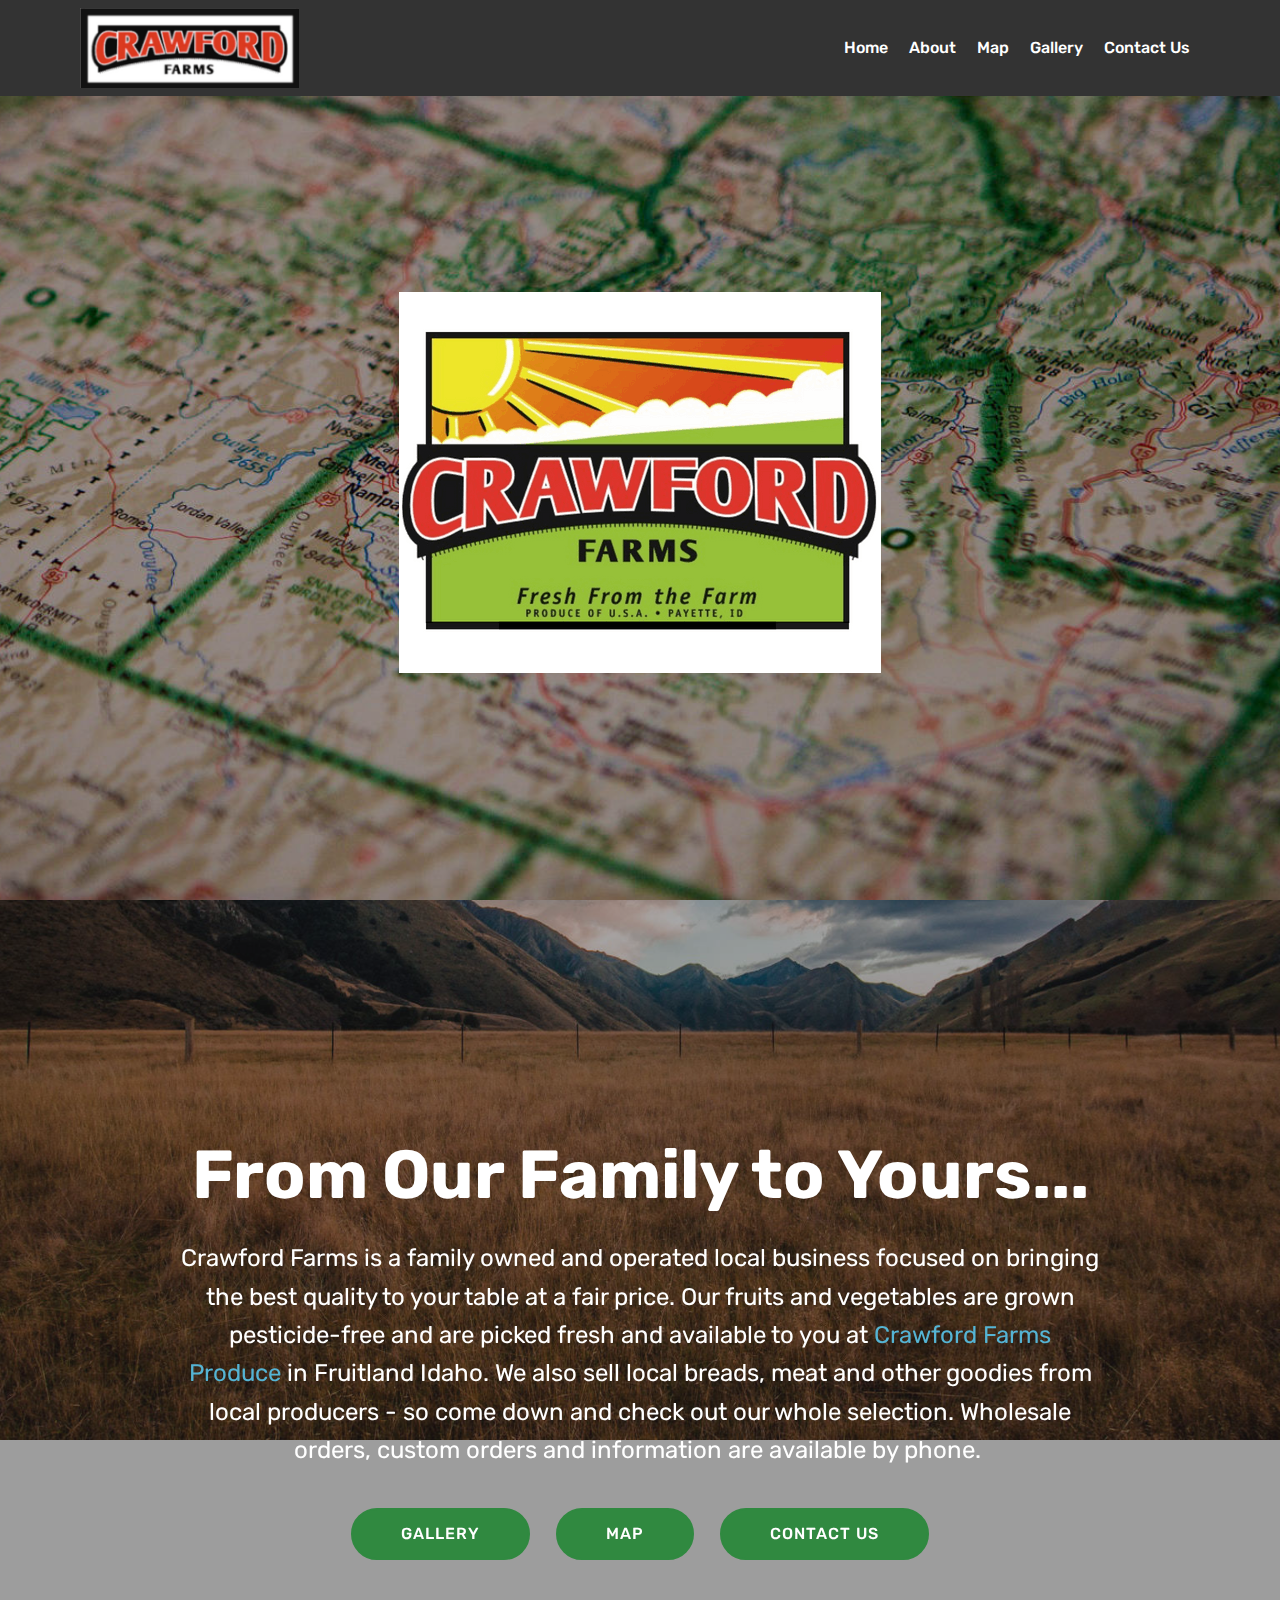
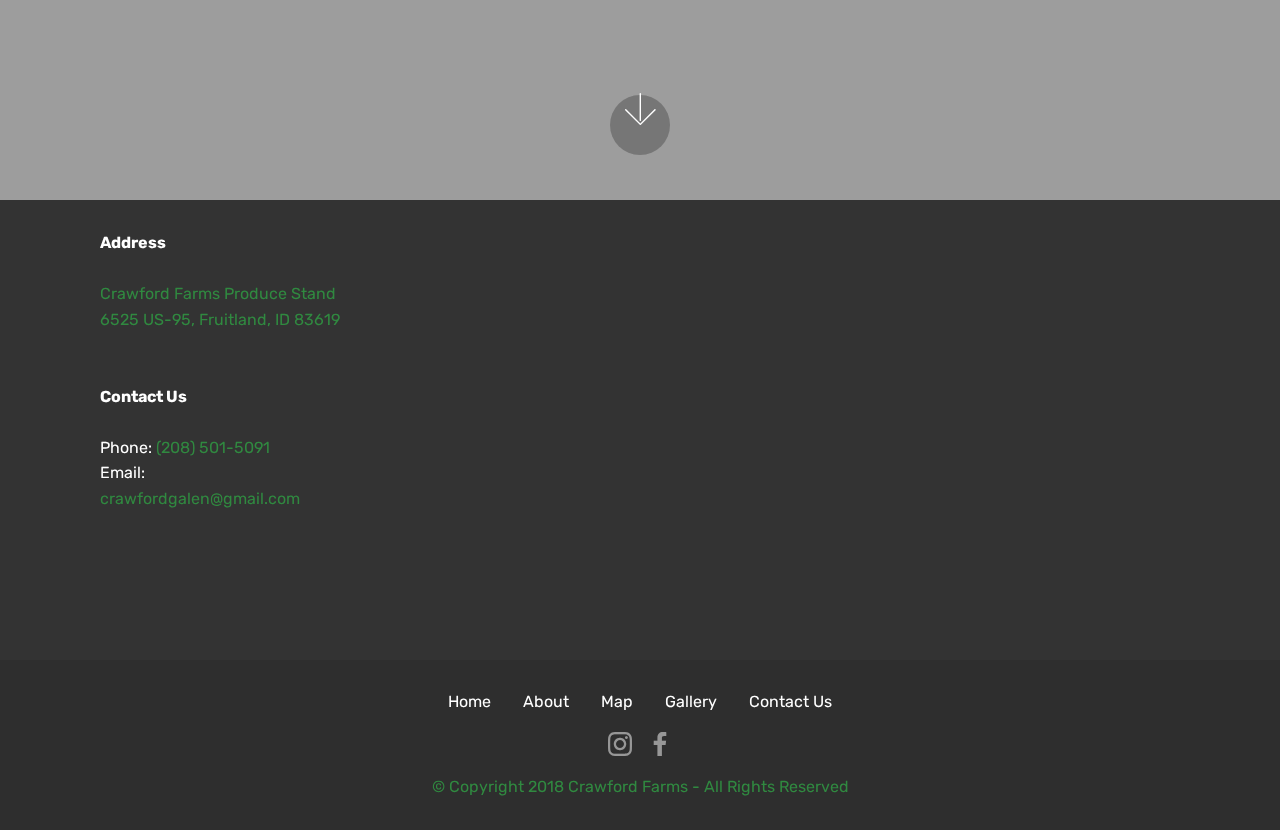
<file: index.html>
<!DOCTYPE html>
<html >
<head>
  <!-- Site made with Mobirise Website Builder v4.8.1, https://mobirise.com -->
  <meta charset="UTF-8">
  <meta http-equiv="X-UA-Compatible" content="IE=edge">
  <meta name="generator" content="Mobirise v4.8.1, mobirise.com">
  <meta name="viewport" content="width=device-width, initial-scale=1, minimum-scale=1">
  <link rel="shortcut icon" href="assets/images/crawfordlogo-462x308.png" type="image/x-icon">
  <meta name="description" content="Crawford Farms is a family owned and operated local business focused on bringing the best quality to your table at a fair price. Our fruits and vegetables are grown pesticide-free and are picked fresh and available to you at our very own fruit stand in Fruitland Idaho. Wholesale orders, customer orders and pickup are available by phone. Check out our Wholesale or Contact Us section for more details.">
  <title>Home</title>
  <link rel="stylesheet" href="assets/web/assets/mobirise-icons/mobirise-icons.css">
  <link rel="stylesheet" href="assets/tether/tether.min.css">
  <link rel="stylesheet" href="assets/soundcloud-plugin/style.css">
  <link rel="stylesheet" href="assets/bootstrap/css/bootstrap.min.css">
  <link rel="stylesheet" href="assets/bootstrap/css/bootstrap-grid.min.css">
  <link rel="stylesheet" href="assets/bootstrap/css/bootstrap-reboot.min.css">
  <link rel="stylesheet" href="assets/dropdown/css/style.css">
  <link rel="stylesheet" href="assets/socicon/css/styles.css">
  <link rel="stylesheet" href="assets/theme/css/style.css">
  <link rel="stylesheet" href="assets/mobirise/css/mbr-additional.css" type="text/css">
  
  
  
</head>
<body>

<!-- Google Analytics -->
<!-- Global site tag (gtag.js) - Google Analytics -->
<script async src="https://www.googletagmanager.com/gtag/js?id=UA-125015888-1"></script>
<script>
  window.dataLayer = window.dataLayer || [];
  function gtag(){dataLayer.push(arguments);}
  gtag('js', new Date());

  gtag('config', 'UA-125015888-1');
</script>
<!-- made by www.metatags.org -->
<meta name="description" content="Crawford Farms is a family owned and operated local business focused on bringing the best quality to your table at a fair price. Our fruits and vegetables are grown pesticide-free and are picked fresh" />
<meta name="keywords" content="Crawford, Farm, Produce, Fruitland, Idaho, Crawford Farms Produce, Crawford Farms Fruit Stand, Crawford Farms Produce Fruitland Idaho, Best fruit stands, Produce near me, organic, Fruit, Veggies, Vegetables, Fresh Fruit and Veggies, Fresh Produce, Fresh Meat, Food Near Me" />
<meta name="author" content="metatags generator">
<meta name="robots" content="index, follow">
<meta name="revisit-after" content="3 month">
<title>Crawford Farms Produce - Fruitland, ID</title>
<!-- Crawford, Farms, Produce -->

<!-- /Google Analytics -->


  <section class="menu cid-r27YGzQsdA" once="menu" id="menu2-3">

    

    <nav class="navbar navbar-expand beta-menu navbar-dropdown align-items-center navbar-fixed-top navbar-toggleable-sm">
        <button class="navbar-toggler navbar-toggler-right" type="button" data-toggle="collapse" data-target="#navbarSupportedContent" aria-controls="navbarSupportedContent" aria-expanded="false" aria-label="Toggle navigation">
            <div class="hamburger">
                <span></span>
                <span></span>
                <span></span>
                <span></span>
            </div>
        </button>
        <div class="menu-logo">
            <div class="navbar-brand">
                <span class="navbar-logo">
                    <a href="index.html">
                        <img src="assets/images/crawfordlogo-462x308.png" alt="Mobirise" title="" style="height: 5rem;">
                    </a>
                </span>
                
            </div>
        </div>
        <div class="collapse navbar-collapse" id="navbarSupportedContent">
            <ul class="navbar-nav nav-dropdown nav-right" data-app-modern-menu="true"><li class="nav-item">
                    <a class="nav-link link text-success display-4" href="index.html">Home</a>
                </li><li class="nav-item"><a class="nav-link link text-success display-4" href="index.html#header2-m">About</a></li><li class="nav-item"><a class="nav-link link text-success display-4" href="index.html#footer2-9">Map</a></li><li class="nav-item"><a class="nav-link link text-success display-4" href="Gallery.html">Gallery</a></li><li class="nav-item"><a class="nav-link link text-success display-4" href="Contact.html">Contact Us<br></a></li></ul>
            
        </div>
    </nav>
</section>

<section class="engine"><a href="https://mobiri.se/s">bootstrap theme</a></section><section class="header4 cid-r21Wdho38j mbr-fullscreen" id="header4-0">

    

    <div class="mbr-overlay" style="opacity: 0.3; background-color: rgb(0, 0, 0);">
    </div>

    <div class="container">
        <div class="row justify-content-md-center">
            <div class="media-content col-md-10">
                
                
                <div class="mbr-text align-center mbr-white pb-3">
                    
                </div>
                
            </div>
            <div class="mbr-figure pt-5">
                <a href="Gallery.html"><img src="assets/images/untitled-design-3-500x500.png" alt="Mobirise" title="" style="width: 100%;"></a>
            </div>
        </div>
    </div>
</section>

<section class="cid-r2n3yIF1UA mbr-fullscreen mbr-parallax-background" id="header2-m">

    

    <div class="mbr-overlay" style="opacity: 0.4; background-color: rgb(35, 35, 35);"></div>

    <div class="container align-center">
        <div class="row justify-content-md-center">
            <div class="mbr-white col-md-10">
                <h1 class="mbr-section-title mbr-bold pb-3 mbr-fonts-style display-1">From Our Family to Yours...</h1>
                
                <p class="mbr-text pb-3 mbr-fonts-style display-5">
                    Crawford Farms is a family owned and operated local business focused on bringing the best quality to your table at a fair price. Our fruits and vegetables are grown pesticide-free and are picked fresh and available to you at <a href="index.html#footer2-9" class="text-secondary">Crawford Farms Produce</a>&nbsp;in Fruitland Idaho. We also sell local breads, meat and other goodies from local producers - so come down and check out our whole selection. Wholesale orders, custom orders and information are available by phone.&nbsp;</p>
                <div class="mbr-section-btn"><a class="btn btn-md btn-primary display-4" href="Specials.html">GALLERY</a>
                    <a class="btn btn-md btn-primary display-4" href="home.html#footer2-9">MAP</a> <a class="btn btn-md btn-primary display-4" href="Contact.html">CONTACT US</a></div>
            </div>
        </div>
    </div>
    <div class="mbr-arrow hidden-sm-down" aria-hidden="true">
        <a href="#next">
            <i class="mbri-down mbr-iconfont"></i>
        </a>
    </div>
</section>

<section class="cid-r2hjk8mQV4" id="footer2-9">

    

    

    <div class="container">
        <div class="media-container-row content mbr-white">
            <div class="col-12 col-md-3 mbr-fonts-style display-7">
                <p class="mbr-text">
                    <strong>Address</strong>
                    <br>
                    <br><a href="https://www.google.com/maps/dir/''/crawford+farms+produce+idaho/@43.9822656,-116.9845518,12z/data=!4m8!4m7!1m0!1m5!1m1!1s0x54af9149077861b1:0x89a4232be6921cb6!2m2!1d-116.914512!2d43.982287">Crawford Farms Produce Stand</a><br><a href="https://www.google.com/maps/dir/''/crawford+farms+produce+idaho/@43.9822656,-116.9845518,12z/data=!4m8!4m7!1m0!1m5!1m1!1s0x54af9149077861b1:0x89a4232be6921cb6!2m2!1d-116.914512!2d43.982287">6525 US-95, Fruitland, ID 83619</a><br>
                    <br>
                    <br><strong>Contact Us</strong><br>
                    <br>Phone:  <a href="tel:208-201-5091">(208) 501-5091
</a><br>Email: <a href="mailto:crawfordgalen@gmail.com">crawfordgalen@gmail.com</a></p>
            </div>
            <div class="col-12 col-md-3 mbr-fonts-style display-7">
                <p class="mbr-text"></p>
            </div>
            <div class="col-12 col-md-6">
                <div class="google-map"><iframe frameborder="0" style="border:0" src="https://www.google.com/maps/embed/v1/place?key=AIzaSyA0Dx_boXQiwvdz8sJHoYeZNVTdoWONYkU&amp;q=place_id:ChIJLQOkQEWQr1QRra7ujHSjgvs" allowfullscreen=""></iframe></div>
            </div>
        </div>
        
    </div>
</section>

<section once="" class="cid-r2n11HuXIb" id="footer7-l">

    

    

    <div class="container">
        <div class="media-container-row align-center mbr-white">
            <div class="row row-links">
                <ul class="foot-menu">
                    
                    
                    
                    
                    
                <li class="foot-menu-item mbr-fonts-style display-7"><p><a href="#top" class="text-success">Home</a></p></li><li class="foot-menu-item mbr-fonts-style display-7"><a href="index.html#header2-m" class="text-success">About</a></li><li class="foot-menu-item mbr-fonts-style display-7"><a href="#bottom" class="text-success">Map</a></li><li class="foot-menu-item mbr-fonts-style display-7"><a href="Gallery.html" class="text-success">Gallery</a></li><li class="foot-menu-item mbr-fonts-style display-7"><a href="Contact.html" class="text-success">Contact Us</a></li></ul>
            </div>
            <div class="row social-row">
                <div class="social-list align-right pb-2">
                    
                    
                    
                    
                    
                    
                <div class="soc-item">
                        <a href="https://www.instagram.com/crawfordfarms.produce/" target="_blank">
                            <span class="mbr-iconfont mbr-iconfont-social socicon-instagram socicon"></span>
                        </a>
                    </div><div class="soc-item">
                        <a href="https://www.facebook.com/profile.php?id=100005382135820&fref=search" target="_blank">
                            <span class="mbr-iconfont mbr-iconfont-social socicon-facebook socicon"></span>
                        </a>
                    </div></div>
            </div>
            <div class="row row-copirayt">
                <p class="mbr-text mb-0 mbr-fonts-style mbr-white align-center display-7"><a href="index.html">
                    © Copyright 2018 Crawford Farms - All Rights Reserved
                </a></p>
            </div>
        </div>
    </div>
</section>


  <script src="assets/web/assets/jquery/jquery.min.js"></script>
  <script src="assets/popper/popper.min.js"></script>
  <script src="assets/tether/tether.min.js"></script>
  <script src="assets/bootstrap/js/bootstrap.min.js"></script>
  <script src="assets/smoothscroll/smooth-scroll.js"></script>
  <script src="assets/parallax/jarallax.min.js"></script>
  <script src="assets/dropdown/js/script.min.js"></script>
  <script src="assets/touchswipe/jquery.touch-swipe.min.js"></script>
  <script src="assets/theme/js/script.js"></script>
  
  
</body>
</html>
</file>
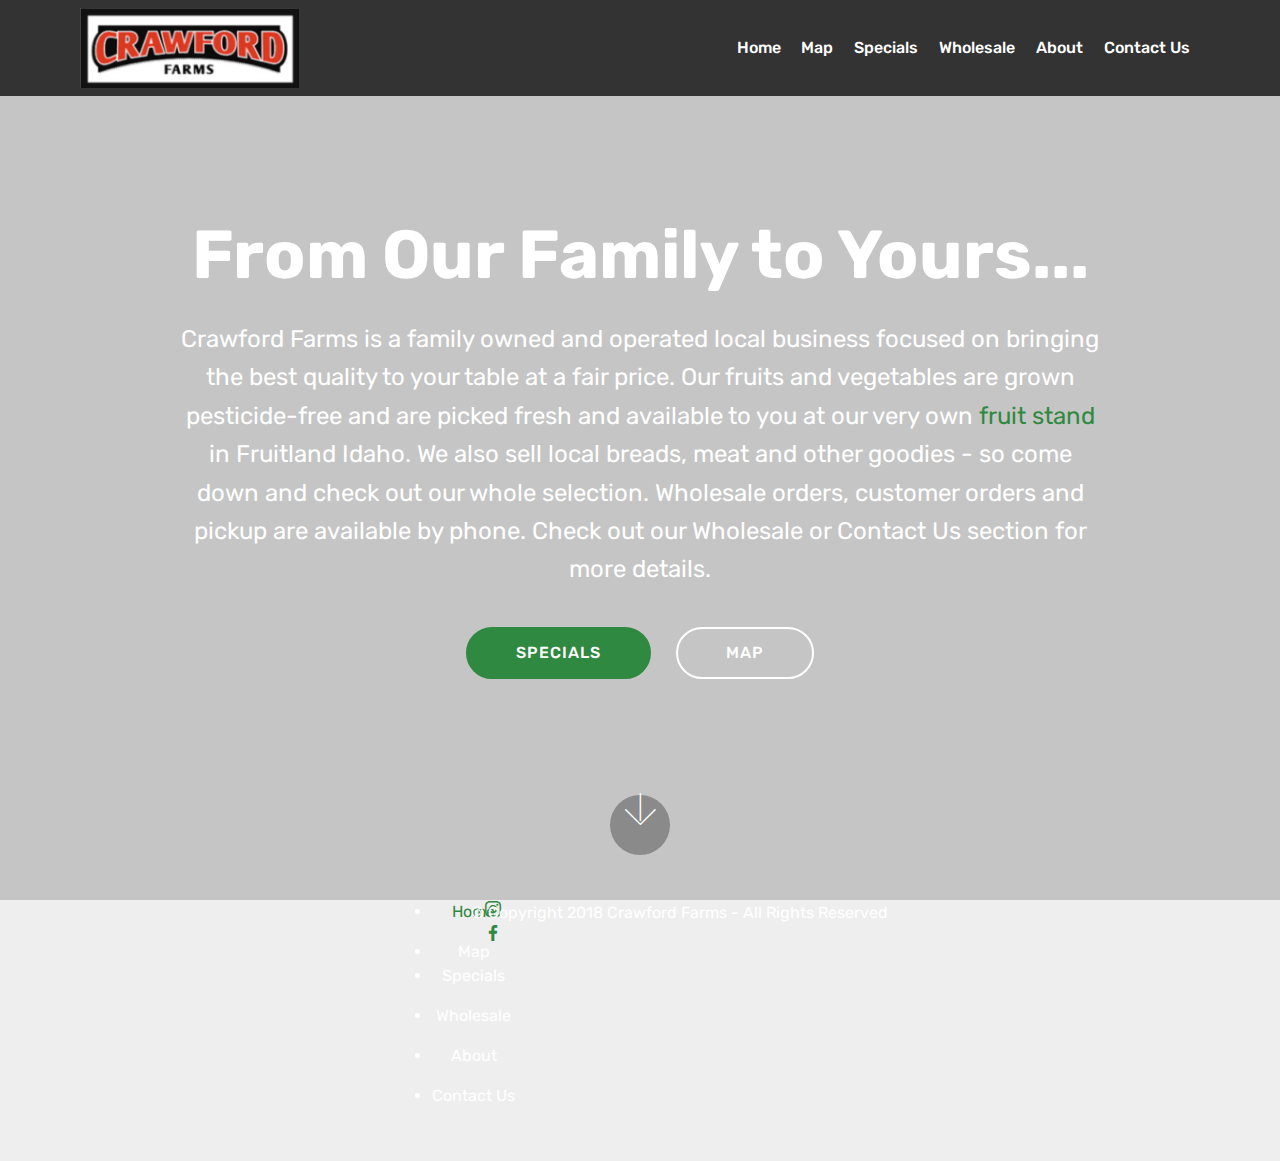
<file: About.html>
<!DOCTYPE html>
<html >
<head>
  <!-- Site made with Mobirise Website Builder v4.8.1, https://mobirise.com -->
  <meta charset="UTF-8">
  <meta http-equiv="X-UA-Compatible" content="IE=edge">
  <meta name="generator" content="Mobirise v4.8.1, mobirise.com">
  <meta name="viewport" content="width=device-width, initial-scale=1, minimum-scale=1">
  <link rel="shortcut icon" href="assets/images/crawfordlogo-462x308.png" type="image/x-icon">
  <meta name="description" content="Crawford Farms is a family owned and operated local business focused on bringing the best quality to your table at a fair price. Our fruits and vegetables are grown pesticide-free and are picked fresh and available to you at our very own fruit stand in Fruitland Idaho. Wholesale orders, customer orders and pickup are available by phone. Check out our Wholesale or Contact Us section for more details.">
  <title>About</title>
  <link rel="stylesheet" href="assets/web/assets/mobirise-icons/mobirise-icons.css">
  <link rel="stylesheet" href="assets/tether/tether.min.css">
  <link rel="stylesheet" href="assets/bootstrap/css/bootstrap.min.css">
  <link rel="stylesheet" href="assets/bootstrap/css/bootstrap-grid.min.css">
  <link rel="stylesheet" href="assets/bootstrap/css/bootstrap-reboot.min.css">
  <link rel="stylesheet" href="assets/socicon/css/styles.css">
  <link rel="stylesheet" href="assets/dropdown/css/style.css">
  <link rel="stylesheet" href="assets/theme/css/style.css">
  <link rel="stylesheet" href="assets/mobirise/css/mbr-additional.css" type="text/css">
  
  
  
</head>
<body>

<!-- Google Analytics -->
<!--Crawford Farms is a family owned and operated local business focused on bringing the best quality to your table at a fair price. Our fruits and vegetables are grown pesticide-free and are picked fresh and available to you at our very own fruit stand in Fruitland Idaho. Wholesale orders, customer orders and pickup are available by phone. Check out our Wholesale or Contact Us section for more details.-->

<!-- Global site tag (gtag.js) - Google Analytics -->
<script async src="https://www.googletagmanager.com/gtag/js?id=UA-125015888-1"></script>
<script>
  window.dataLayer = window.dataLayer || [];
  function gtag(){dataLayer.push(arguments);}
  gtag('js', new Date());

  gtag('config', 'UA-125015888-1');
</script>

<!-- /Google Analytics -->


  <section class="menu cid-r27YGzQsdA" once="menu" id="menu2-f">

    

    <nav class="navbar navbar-expand beta-menu navbar-dropdown align-items-center navbar-fixed-top navbar-toggleable-sm">
        <button class="navbar-toggler navbar-toggler-right" type="button" data-toggle="collapse" data-target="#navbarSupportedContent" aria-controls="navbarSupportedContent" aria-expanded="false" aria-label="Toggle navigation">
            <div class="hamburger">
                <span></span>
                <span></span>
                <span></span>
                <span></span>
            </div>
        </button>
        <div class="menu-logo">
            <div class="navbar-brand">
                <span class="navbar-logo">
                    <a href="index.html">
                        <img src="assets/images/crawfordlogo-462x308.png" alt="Mobirise" title="" style="height: 5rem;">
                    </a>
                </span>
                
            </div>
        </div>
        <div class="collapse navbar-collapse" id="navbarSupportedContent">
            <ul class="navbar-nav nav-dropdown nav-right" data-app-modern-menu="true"><li class="nav-item">
                    <a class="nav-link link text-success display-4" href="index.html">Home</a>
                </li><li class="nav-item"><a class="nav-link link text-success display-4" href="index.html#footer2-9">Map</a></li><li class="nav-item"><a class="nav-link link text-success display-4" href="Specials.html">Specials</a></li><li class="nav-item">
                    <a class="nav-link link text-success display-4" href="Wholesale.html">Wholesale</a>
                </li><li class="nav-item"><a class="nav-link link text-success display-4" href="About.html">About</a></li><li class="nav-item"><a class="nav-link link text-success display-4" href="Wholesale.html">Contact Us<br></a></li></ul>
            
        </div>
    </nav>
</section>

<section class="engine"><a href="https://mobiri.se/r">bootstrap templates</a></section><section class="cid-r2kaLg1Meu mbr-fullscreen mbr-parallax-background" id="header2-k">

    

    <div class="mbr-overlay" style="opacity: 0.2; background-color: rgb(35, 35, 35);"></div>

    <div class="container align-center">
        <div class="row justify-content-md-center">
            <div class="mbr-white col-md-10">
                <h1 class="mbr-section-title mbr-bold pb-3 mbr-fonts-style display-1">From Our Family to Yours...</h1>
                
                <p class="mbr-text pb-3 mbr-fonts-style display-5">
                    Crawford Farms is a family owned and operated local business focused on bringing the best quality to your table at a fair price. Our fruits and vegetables are grown pesticide-free and are picked fresh and available to you at our very own <a href="home.html#footer2-9">fruit stand</a> in Fruitland Idaho. We also sell local breads, meat and other goodies - so come down and check out our whole selection. Wholesale orders, customer orders and pickup are available by phone. Check out our Wholesale or Contact Us section for more details.
                </p>
                <div class="mbr-section-btn"><a class="btn btn-md btn-primary display-4" href="Specials.html">SPECIALS</a>
                    <a class="btn btn-md btn-white-outline display-4" href="home.html#footer2-9">MAP</a></div>
            </div>
        </div>
    </div>
    <div class="mbr-arrow hidden-sm-down" aria-hidden="true">
        <a href="#next">
            <i class="mbri-down mbr-iconfont"></i>
        </a>
    </div>
</section>

<section once="" class="cid-r2homrkNch" id="footer7-g">

    

    

    <div class="container">
        <div class="media-container-row align-center mbr-white">
            <div class="row row-links">
                <ul class="foot-menu">
                    
                    
                    
                    
                    
                <li class="foot-menu-item mbr-fonts-style display-7"><p><a href="index.html">Home</a></p></li><li class="foot-menu-item mbr-fonts-style display-7">Map</li><li class="foot-menu-item mbr-fonts-style display-7"><p>Specials<br></p></li><li class="foot-menu-item mbr-fonts-style display-7"><p>Wholesale<br></p></li><li class="foot-menu-item mbr-fonts-style display-7"><p>About<br></p></li><li class="foot-menu-item mbr-fonts-style display-7"><p>Contact Us<br></p></li></ul>
            </div>
            <div class="row social-row">
                <div class="social-list align-right pb-2">
                    
                    
                    
                    
                    
                    
                <div class="soc-item">
                        <a href="https://instagram.com/treasurevalleycbd" target="_blank">
                            <span class="mbr-iconfont mbr-iconfont-social socicon-instagram socicon"></span>
                        </a>
                    </div><div class="soc-item">
                        <a href="https://www.facebook.com/treasurevalleycbd" target="_blank">
                            <span class="mbr-iconfont mbr-iconfont-social socicon-facebook socicon"></span>
                        </a>
                    </div></div>
            </div>
            <div class="row row-copirayt">
                <p class="mbr-text mb-0 mbr-fonts-style mbr-white align-center display-7">
                    © Copyright 2018 Crawford Farms - All Rights Reserved
                </p>
            </div>
        </div>
    </div>
</section>


  <script src="assets/web/assets/jquery/jquery.min.js"></script>
  <script src="assets/popper/popper.min.js"></script>
  <script src="assets/tether/tether.min.js"></script>
  <script src="assets/bootstrap/js/bootstrap.min.js"></script>
  <script src="assets/parallax/jarallax.min.js"></script>
  <script src="assets/dropdown/js/script.min.js"></script>
  <script src="assets/touchswipe/jquery.touch-swipe.min.js"></script>
  <script src="assets/smoothscroll/smooth-scroll.js"></script>
  <script src="assets/theme/js/script.js"></script>
  
  
</body>
</html>
</file>
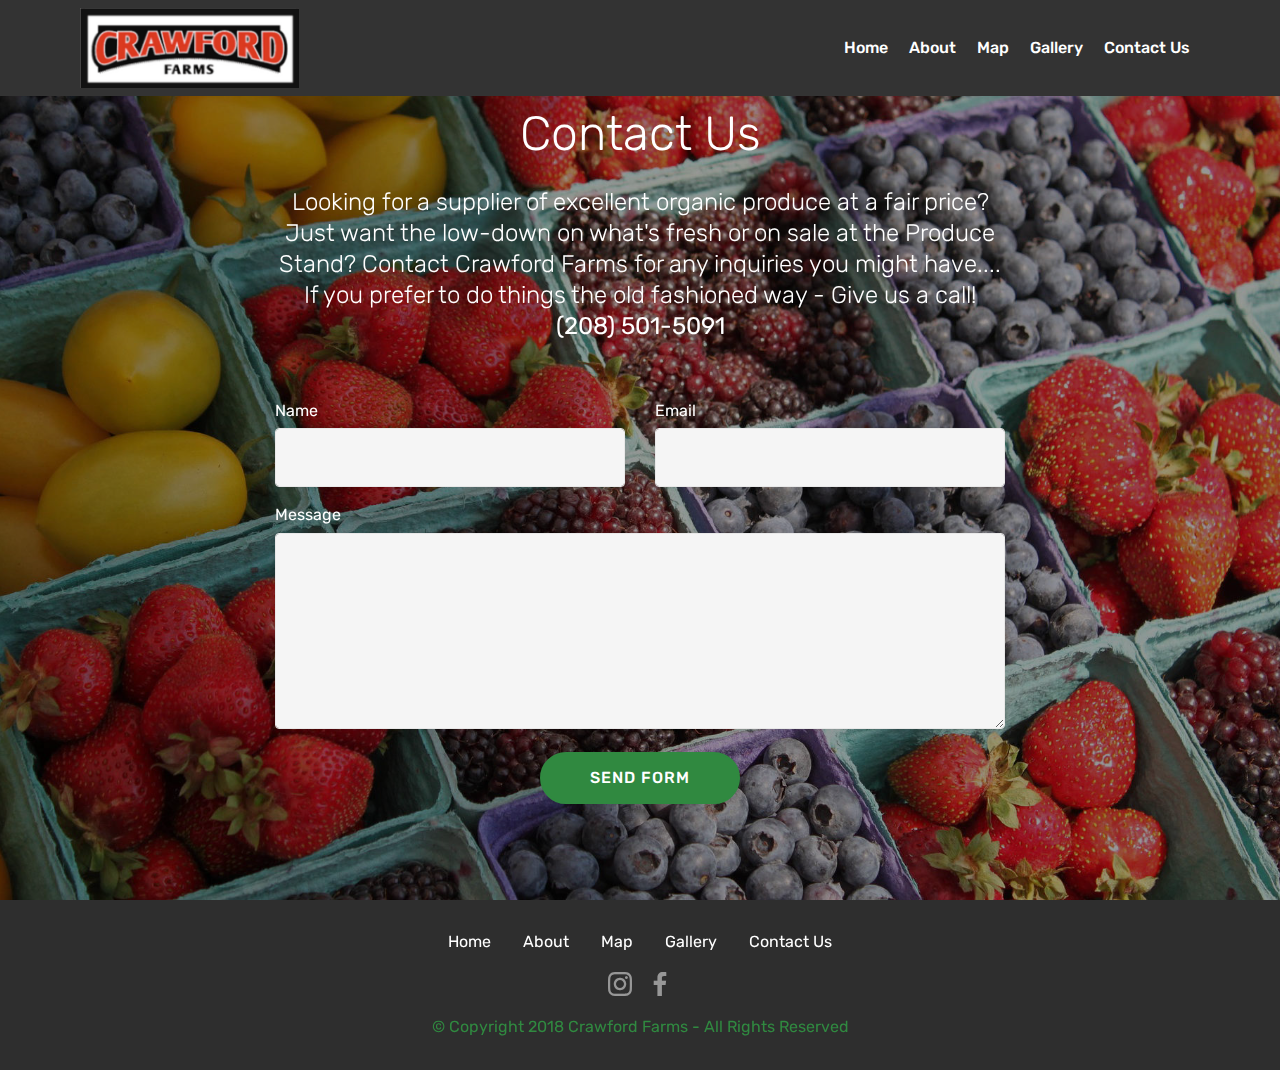
<file: Contact.html>
<!DOCTYPE html>
<html >
<head>
  <!-- Site made with Mobirise Website Builder v4.8.1, https://mobirise.com -->
  <meta charset="UTF-8">
  <meta http-equiv="X-UA-Compatible" content="IE=edge">
  <meta name="generator" content="Mobirise v4.8.1, mobirise.com">
  <meta name="viewport" content="width=device-width, initial-scale=1, minimum-scale=1">
  <link rel="shortcut icon" href="assets/images/crawfordlogo-462x308.png" type="image/x-icon">
  <meta name="description" content="Looking for a supplier of excellent organice produce at a fair price? Just want the low-down on what's fresh or on sale at the Produce Stand? Contact Crawford Farms for any inquiries you might have...">
  <title>Contact Us</title>
  <link rel="stylesheet" href="assets/web/assets/mobirise-icons/mobirise-icons.css">
  <link rel="stylesheet" href="assets/tether/tether.min.css">
  <link rel="stylesheet" href="assets/soundcloud-plugin/style.css">
  <link rel="stylesheet" href="assets/bootstrap/css/bootstrap.min.css">
  <link rel="stylesheet" href="assets/bootstrap/css/bootstrap-grid.min.css">
  <link rel="stylesheet" href="assets/bootstrap/css/bootstrap-reboot.min.css">
  <link rel="stylesheet" href="assets/dropdown/css/style.css">
  <link rel="stylesheet" href="assets/socicon/css/styles.css">
  <link rel="stylesheet" href="assets/theme/css/style.css">
  <link rel="stylesheet" href="assets/mobirise/css/mbr-additional.css" type="text/css">
  
  
  
</head>
<body>

<!-- Google Analytics -->
<!-- Global site tag (gtag.js) - Google Analytics -->
<script async src="https://www.googletagmanager.com/gtag/js?id=UA-125015888-1"></script>
<script>
  window.dataLayer = window.dataLayer || [];
  function gtag(){dataLayer.push(arguments);}
  gtag('js', new Date());

  gtag('config', 'UA-125015888-1');
</script>
<!-- made by www.metatags.org -->
<meta name="description" content="Crawford Farms is a family owned and operated local business focused on bringing the best quality to your table at a fair price. Our fruits and vegetables are grown pesticide-free and are picked fresh" />
<meta name="keywords" content="Crawford, Farm, Produce, Fruitland, Idaho, Crawford Farms Produce, Crawford Farms Fruit Stand, Crawford Farms Produce Fruitland Idaho, Best fruit stands, Produce near me, organic, Fruit, Veggies, Vegetables, Fresh Fruit and Veggies, Fresh Produce, Fresh Meat, Food Near Me" />
<meta name="author" content="metatags generator">
<meta name="robots" content="index, follow">
<meta name="revisit-after" content="3 month">
<title>Crawford Farms Produce - Fruitland, ID</title>
<!-- Crawford, Farms, Produce -->

<!-- /Google Analytics -->


  <section class="mbr-section form1 cid-r2k8BQFeTI mbr-parallax-background" id="form1-h">

    

    <div class="mbr-overlay" style="opacity: 0.4; background-color: rgb(0, 0, 0);">
    </div>
    <div class="container">
        <div class="row justify-content-center">
            <div class="title col-12 col-lg-8">
                <h2 class="mbr-section-title align-center pb-3 mbr-fonts-style display-2">
                    Contact Us</h2>
                <h3 class="mbr-section-subtitle align-center mbr-light pb-3 mbr-fonts-style display-5">Looking for a supplier of excellent organic produce at a fair price? Just want the low-down on what's fresh or on sale at the Produce Stand? Contact Crawford Farms for any inquiries you might have.... If you prefer to do things the old fashioned way - Give us a call!<br><a href="tel:208-501-5091" class="text-success">(208) 501-5091</a></h3>
            </div>
        </div>
    </div>
    <div class="container">
        <div class="row justify-content-center">
            <div class="media-container-column col-lg-8" data-form-type="formoid">
                    <div data-form-alert="" hidden="">Thanks for filling out the form!</div>
            
                    <form class="mbr-form" action="https://mobirise.com/" method="post" data-form-title="Mobirise Form"><input type="hidden" name="email" data-form-email="true" value="doLncAEAjStt9CMSnIQpObBHXlFM56tW4UPELYXKwHqNu4+NCYHWG8b31pp7TypYgessc9ekdNTC4HjCMWIuD/pUXVV6svSWaHlgoYgsQuboJ4G1NtYWYo6BPg9LiPuG" data-form-field="Email">
                        <div class="row row-sm-offset">
                            <div class="col-md-4 multi-horizontal" data-for="name">
                                <div class="form-group">
                                    <label class="form-control-label mbr-fonts-style display-7" for="name-form1-h">Name</label>
                                    <input type="text" class="form-control" name="name" data-form-field="Name" required="" id="name-form1-h">
                                </div>
                            </div>
                            <div class="col-md-4 multi-horizontal" data-for="email">
                                <div class="form-group">
                                    <label class="form-control-label mbr-fonts-style display-7" for="email-form1-h">Email</label>
                                    <input type="email" class="form-control" name="email" data-form-field="Email" required="" id="email-form1-h">
                                </div>
                            </div>
                            
                        </div>
                        <div class="form-group" data-for="message">
                            <label class="form-control-label mbr-fonts-style display-7" for="message-form1-h">Message</label>
                            <textarea type="text" class="form-control" name="message" rows="7" data-form-field="Message" id="message-form1-h"></textarea>
                        </div>
            
                        <span class="input-group-btn"><button href="" type="submit" class="btn btn-primary btn-form display-4">SEND FORM</button></span>
                    </form>
            </div>
        </div>
    </div>
</section>

<section class="engine"><a href="https://mobiri.se">Mobirise</a></section><section class="menu cid-r27YGzQsdA" once="menu" id="menu2-d">

    

    <nav class="navbar navbar-expand beta-menu navbar-dropdown align-items-center navbar-fixed-top navbar-toggleable-sm">
        <button class="navbar-toggler navbar-toggler-right" type="button" data-toggle="collapse" data-target="#navbarSupportedContent" aria-controls="navbarSupportedContent" aria-expanded="false" aria-label="Toggle navigation">
            <div class="hamburger">
                <span></span>
                <span></span>
                <span></span>
                <span></span>
            </div>
        </button>
        <div class="menu-logo">
            <div class="navbar-brand">
                <span class="navbar-logo">
                    <a href="index.html">
                        <img src="assets/images/crawfordlogo-462x308.png" alt="Mobirise" title="" style="height: 5rem;">
                    </a>
                </span>
                
            </div>
        </div>
        <div class="collapse navbar-collapse" id="navbarSupportedContent">
            <ul class="navbar-nav nav-dropdown nav-right" data-app-modern-menu="true"><li class="nav-item">
                    <a class="nav-link link text-success display-4" href="index.html">Home</a>
                </li><li class="nav-item"><a class="nav-link link text-success display-4" href="index.html#header2-m">About</a></li><li class="nav-item"><a class="nav-link link text-success display-4" href="index.html#footer2-9">Map</a></li><li class="nav-item"><a class="nav-link link text-success display-4" href="Gallery.html">Gallery</a></li><li class="nav-item"><a class="nav-link link text-success display-4" href="Contact.html">Contact Us<br></a></li></ul>
            
        </div>
    </nav>
</section>

<section once="" class="cid-r2ngc4TvC9" id="footer7-s">

    

    

    <div class="container">
        <div class="media-container-row align-center mbr-white">
            <div class="row row-links">
                <ul class="foot-menu">
                    
                    
                    
                    
                    
                <li class="foot-menu-item mbr-fonts-style display-7"><p><a href="#top" class="text-success">Home</a></p></li><li class="foot-menu-item mbr-fonts-style display-7"><a href="index.html#header2-m" class="text-success">About</a></li><li class="foot-menu-item mbr-fonts-style display-7"><a href="#bottom" class="text-success">Map</a></li><li class="foot-menu-item mbr-fonts-style display-7"><a href="Gallery.html" class="text-success">Gallery</a></li><li class="foot-menu-item mbr-fonts-style display-7"><a href="Contact.html" class="text-success">Contact Us</a></li></ul>
            </div>
            <div class="row social-row">
                <div class="social-list align-right pb-2">
                    
                    
                    
                    
                    
                    
                <div class="soc-item">
                        <a href="https://www.instagram.com/crawfordfarms.produce/" target="_blank">
                            <span class="mbr-iconfont mbr-iconfont-social socicon-instagram socicon"></span>
                        </a>
                    </div><div class="soc-item">
                        <a href="https://www.facebook.com/profile.php?id=100005382135820&fref=search" target="_blank">
                            <span class="mbr-iconfont mbr-iconfont-social socicon-facebook socicon"></span>
                        </a>
                    </div></div>
            </div>
            <div class="row row-copirayt">
                <p class="mbr-text mb-0 mbr-fonts-style mbr-white align-center display-7"><a href="index.html">
                    © Copyright 2018 Crawford Farms - All Rights Reserved
                </a></p>
            </div>
        </div>
    </div>
</section>


  <script src="assets/web/assets/jquery/jquery.min.js"></script>
  <script src="assets/popper/popper.min.js"></script>
  <script src="assets/tether/tether.min.js"></script>
  <script src="assets/bootstrap/js/bootstrap.min.js"></script>
  <script src="assets/smoothscroll/smooth-scroll.js"></script>
  <script src="assets/parallax/jarallax.min.js"></script>
  <script src="assets/dropdown/js/script.min.js"></script>
  <script src="assets/touchswipe/jquery.touch-swipe.min.js"></script>
  <script src="assets/theme/js/script.js"></script>
  <script src="assets/formoid/formoid.min.js"></script>
  
  
</body>
</html>
</file>
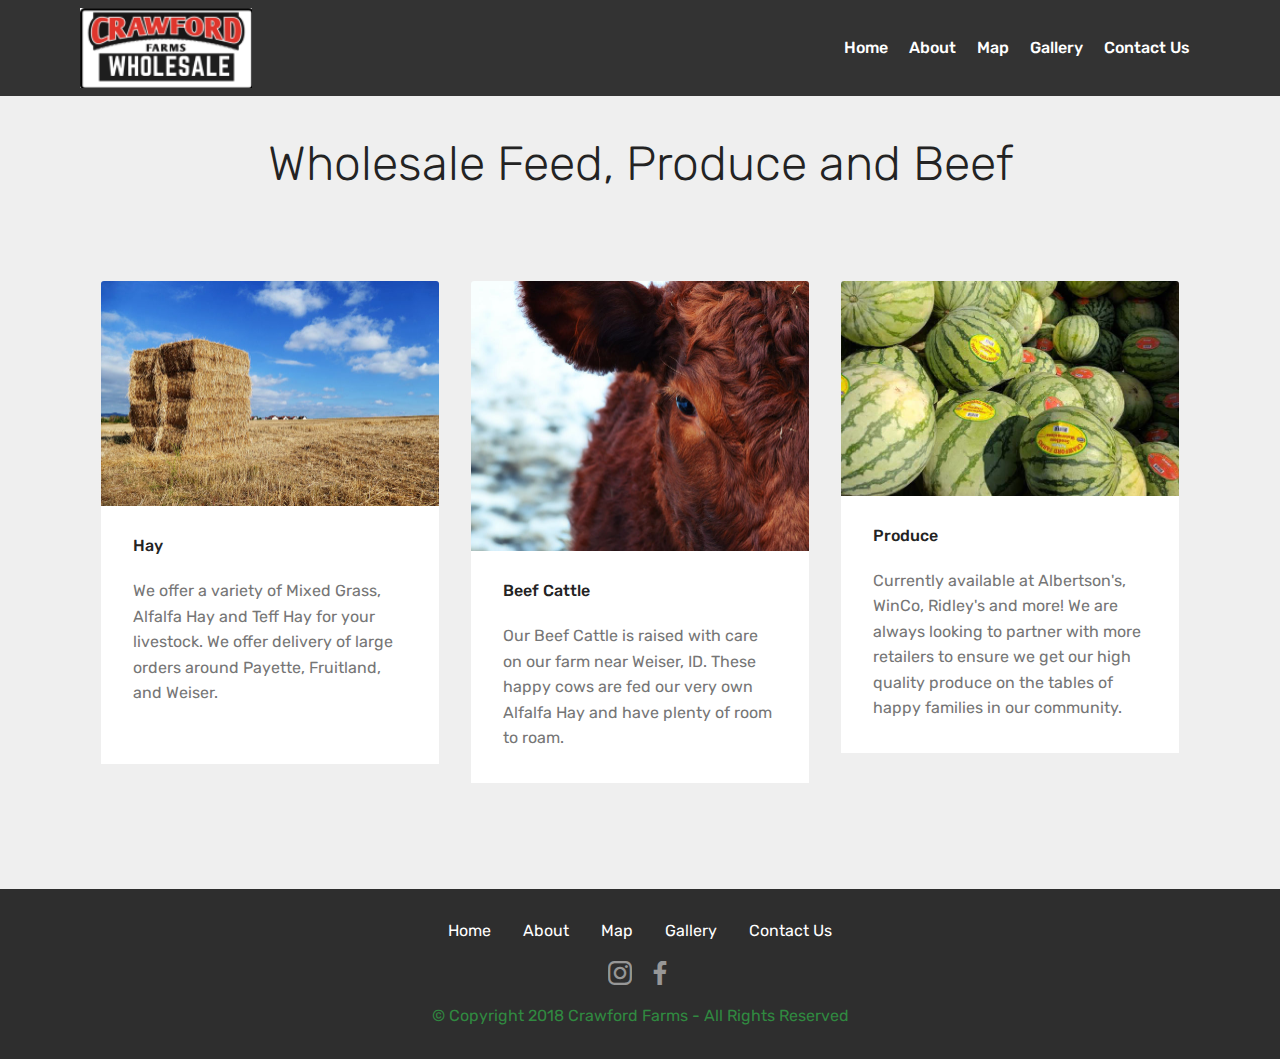
<file: crawfordholesale.html>
<!DOCTYPE html>
<html >
<head>
  <!-- Site made with Mobirise Website Builder v4.8.1, https://mobirise.com -->
  <meta charset="UTF-8">
  <meta http-equiv="X-UA-Compatible" content="IE=edge">
  <meta name="generator" content="Mobirise v4.8.1, mobirise.com">
  <meta name="viewport" content="width=device-width, initial-scale=1, minimum-scale=1">
  <link rel="shortcut icon" href="assets/images/crawfordlogo-462x308.png" type="image/x-icon">
  <meta name="description" content="Crawford Farms Wholesale - Supplier of high quality Produce, Beef and Animal Feed. ">
  <title>CrawfordWholesale</title>
  <link rel="stylesheet" href="assets/web/assets/mobirise-icons/mobirise-icons.css">
  <link rel="stylesheet" href="assets/tether/tether.min.css">
  <link rel="stylesheet" href="assets/soundcloud-plugin/style.css">
  <link rel="stylesheet" href="assets/bootstrap/css/bootstrap.min.css">
  <link rel="stylesheet" href="assets/bootstrap/css/bootstrap-grid.min.css">
  <link rel="stylesheet" href="assets/bootstrap/css/bootstrap-reboot.min.css">
  <link rel="stylesheet" href="assets/dropdown/css/style.css">
  <link rel="stylesheet" href="assets/socicon/css/styles.css">
  <link rel="stylesheet" href="assets/theme/css/style.css">
  <link rel="stylesheet" href="assets/mobirise/css/mbr-additional.css" type="text/css">
  
  
  
</head>
<body>

<!-- Google Analytics -->
<!-- Global site tag (gtag.js) - Google Analytics -->
<script async src="https://www.googletagmanager.com/gtag/js?id=UA-125015888-1"></script>
<script>
  window.dataLayer = window.dataLayer || [];
  function gtag(){dataLayer.push(arguments);}
  gtag('js', new Date());

  gtag('config', 'UA-125015888-1');
</script>
<!-- made by www.metatags.org -->
<meta name="description" content="Crawford Farms is a family owned and operated local business focused on bringing the best quality to your table at a fair price. Our fruits and vegetables are grown pesticide-free and are picked fresh" />
<meta name="keywords" content="Crawford, Farm, Produce, Fruitland, Idaho, Crawford Farms Produce, Crawford Farms Fruit Stand, Crawford Farms Produce Fruitland Idaho, Best fruit stands, Produce near me, organic, Fruit, Veggies, Vegetables, Fresh Fruit and Veggies, Fresh Produce, Fresh Meat, Food Near Me" />
<meta name="author" content="metatags generator">
<meta name="robots" content="index, follow">
<meta name="revisit-after" content="3 month">
<title>Crawford Farms Produce - Fruitland, ID</title>
<!-- Crawford, Farms, Produce -->

<!-- /Google Analytics -->


  <section class="features18 popup-btn-cards cid-r2DKPPtdVf" id="features18-x">

    

    
    <div class="container">
        <h2 class="mbr-section-title pb-3 align-center mbr-fonts-style display-2">
            Wholesale Feed, Produce and Beef</h2>
        
        <div class="media-container-row pt-5 ">
            <div class="card p-3 col-12 col-md-6 col-lg-4">
                <div class="card-wrapper ">
                    <div class="card-img">
                        <div class="mbr-overlay"></div>
                        <div class="mbr-section-btn text-center"><a href="Contact.html" class="btn btn-primary display-4">Learn More</a></div>
                        <img src="assets/images/mbr-676x451.jpg" alt="Mobirise" title="">
                    </div>
                    <div class="card-box">
                        <h4 class="card-title mbr-fonts-style display-7">Hay<br></h4>
                        <p class="mbr-text mbr-fonts-style align-left display-7">We offer a variety of Mixed Grass, Alfalfa Hay and Teff Hay for your livestock. We offer delivery of large orders around Payette, Fruitland, and Weiser.&nbsp;<br> &nbsp; &nbsp; &nbsp;&nbsp;</p>
                    </div>
                </div>
            </div>
            <div class="card p-3 col-12 col-md-6 col-lg-4">
                <div class="card-wrapper">
                    <div class="card-img">
                        <div class="mbr-overlay"></div>
                        <div class="mbr-section-btn text-center"><a href="Contact.html" class="btn btn-primary display-4">Learn More</a></div>
                        <img src="assets/images/mbr-676x541.jpg" alt="Mobirise" title="">
                    </div>
                    <div class="card-box">
                        <h4 class="card-title mbr-fonts-style display-7">Beef Cattle</h4>
                        <p class="mbr-text mbr-fonts-style display-7">
                           Our Beef Cattle is raised with care on our farm near Weiser, ID. These happy cows are fed our very own Alfalfa Hay and have plenty of room to roam.&nbsp;</p>
                    </div>
                </div>
            </div>

            <div class="card p-3 col-12 col-md-6 col-lg-4">
                <div class="card-wrapper">
                    <div class="card-img">
                        <div class="mbr-overlay"></div>
                        <div class="mbr-section-btn text-center"><a href="Contact.html" class="btn btn-primary display-4">Learn More</a></div>
                        <img src="assets/images/40252551-2251809184912582-6299951054469464064-n-1-960x720.jpg" alt="Mobirise" title="">
                    </div>
                    <div class="card-box">
                        <h4 class="card-title mbr-fonts-style display-7">Produce</h4>
                        <p class="mbr-text mbr-fonts-style display-7">
                            Currently available at Albertson's, WinCo, Ridley's and more! We are always looking to partner with more retailers to ensure we get our high quality produce on the tables of happy families in our community.&nbsp;</p>
                    </div>
                </div>
            </div>

            
        </div>
    </div>
</section>

<section class="engine"><a href="https://mobiri.se/u">bootstrap website templates</a></section><section class="menu cid-r27YGzQsdA" once="menu" id="menu2-u">

    

    <nav class="navbar navbar-expand beta-menu navbar-dropdown align-items-center navbar-fixed-top navbar-toggleable-sm">
        <button class="navbar-toggler navbar-toggler-right" type="button" data-toggle="collapse" data-target="#navbarSupportedContent" aria-controls="navbarSupportedContent" aria-expanded="false" aria-label="Toggle navigation">
            <div class="hamburger">
                <span></span>
                <span></span>
                <span></span>
                <span></span>
            </div>
        </button>
        <div class="menu-logo">
            <div class="navbar-brand">
                <span class="navbar-logo">
                    <a href="index.html">
                        <img src="assets/images/the-hardest-1-350x88.png" alt="Mobirise" title="" style="height: 5rem;">
                    </a>
                </span>
                
            </div>
        </div>
        <div class="collapse navbar-collapse" id="navbarSupportedContent">
            <ul class="navbar-nav nav-dropdown nav-right" data-app-modern-menu="true"><li class="nav-item">
                    <a class="nav-link link text-success display-4" href="index.html">Home</a>
                </li><li class="nav-item"><a class="nav-link link text-success display-4" href="index.html#header2-m">About</a></li><li class="nav-item"><a class="nav-link link text-success display-4" href="index.html#footer2-9">Map</a></li><li class="nav-item"><a class="nav-link link text-success display-4" href="Gallery.html">Gallery</a></li><li class="nav-item"><a class="nav-link link text-success display-4" href="Contact.html">Contact Us<br></a></li></ul>
            
        </div>
    </nav>
</section>

<section once="" class="cid-r2n11HuXIb" id="footer7-v">

    

    

    <div class="container">
        <div class="media-container-row align-center mbr-white">
            <div class="row row-links">
                <ul class="foot-menu">
                    
                    
                    
                    
                    
                <li class="foot-menu-item mbr-fonts-style display-7"><p><a href="#top" class="text-success">Home</a></p></li><li class="foot-menu-item mbr-fonts-style display-7"><a href="index.html#header2-m" class="text-success">About</a></li><li class="foot-menu-item mbr-fonts-style display-7"><a href="#bottom" class="text-success">Map</a></li><li class="foot-menu-item mbr-fonts-style display-7"><a href="Gallery.html" class="text-success">Gallery</a></li><li class="foot-menu-item mbr-fonts-style display-7"><a href="Contact.html" class="text-success">Contact Us</a></li></ul>
            </div>
            <div class="row social-row">
                <div class="social-list align-right pb-2">
                    
                    
                    
                    
                    
                    
                <div class="soc-item">
                        <a href="https://www.instagram.com/crawfordfarms.produce/" target="_blank">
                            <span class="mbr-iconfont mbr-iconfont-social socicon-instagram socicon"></span>
                        </a>
                    </div><div class="soc-item">
                        <a href="https://www.facebook.com/profile.php?id=100005382135820&fref=search" target="_blank">
                            <span class="mbr-iconfont mbr-iconfont-social socicon-facebook socicon"></span>
                        </a>
                    </div></div>
            </div>
            <div class="row row-copirayt">
                <p class="mbr-text mb-0 mbr-fonts-style mbr-white align-center display-7"><a href="index.html">
                    © Copyright 2018 Crawford Farms - All Rights Reserved
                </a></p>
            </div>
        </div>
    </div>
</section>


  <script src="assets/web/assets/jquery/jquery.min.js"></script>
  <script src="assets/popper/popper.min.js"></script>
  <script src="assets/tether/tether.min.js"></script>
  <script src="assets/bootstrap/js/bootstrap.min.js"></script>
  <script src="assets/smoothscroll/smooth-scroll.js"></script>
  <script src="assets/mbr-popup-btns/mbr-popup-btns.js"></script>
  <script src="assets/dropdown/js/script.min.js"></script>
  <script src="assets/touchswipe/jquery.touch-swipe.min.js"></script>
  <script src="assets/theme/js/script.js"></script>
  
  
</body>
</html>
</file>
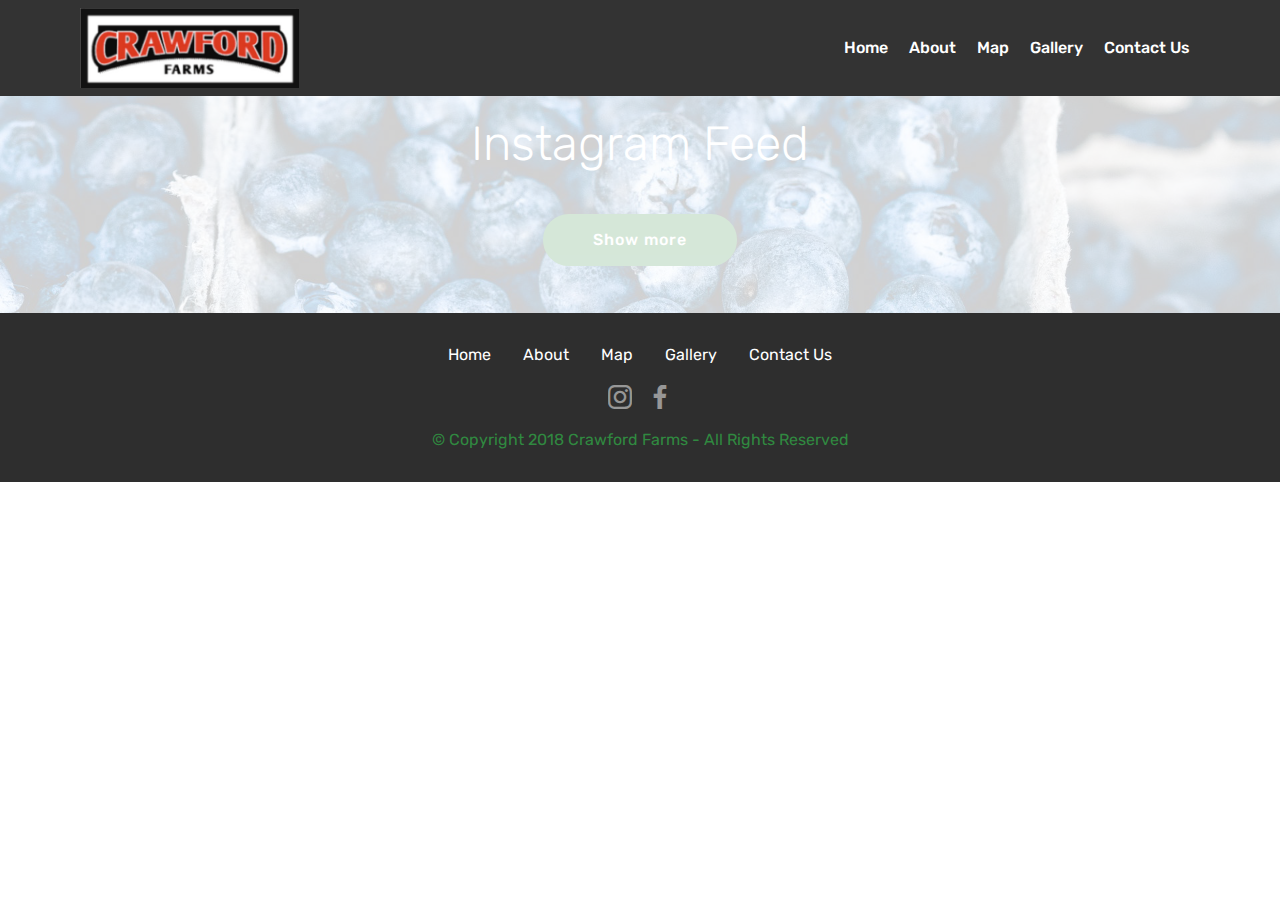
<file: Gallery.html>
<!DOCTYPE html>
<html >
<head>
  <!-- Site made with Mobirise Website Builder v4.8.1, https://mobirise.com -->
  <meta charset="UTF-8">
  <meta http-equiv="X-UA-Compatible" content="IE=edge">
  <meta name="generator" content="Mobirise v4.8.1, mobirise.com">
  <meta name="viewport" content="width=device-width, initial-scale=1, minimum-scale=1">
  <link rel="shortcut icon" href="assets/images/crawfordlogo-462x308.png" type="image/x-icon">
  <meta name="description" content="Crawford Farms Produce Stand Instagram Specials. Follow us for exclusive deals on fresh produce and local goods. Visit us in Fruitland Idaho to see our full selection of fruits, veggies, breads, meat and more!">
  <title>Gallery</title>
  <link rel="stylesheet" href="assets/web/assets/mobirise-icons/mobirise-icons.css">
  <link rel="stylesheet" href="assets/tether/tether.min.css">
  <link rel="stylesheet" href="assets/soundcloud-plugin/style.css">
  <link rel="stylesheet" href="assets/bootstrap/css/bootstrap.min.css">
  <link rel="stylesheet" href="assets/bootstrap/css/bootstrap-grid.min.css">
  <link rel="stylesheet" href="assets/bootstrap/css/bootstrap-reboot.min.css">
  <link rel="stylesheet" href="assets/dropdown/css/style.css">
  <link rel="stylesheet" href="assets/socicon/css/styles.css">
  <link rel="stylesheet" href="assets/style.css">
  <link rel="stylesheet" href="assets/slick.css">
  <link rel="stylesheet" href="assets/theme/css/style.css">
  <link rel="stylesheet" href="assets/mobirise/css/mbr-additional.css" type="text/css">
  
  
  
</head>
<body>

<!-- Google Analytics -->
<!-- Global site tag (gtag.js) - Google Analytics -->
<script async src="https://www.googletagmanager.com/gtag/js?id=UA-125015888-1"></script>
<script>
  window.dataLayer = window.dataLayer || [];
  function gtag(){dataLayer.push(arguments);}
  gtag('js', new Date());

  gtag('config', 'UA-125015888-1');
</script>
<!-- made by www.metatags.org -->
<meta name="description" content="Crawford Farms is a family owned and operated local business focused on bringing the best quality to your table at a fair price. Our fruits and vegetables are grown pesticide-free and are picked fresh" />
<meta name="keywords" content="Crawford, Farm, Produce, Fruitland, Idaho, Crawford Farms Produce, Crawford Farms Fruit Stand, Crawford Farms Produce Fruitland Idaho, Best fruit stands, Produce near me, organic, Fruit, Veggies, Vegetables, Fresh Fruit and Veggies, Fresh Produce, Fresh Meat, Food Near Me" />
<meta name="author" content="metatags generator">
<meta name="robots" content="index, follow">
<meta name="revisit-after" content="3 month">
<title>Crawford Farms Produce - Fruitland, ID</title>
<!-- Crawford, Farms, Produce -->

<!-- /Google Analytics -->


  <section class="menu cid-r27YGzQsdA" once="menu" id="menu2-a">

    

    <nav class="navbar navbar-expand beta-menu navbar-dropdown align-items-center navbar-fixed-top navbar-toggleable-sm">
        <button class="navbar-toggler navbar-toggler-right" type="button" data-toggle="collapse" data-target="#navbarSupportedContent" aria-controls="navbarSupportedContent" aria-expanded="false" aria-label="Toggle navigation">
            <div class="hamburger">
                <span></span>
                <span></span>
                <span></span>
                <span></span>
            </div>
        </button>
        <div class="menu-logo">
            <div class="navbar-brand">
                <span class="navbar-logo">
                    <a href="index.html">
                        <img src="assets/images/crawfordlogo-462x308.png" alt="Mobirise" title="" style="height: 5rem;">
                    </a>
                </span>
                
            </div>
        </div>
        <div class="collapse navbar-collapse" id="navbarSupportedContent">
            <ul class="navbar-nav nav-dropdown nav-right" data-app-modern-menu="true"><li class="nav-item">
                    <a class="nav-link link text-success display-4" href="index.html">Home</a>
                </li><li class="nav-item"><a class="nav-link link text-success display-4" href="index.html#header2-m">About</a></li><li class="nav-item"><a class="nav-link link text-success display-4" href="index.html#footer2-9">Map</a></li><li class="nav-item"><a class="nav-link link text-success display-4" href="Gallery.html">Gallery</a></li><li class="nav-item"><a class="nav-link link text-success display-4" href="Contact.html">Contact Us<br></a></li></ul>
            
        </div>
    </nav>
</section>

<section class="engine"><a href="https://mobiri.se/d">site maker</a></section><section class="mbr-instagram-feed" data-rows="5" data-per-row-slider="" data-spacing="5" data-full-width="true" data-token="8256026977.727bfe1.58a5010eab4f4399ac54cd3ff5b300d1" data-per-row-grid="2" id="instagram-feed-block-b" data-rv-view="1677" style="background-image: url(assets/images/mbr-1920x1280.jpg); padding-top: 120px; padding-bottom: 40px;">
    
    <div class="container container_toggle">
        <div class="row">
            <div class="col">
                <div class="inst">
                    <h1 class="inst__title align-center mbr-fonts-style display-2">Instagram Feed</h1>
                    <div class="inst__content"></div>
                    <div class="inst__more mbr-section-btn align-center" buttons="0"><a class="btn btn-md btn-primary display-4" href="#" data-max-id="1855499800330492040_8256026977">Show more</a></div>
                </div>
            </div>
        </div>
    </div>
</section>

<section once="" class="cid-r2nghylpv8" id="footer7-t">

    

    

    <div class="container">
        <div class="media-container-row align-center mbr-white">
            <div class="row row-links">
                <ul class="foot-menu">
                    
                    
                    
                    
                    
                <li class="foot-menu-item mbr-fonts-style display-7"><p><a href="#top" class="text-success">Home</a></p></li><li class="foot-menu-item mbr-fonts-style display-7"><a href="index.html#header2-m" class="text-success">About</a></li><li class="foot-menu-item mbr-fonts-style display-7"><a href="#bottom" class="text-success">Map</a></li><li class="foot-menu-item mbr-fonts-style display-7"><a href="Gallery.html" class="text-success">Gallery</a></li><li class="foot-menu-item mbr-fonts-style display-7"><a href="Contact.html" class="text-success">Contact Us</a></li></ul>
            </div>
            <div class="row social-row">
                <div class="social-list align-right pb-2">
                    
                    
                    
                    
                    
                    
                <div class="soc-item">
                        <a href="https://www.instagram.com/crawfordfarms.produce/" target="_blank">
                            <span class="mbr-iconfont mbr-iconfont-social socicon-instagram socicon"></span>
                        </a>
                    </div><div class="soc-item">
                        <a href="https://www.facebook.com/profile.php?id=100005382135820&fref=search" target="_blank">
                            <span class="mbr-iconfont mbr-iconfont-social socicon-facebook socicon"></span>
                        </a>
                    </div></div>
            </div>
            <div class="row row-copirayt">
                <p class="mbr-text mb-0 mbr-fonts-style mbr-white align-center display-7"><a href="index.html">
                    © Copyright 2018 Crawford Farms - All Rights Reserved
                </a></p>
            </div>
        </div>
    </div>
</section>


  <script src="assets/web/assets/jquery/jquery.min.js"></script>
  <script src="assets/popper/popper.min.js"></script>
  <script src="assets/tether/tether.min.js"></script>
  <script src="assets/bootstrap/js/bootstrap.min.js"></script>
  <script src="assets/smoothscroll/smooth-scroll.js"></script>
  <script src="assets/dropdown/js/script.min.js"></script>
  <script src="assets/touchswipe/jquery.touch-swipe.min.js"></script>
  <script src="assets/index.js"></script>
  <script src="assets/slick.min.js"></script>
  <script src="assets/theme/js/script.js"></script>
  
  
</body>
</html>
</file>
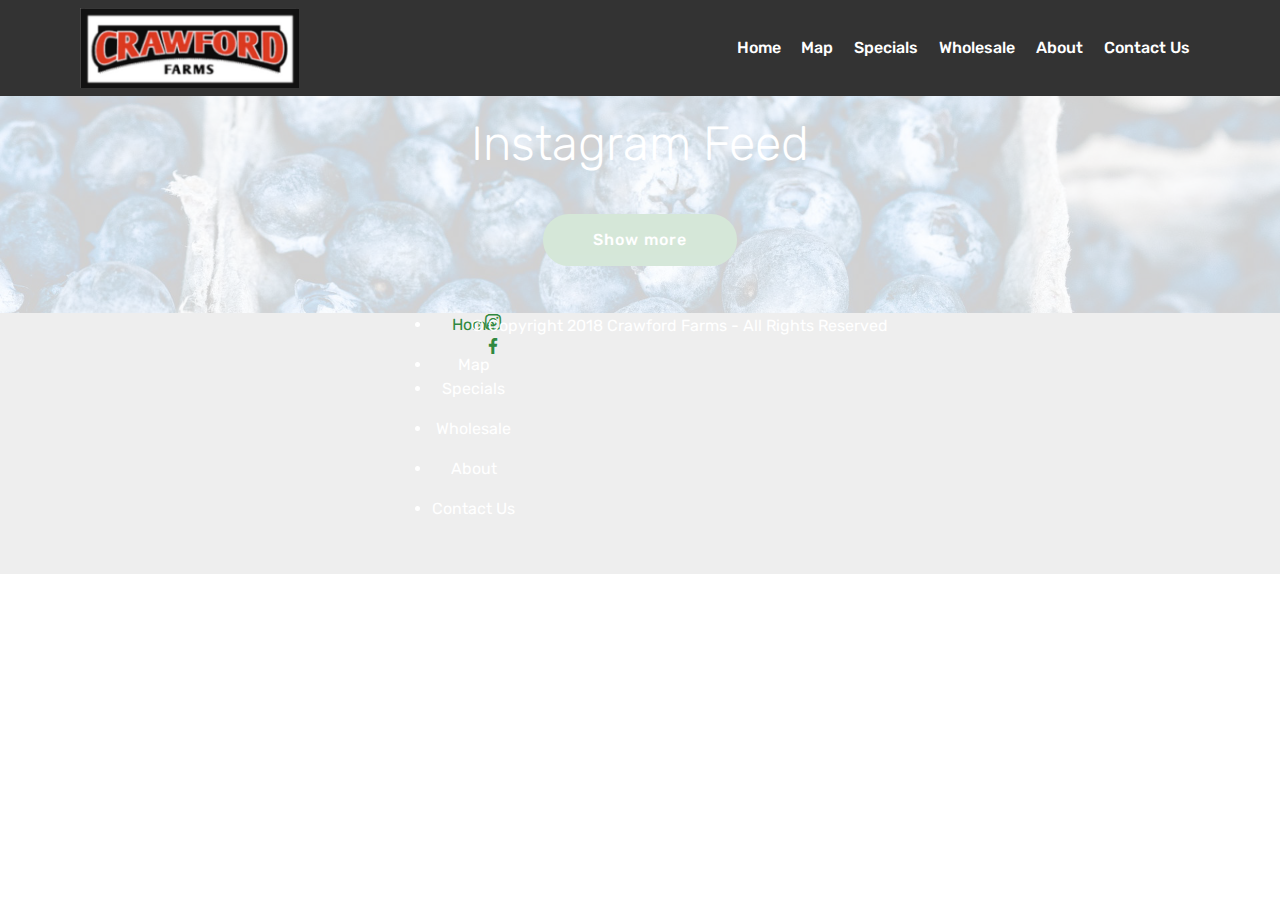
<file: Specials.html>
<!DOCTYPE html>
<html >
<head>
  <!-- Site made with Mobirise Website Builder v4.8.1, https://mobirise.com -->
  <meta charset="UTF-8">
  <meta http-equiv="X-UA-Compatible" content="IE=edge">
  <meta name="generator" content="Mobirise v4.8.1, mobirise.com">
  <meta name="viewport" content="width=device-width, initial-scale=1, minimum-scale=1">
  <link rel="shortcut icon" href="assets/images/crawfordlogo-462x308.png" type="image/x-icon">
  <meta name="description" content="Crawford Farms Produce Stand Instagram Specials. Follow us for exclusive deals on fresh produce and local goods. Visit us in Fruitland Idaho to see our full selection of fruits, veggies, breads and more!">
  <title>Specials</title>
  <link rel="stylesheet" href="assets/web/assets/mobirise-icons/mobirise-icons.css">
  <link rel="stylesheet" href="assets/tether/tether.min.css">
  <link rel="stylesheet" href="assets/bootstrap/css/bootstrap.min.css">
  <link rel="stylesheet" href="assets/bootstrap/css/bootstrap-grid.min.css">
  <link rel="stylesheet" href="assets/bootstrap/css/bootstrap-reboot.min.css">
  <link rel="stylesheet" href="assets/socicon/css/styles.css">
  <link rel="stylesheet" href="assets/dropdown/css/style.css">
  <link rel="stylesheet" href="assets/style.css">
  <link rel="stylesheet" href="assets/slick.css">
  <link rel="stylesheet" href="assets/theme/css/style.css">
  <link rel="stylesheet" href="assets/mobirise/css/mbr-additional.css" type="text/css">
  
  
  
</head>
<body>

<!-- Google Analytics -->
<!--Crawford Farms is a family owned and operated local business focused on bringing the best quality to your table at a fair price. Our fruits and vegetables are grown pesticide-free and are picked fresh and available to you at our very own fruit stand in Fruitland Idaho. Wholesale orders, customer orders and pickup are available by phone. Check out our Wholesale or Contact Us section for more details.-->

<!-- Global site tag (gtag.js) - Google Analytics -->
<script async src="https://www.googletagmanager.com/gtag/js?id=UA-125015888-1"></script>
<script>
  window.dataLayer = window.dataLayer || [];
  function gtag(){dataLayer.push(arguments);}
  gtag('js', new Date());

  gtag('config', 'UA-125015888-1');
</script>

<!-- /Google Analytics -->


  <section class="menu cid-r27YGzQsdA" once="menu" id="menu2-a">

    

    <nav class="navbar navbar-expand beta-menu navbar-dropdown align-items-center navbar-fixed-top navbar-toggleable-sm">
        <button class="navbar-toggler navbar-toggler-right" type="button" data-toggle="collapse" data-target="#navbarSupportedContent" aria-controls="navbarSupportedContent" aria-expanded="false" aria-label="Toggle navigation">
            <div class="hamburger">
                <span></span>
                <span></span>
                <span></span>
                <span></span>
            </div>
        </button>
        <div class="menu-logo">
            <div class="navbar-brand">
                <span class="navbar-logo">
                    <a href="index.html">
                        <img src="assets/images/crawfordlogo-462x308.png" alt="Mobirise" title="" style="height: 5rem;">
                    </a>
                </span>
                
            </div>
        </div>
        <div class="collapse navbar-collapse" id="navbarSupportedContent">
            <ul class="navbar-nav nav-dropdown nav-right" data-app-modern-menu="true"><li class="nav-item">
                    <a class="nav-link link text-success display-4" href="index.html">Home</a>
                </li><li class="nav-item"><a class="nav-link link text-success display-4" href="index.html#footer2-9">Map</a></li><li class="nav-item"><a class="nav-link link text-success display-4" href="Specials.html">Specials</a></li><li class="nav-item">
                    <a class="nav-link link text-success display-4" href="Wholesale.html">Wholesale</a>
                </li><li class="nav-item"><a class="nav-link link text-success display-4" href="About.html">About</a></li><li class="nav-item"><a class="nav-link link text-success display-4" href="Wholesale.html">Contact Us<br></a></li></ul>
            
        </div>
    </nav>
</section>

<section class="engine"><a href="https://mobiri.se/h">create your own web page for free</a></section><section class="mbr-instagram-feed" data-rows="5" data-per-row-slider="" data-spacing="13" data-full-width="" data-token="8256026977.727bfe1.58a5010eab4f4399ac54cd3ff5b300d1" data-per-row-grid="5" id="instagram-feed-block-b" data-rv-view="13" style="background-image: url(assets/images/mbr-1920x1280.jpg); padding-top: 120px; padding-bottom: 40px;">
    
    <div class="container container_toggle">
        <div class="row">
            <div class="col">
                <div class="inst">
                    <h1 class="inst__title align-center mbr-fonts-style display-2">Instagram Feed</h1>
                    <div class="inst__content"></div>
                    <div class="inst__more mbr-section-btn align-center" buttons="0"><a class="btn btn-md btn-primary display-4" href="#" data-max-id="1855499800330492040_8256026977">Show more</a></div>
                </div>
            </div>
        </div>
    </div>
</section>

<section once="" class="cid-r2homrkNch" id="footer7-c">

    

    

    <div class="container">
        <div class="media-container-row align-center mbr-white">
            <div class="row row-links">
                <ul class="foot-menu">
                    
                    
                    
                    
                    
                <li class="foot-menu-item mbr-fonts-style display-7"><p><a href="index.html">Home</a></p></li><li class="foot-menu-item mbr-fonts-style display-7">Map</li><li class="foot-menu-item mbr-fonts-style display-7"><p>Specials<br></p></li><li class="foot-menu-item mbr-fonts-style display-7"><p>Wholesale<br></p></li><li class="foot-menu-item mbr-fonts-style display-7"><p>About<br></p></li><li class="foot-menu-item mbr-fonts-style display-7"><p>Contact Us<br></p></li></ul>
            </div>
            <div class="row social-row">
                <div class="social-list align-right pb-2">
                    
                    
                    
                    
                    
                    
                <div class="soc-item">
                        <a href="https://instagram.com/treasurevalleycbd" target="_blank">
                            <span class="mbr-iconfont mbr-iconfont-social socicon-instagram socicon"></span>
                        </a>
                    </div><div class="soc-item">
                        <a href="https://www.facebook.com/treasurevalleycbd" target="_blank">
                            <span class="mbr-iconfont mbr-iconfont-social socicon-facebook socicon"></span>
                        </a>
                    </div></div>
            </div>
            <div class="row row-copirayt">
                <p class="mbr-text mb-0 mbr-fonts-style mbr-white align-center display-7">
                    © Copyright 2018 Crawford Farms - All Rights Reserved
                </p>
            </div>
        </div>
    </div>
</section>


  <script src="assets/web/assets/jquery/jquery.min.js"></script>
  <script src="assets/popper/popper.min.js"></script>
  <script src="assets/tether/tether.min.js"></script>
  <script src="assets/bootstrap/js/bootstrap.min.js"></script>
  <script src="assets/dropdown/js/script.min.js"></script>
  <script src="assets/touchswipe/jquery.touch-swipe.min.js"></script>
  <script src="assets/smoothscroll/smooth-scroll.js"></script>
  <script src="assets/index.js"></script>
  <script src="assets/slick.min.js"></script>
  <script src="assets/theme/js/script.js"></script>
  
  
</body>
</html>
</file>
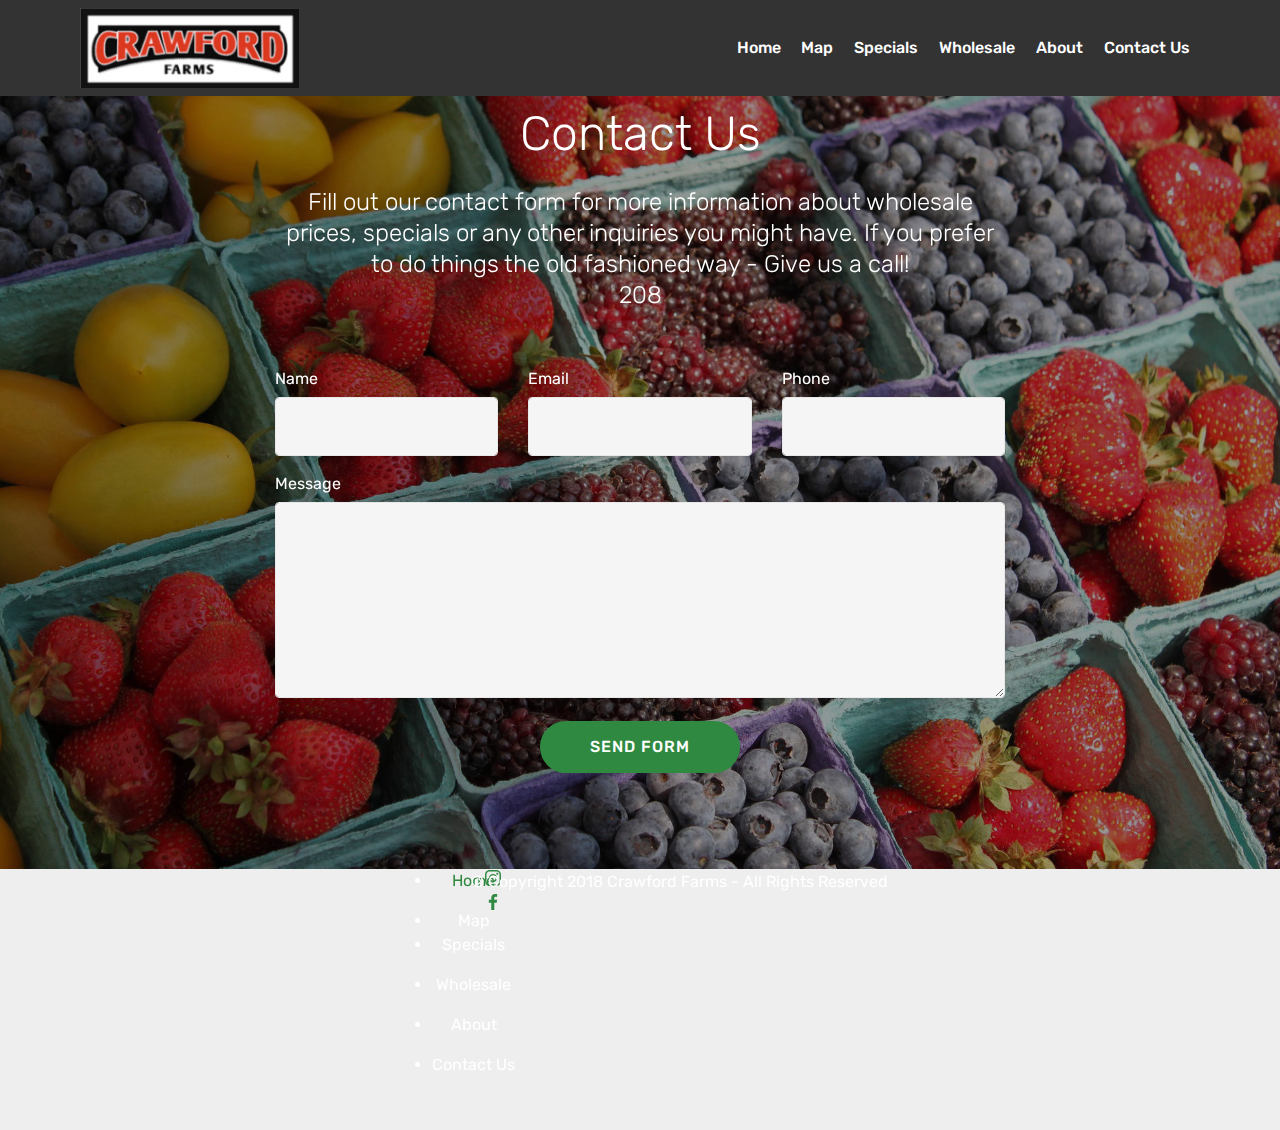
<file: Wholesale.html>
<!DOCTYPE html>
<html >
<head>
  <!-- Site made with Mobirise Website Builder v4.8.1, https://mobirise.com -->
  <meta charset="UTF-8">
  <meta http-equiv="X-UA-Compatible" content="IE=edge">
  <meta name="generator" content="Mobirise v4.8.1, mobirise.com">
  <meta name="viewport" content="width=device-width, initial-scale=1, minimum-scale=1">
  <link rel="shortcut icon" href="assets/images/crawfordlogo-462x308.png" type="image/x-icon">
  <meta name="description" content="Looking for a supplier of excellent organice produce at a fair price? Contact Crawford Farms for exclusive wholesale prices on our fresh produce. ">
  <title>Wholesale</title>
  <link rel="stylesheet" href="assets/web/assets/mobirise-icons/mobirise-icons.css">
  <link rel="stylesheet" href="assets/tether/tether.min.css">
  <link rel="stylesheet" href="assets/bootstrap/css/bootstrap.min.css">
  <link rel="stylesheet" href="assets/bootstrap/css/bootstrap-grid.min.css">
  <link rel="stylesheet" href="assets/bootstrap/css/bootstrap-reboot.min.css">
  <link rel="stylesheet" href="assets/dropdown/css/style.css">
  <link rel="stylesheet" href="assets/socicon/css/styles.css">
  <link rel="stylesheet" href="assets/theme/css/style.css">
  <link rel="stylesheet" href="assets/mobirise/css/mbr-additional.css" type="text/css">
  
  
  
</head>
<body>

<!-- Google Analytics -->
<!--Crawford Farms is a family owned and operated local business focused on bringing the best quality to your table at a fair price. Our fruits and vegetables are grown pesticide-free and are picked fresh and available to you at our very own fruit stand in Fruitland Idaho. Wholesale orders, customer orders and pickup are available by phone. Check out our Wholesale or Contact Us section for more details.-->

<!-- Global site tag (gtag.js) - Google Analytics -->
<script async src="https://www.googletagmanager.com/gtag/js?id=UA-125015888-1"></script>
<script>
  window.dataLayer = window.dataLayer || [];
  function gtag(){dataLayer.push(arguments);}
  gtag('js', new Date());

  gtag('config', 'UA-125015888-1');
</script>

<!-- /Google Analytics -->


  <section class="menu cid-r27YGzQsdA" once="menu" id="menu2-d">

    

    <nav class="navbar navbar-expand beta-menu navbar-dropdown align-items-center navbar-fixed-top navbar-toggleable-sm">
        <button class="navbar-toggler navbar-toggler-right" type="button" data-toggle="collapse" data-target="#navbarSupportedContent" aria-controls="navbarSupportedContent" aria-expanded="false" aria-label="Toggle navigation">
            <div class="hamburger">
                <span></span>
                <span></span>
                <span></span>
                <span></span>
            </div>
        </button>
        <div class="menu-logo">
            <div class="navbar-brand">
                <span class="navbar-logo">
                    <a href="index.html">
                        <img src="assets/images/crawfordlogo-462x308.png" alt="Mobirise" title="" style="height: 5rem;">
                    </a>
                </span>
                
            </div>
        </div>
        <div class="collapse navbar-collapse" id="navbarSupportedContent">
            <ul class="navbar-nav nav-dropdown nav-right" data-app-modern-menu="true"><li class="nav-item">
                    <a class="nav-link link text-success display-4" href="index.html">Home</a>
                </li><li class="nav-item"><a class="nav-link link text-success display-4" href="index.html#footer2-9">Map</a></li><li class="nav-item"><a class="nav-link link text-success display-4" href="Specials.html">Specials</a></li><li class="nav-item">
                    <a class="nav-link link text-success display-4" href="Wholesale.html">Wholesale</a>
                </li><li class="nav-item"><a class="nav-link link text-success display-4" href="About.html">About</a></li><li class="nav-item"><a class="nav-link link text-success display-4" href="Wholesale.html">Contact Us<br></a></li></ul>
            
        </div>
    </nav>
</section>

<section class="engine"><a href="https://mobiri.se/s">bootstrap themes</a></section><section class="mbr-section form1 cid-r2k8BQFeTI mbr-parallax-background" id="form1-h">

    

    <div class="mbr-overlay" style="opacity: 0.4; background-color: rgb(0, 0, 0);">
    </div>
    <div class="container">
        <div class="row justify-content-center">
            <div class="title col-12 col-lg-8">
                <h2 class="mbr-section-title align-center pb-3 mbr-fonts-style display-2">
                    Contact Us</h2>
                <h3 class="mbr-section-subtitle align-center mbr-light pb-3 mbr-fonts-style display-5">Fill out our contact form for more information about wholesale prices, specials or any other inquiries you might have. If you prefer to do things the old fashioned way - Give us a call!<br>208</h3>
            </div>
        </div>
    </div>
    <div class="container">
        <div class="row justify-content-center">
            <div class="media-container-column col-lg-8" data-form-type="formoid">
                    <div data-form-alert="" hidden="">
                        Thanks for filling out the form!
                    </div>
            
                    <form class="mbr-form" action="https://mobirise.com/" method="post" data-form-title="Mobirise Form"><input type="hidden" name="email" data-form-email="true" value="NbbA/F3ggtQ3WnQxksjiRF6z7e/REWl0AQbdRq78M5WAR3n+y9VW2dJFLv61bXCD8ygsmrYSXTk/HR07xbo/VRSi8r2846eAXANiW9hKWL5qGagqAVhkkRCFkyEYdNET" data-form-field="Email">
                        <div class="row row-sm-offset">
                            <div class="col-md-4 multi-horizontal" data-for="name">
                                <div class="form-group">
                                    <label class="form-control-label mbr-fonts-style display-7" for="name-form1-h">Name</label>
                                    <input type="text" class="form-control" name="name" data-form-field="Name" required="" id="name-form1-h">
                                </div>
                            </div>
                            <div class="col-md-4 multi-horizontal" data-for="email">
                                <div class="form-group">
                                    <label class="form-control-label mbr-fonts-style display-7" for="email-form1-h">Email</label>
                                    <input type="email" class="form-control" name="email" data-form-field="Email" required="" id="email-form1-h">
                                </div>
                            </div>
                            <div class="col-md-4 multi-horizontal" data-for="phone">
                                <div class="form-group">
                                    <label class="form-control-label mbr-fonts-style display-7" for="phone-form1-h">Phone</label>
                                    <input type="tel" class="form-control" name="phone" data-form-field="Phone" id="phone-form1-h">
                                </div>
                            </div>
                        </div>
                        <div class="form-group" data-for="message">
                            <label class="form-control-label mbr-fonts-style display-7" for="message-form1-h">Message</label>
                            <textarea type="text" class="form-control" name="message" rows="7" data-form-field="Message" id="message-form1-h"></textarea>
                        </div>
            
                        <span class="input-group-btn">
                            <button href="" type="submit" class="btn btn-primary btn-form display-4">SEND FORM</button>
                        </span>
                    </form>
            </div>
        </div>
    </div>
</section>

<section once="" class="cid-r2homrkNch" id="footer7-e">

    

    

    <div class="container">
        <div class="media-container-row align-center mbr-white">
            <div class="row row-links">
                <ul class="foot-menu">
                    
                    
                    
                    
                    
                <li class="foot-menu-item mbr-fonts-style display-7"><p><a href="index.html">Home</a></p></li><li class="foot-menu-item mbr-fonts-style display-7">Map</li><li class="foot-menu-item mbr-fonts-style display-7"><p>Specials<br></p></li><li class="foot-menu-item mbr-fonts-style display-7"><p>Wholesale<br></p></li><li class="foot-menu-item mbr-fonts-style display-7"><p>About<br></p></li><li class="foot-menu-item mbr-fonts-style display-7"><p>Contact Us<br></p></li></ul>
            </div>
            <div class="row social-row">
                <div class="social-list align-right pb-2">
                    
                    
                    
                    
                    
                    
                <div class="soc-item">
                        <a href="https://instagram.com/treasurevalleycbd" target="_blank">
                            <span class="mbr-iconfont mbr-iconfont-social socicon-instagram socicon"></span>
                        </a>
                    </div><div class="soc-item">
                        <a href="https://www.facebook.com/treasurevalleycbd" target="_blank">
                            <span class="mbr-iconfont mbr-iconfont-social socicon-facebook socicon"></span>
                        </a>
                    </div></div>
            </div>
            <div class="row row-copirayt">
                <p class="mbr-text mb-0 mbr-fonts-style mbr-white align-center display-7">
                    © Copyright 2018 Crawford Farms - All Rights Reserved
                </p>
            </div>
        </div>
    </div>
</section>


  <script src="assets/web/assets/jquery/jquery.min.js"></script>
  <script src="assets/popper/popper.min.js"></script>
  <script src="assets/tether/tether.min.js"></script>
  <script src="assets/bootstrap/js/bootstrap.min.js"></script>
  <script src="assets/smoothscroll/smooth-scroll.js"></script>
  <script src="assets/parallax/jarallax.min.js"></script>
  <script src="assets/dropdown/js/script.min.js"></script>
  <script src="assets/touchswipe/jquery.touch-swipe.min.js"></script>
  <script src="assets/theme/js/script.js"></script>
  <script src="assets/formoid/formoid.min.js"></script>
  
  
</body>
</html>
</file>
<file: assets/web/assets/mobirise-icons/mobirise-icons.css>
@font-face {
  font-family: 'MobiriseIcons';
  src:  url('mobirise-icons.eot?spat4u');
  src:  url('mobirise-icons.eot?spat4u#iefix') format('embedded-opentype'),
    url('mobirise-icons.ttf?spat4u') format('truetype'),
    url('mobirise-icons.woff?spat4u') format('woff'),
    url('mobirise-icons.svg?spat4u#MobiriseIcons') format('svg');
  font-weight: normal;
  font-style: normal;
}

[class^="mbri-"], [class*=" mbri-"] {
  /* use !important to prevent issues with browser extensions that change fonts */
  font-family: MobiriseIcons !important;
  speak: none;
  font-style: normal;
  font-weight: normal;
  font-variant: normal;
  text-transform: none;
  line-height: 1;

  /* Better Font Rendering =========== */
  -webkit-font-smoothing: antialiased;
  -moz-osx-font-smoothing: grayscale;
}

.mbri-add-submenu:before {
  content: "\e900";
}
.mbri-alert:before {
  content: "\e901";
}
.mbri-align-center:before {
  content: "\e902";
}
.mbri-align-justify:before {
  content: "\e903";
}
.mbri-align-left:before {
  content: "\e904";
}
.mbri-align-right:before {
  content: "\e905";
}
.mbri-android:before {
  content: "\e906";
}
.mbri-apple:before {
  content: "\e907";
}
.mbri-arrow-down:before {
  content: "\e908";
}
.mbri-arrow-next:before {
  content: "\e909";
}
.mbri-arrow-prev:before {
  content: "\e90a";
}
.mbri-arrow-up:before {
  content: "\e90b";
}
.mbri-bold:before {
  content: "\e90c";
}
.mbri-bookmark:before {
  content: "\e90d";
}
.mbri-bootstrap:before {
  content: "\e90e";
}
.mbri-briefcase:before {
  content: "\e90f";
}
.mbri-browse:before {
  content: "\e910";
}
.mbri-bulleted-list:before {
  content: "\e911";
}
.mbri-calendar:before {
  content: "\e912";
}
.mbri-camera:before {
  content: "\e913";
}
.mbri-cart-add:before {
  content: "\e914";
}
.mbri-cart-full:before {
  content: "\e915";
}
.mbri-cash:before {
  content: "\e916";
}
.mbri-change-style:before {
  content: "\e917";
}
.mbri-chat:before {
  content: "\e918";
}
.mbri-clock:before {
  content: "\e919";
}
.mbri-close:before {
  content: "\e91a";
}
.mbri-cloud:before {
  content: "\e91b";
}
.mbri-code:before {
  content: "\e91c";
}
.mbri-contact-form:before {
  content: "\e91d";
}
.mbri-credit-card:before {
  content: "\e91e";
}
.mbri-cursor-click:before {
  content: "\e91f";
}
.mbri-cust-feedback:before {
  content: "\e920";
}
.mbri-database:before {
  content: "\e921";
}
.mbri-delivery:before {
  content: "\e922";
}
.mbri-desktop:before {
  content: "\e923";
}
.mbri-devices:before {
  content: "\e924";
}
.mbri-down:before {
  content: "\e925";
}
.mbri-download:before {
  content: "\e989";
}
.mbri-drag-n-drop:before {
  content: "\e927";
}
.mbri-drag-n-drop2:before {
  content: "\e928";
}
.mbri-edit:before {
  content: "\e929";
}
.mbri-edit2:before {
  content: "\e92a";
}
.mbri-error:before {
  content: "\e92b";
}
.mbri-extension:before {
  content: "\e92c";
}
.mbri-features:before {
  content: "\e92d";
}
.mbri-file:before {
  content: "\e92e";
}
.mbri-flag:before {
  content: "\e92f";
}
.mbri-folder:before {
  content: "\e930";
}
.mbri-gift:before {
  content: "\e931";
}
.mbri-github:before {
  content: "\e932";
}
.mbri-globe:before {
  content: "\e933";
}
.mbri-globe-2:before {
  content: "\e934";
}
.mbri-growing-chart:before {
  content: "\e935";
}
.mbri-hearth:before {
  content: "\e936";
}
.mbri-help:before {
  content: "\e937";
}
.mbri-home:before {
  content: "\e938";
}
.mbri-hot-cup:before {
  content: "\e939";
}
.mbri-idea:before {
  content: "\e93a";
}
.mbri-image-gallery:before {
  content: "\e93b";
}
.mbri-image-slider:before {
  content: "\e93c";
}
.mbri-info:before {
  content: "\e93d";
}
.mbri-italic:before {
  content: "\e93e";
}
.mbri-key:before {
  content: "\e93f";
}
.mbri-laptop:before {
  content: "\e940";
}
.mbri-layers:before {
  content: "\e941";
}
.mbri-left-right:before {
  content: "\e942";
}
.mbri-left:before {
  content: "\e943";
}
.mbri-letter:before {
  content: "\e944";
}
.mbri-like:before {
  content: "\e945";
}
.mbri-link:before {
  content: "\e946";
}
.mbri-lock:before {
  content: "\e947";
}
.mbri-login:before {
  content: "\e948";
}
.mbri-logout:before {
  content: "\e949";
}
.mbri-magic-stick:before {
  content: "\e94a";
}
.mbri-map-pin:before {
  content: "\e94b";
}
.mbri-menu:before {
  content: "\e94c";
}
.mbri-mobile:before {
  content: "\e94d";
}
.mbri-mobile2:before {
  content: "\e94e";
}
.mbri-mobirise:before {
  content: "\e94f";
}
.mbri-more-horizontal:before {
  content: "\e950";
}
.mbri-more-vertical:before {
  content: "\e951";
}
.mbri-music:before {
  content: "\e952";
}
.mbri-new-file:before {
  content: "\e953";
}
.mbri-numbered-list:before {
  content: "\e954";
}
.mbri-opened-folder:before {
  content: "\e955";
}
.mbri-pages:before {
  content: "\e956";
}
.mbri-paper-plane:before {
  content: "\e957";
}
.mbri-paperclip:before {
  content: "\e958";
}
.mbri-photo:before {
  content: "\e959";
}
.mbri-photos:before {
  content: "\e95a";
}
.mbri-pin:before {
  content: "\e95b";
}
.mbri-play:before {
  content: "\e95c";
}
.mbri-plus:before {
  content: "\e95d";
}
.mbri-preview:before {
  content: "\e95e";
}
.mbri-print:before {
  content: "\e95f";
}
.mbri-protect:before {
  content: "\e960";
}
.mbri-question:before {
  content: "\e961";
}
.mbri-quote-left:before {
  content: "\e962";
}
.mbri-quote-right:before {
  content: "\e963";
}
.mbri-refresh:before {
  content: "\e964";
}
.mbri-responsive:before {
  content: "\e965";
}
.mbri-right:before {
  content: "\e966";
}
.mbri-rocket:before {
  content: "\e967";
}
.mbri-sad-face:before {
  content: "\e968";
}
.mbri-sale:before {
  content: "\e969";
}
.mbri-save:before {
  content: "\e96a";
}
.mbri-search:before {
  content: "\e96b";
}
.mbri-setting:before {
  content: "\e96c";
}
.mbri-setting2:before {
  content: "\e96d";
}
.mbri-setting3:before {
  content: "\e96e";
}
.mbri-share:before {
  content: "\e96f";
}
.mbri-shopping-bag:before {
  content: "\e970";
}
.mbri-shopping-basket:before {
  content: "\e971";
}
.mbri-shopping-cart:before {
  content: "\e972";
}
.mbri-sites:before {
  content: "\e973";
}
.mbri-smile-face:before {
  content: "\e974";
}
.mbri-speed:before {
  content: "\e975";
}
.mbri-star:before {
  content: "\e976";
}
.mbri-success:before {
  content: "\e977";
}
.mbri-sun:before {
  content: "\e978";
}
.mbri-sun2:before {
  content: "\e979";
}
.mbri-tablet:before {
  content: "\e97a";
}
.mbri-tablet-vertical:before {
  content: "\e97b";
}
.mbri-target:before {
  content: "\e97c";
}
.mbri-timer:before {
  content: "\e97d";
}
.mbri-to-ftp:before {
  content: "\e97e";
}
.mbri-to-local-drive:before {
  content: "\e97f";
}
.mbri-touch-swipe:before {
  content: "\e980";
}
.mbri-touch:before {
  content: "\e981";
}
.mbri-trash:before {
  content: "\e982";
}
.mbri-underline:before {
  content: "\e983";
}
.mbri-unlink:before {
  content: "\e984";
}
.mbri-unlock:before {
  content: "\e985";
}
.mbri-up-down:before {
  content: "\e986";
}
.mbri-up:before {
  content: "\e987";
}
.mbri-update:before {
  content: "\e988";
}
.mbri-upload:before {
 content: "\e926"; 
}
.mbri-user:before {
  content: "\e98a";
}
.mbri-user2:before {
  content: "\e98b";
}
.mbri-users:before {
  content: "\e98c";
}
.mbri-video:before {
  content: "\e98d";
}
.mbri-video-play:before {
  content: "\e98e";
}
.mbri-watch:before {
  content: "\e98f";
}
.mbri-website-theme:before {
  content: "\e990";
}
.mbri-wifi:before {
  content: "\e991";
}
.mbri-windows:before {
  content: "\e992";
}
.mbri-zoom-out:before {
  content: "\e993";
}
.mbri-redo:before {
  content: "\e994";
}
.mbri-undo:before {
  content: "\e995";
}
</file>
<file: assets/soundcloud-plugin/style.css>
.addons-container {
  position: relative;
  margin-left: auto;
  margin-right: auto;
  padding-right: 15px;
  padding-left: 15px; }
  @media (min-width: 576px) {
    .addons-container {
      padding-right: 15px;
      padding-left: 15px; } }
  @media (min-width: 768px) {
    .addons-container {
      padding-right: 15px;
      padding-left: 15px; } }
  @media (min-width: 992px) {
    .addons-container {
      padding-right: 15px;
      padding-left: 15px; } }
  @media (min-width: 1200px) {
    .addons-container {
      padding-right: 15px;
      padding-left: 15px; } }
  @media (min-width: 576px) {
    .addons-container {
      width: 540px;
      max-width: 100%; } }
  @media (min-width: 768px) {
    .addons-container {
      width: 720px;
      max-width: 100%; } }
  @media (min-width: 992px) {
    .addons-container {
      width: 960px;
      max-width: 100%; } }
  @media (min-width: 1200px) {
    .addons-container {
      width: 1140px;
      max-width: 100%; } }

.addons-container-inner{
    position: relative;
    width: 100%;
    min-height: 1px;
    padding-right: 15px;
    padding-left: 15px;
}
@media (min-width: 567px) {
    .addons-container-inner{
        -ms-flex: 0 0 66.666667%;
        flex: 0 0 66.666667%;
        max-width: 66.666667%;
    }
}
.addons-row{
    display: flex;
    justify-content:center;
}
</file>
<file: assets/dropdown/css/style.css>
.navbar-dropdown {
  left: 0;
  padding: 0;
  position: absolute;
  right: 0;
  top: 0;
  transition: all 0.45s ease;
  z-index: 1030;
  background: #282828; }
  .navbar-dropdown .navbar-logo {
    margin-right: 0.8rem;
    transition: margin 0.3s ease-in-out;
    vertical-align: middle; }
    .navbar-dropdown .navbar-logo img {
      height: 3.125rem;
      transition: all 0.3s ease-in-out; }
    .navbar-dropdown .navbar-logo.mbr-iconfont {
      font-size: 3.125rem;
      line-height: 3.125rem; }
  .navbar-dropdown .navbar-caption {
    font-weight: 700;
    white-space: normal;
    vertical-align: -4px;
    line-height: 3.125rem !important; }
    .navbar-dropdown .navbar-caption, .navbar-dropdown .navbar-caption:hover {
      color: inherit;
      text-decoration: none; }
  .navbar-dropdown .mbr-iconfont + .navbar-caption {
    vertical-align: -1px; }
  .navbar-dropdown.navbar-fixed-top {
    position: fixed; }
  .navbar-dropdown .navbar-brand span {
    vertical-align: -4px; }
  .navbar-dropdown.bg-color.transparent {
    background: none; }
  .navbar-dropdown.navbar-short .navbar-brand {
    padding: 0.625rem 0; }
    .navbar-dropdown.navbar-short .navbar-brand span {
      vertical-align: -1px; }
  .navbar-dropdown.navbar-short .navbar-caption {
    line-height: 2.375rem !important;
    vertical-align: -2px; }
  .navbar-dropdown.navbar-short .navbar-logo {
    margin-right: 0.5rem; }
    .navbar-dropdown.navbar-short .navbar-logo img {
      height: 2.375rem; }
    .navbar-dropdown.navbar-short .navbar-logo.mbr-iconfont {
      font-size: 2.375rem;
      line-height: 2.375rem; }
  .navbar-dropdown.navbar-short .mbr-table-cell {
    height: 3.625rem; }
  .navbar-dropdown .navbar-close {
    left: 0.6875rem;
    position: fixed;
    top: 0.75rem;
    z-index: 1000; }
  .navbar-dropdown .hamburger-icon {
    content: "";
    display: inline-block;
    vertical-align: middle;
    width: 16px;
    -webkit-box-shadow: 0 -6px 0 1px #282828,0 0 0 1px #282828,0 6px 0 1px #282828;
    -moz-box-shadow: 0 -6px 0 1px #282828,0 0 0 1px #282828,0 6px 0 1px #282828;
    box-shadow: 0 -6px 0 1px #282828,0 0 0 1px #282828,0 6px 0 1px #282828; }

.dropdown-menu .dropdown-toggle[data-toggle="dropdown-submenu"]::after {
  border-bottom: 0.35em solid transparent;
  border-left: 0.35em solid;
  border-right: 0;
  border-top: 0.35em solid transparent;
  margin-left: 0.3rem; }

.dropdown-menu .dropdown-item:focus {
  outline: 0; }

.nav-dropdown {
  font-size: 0.75rem;
  font-weight: 500;
  height: auto !important; }
  .nav-dropdown .nav-btn {
    padding-left: 1rem; }
  .nav-dropdown .link {
    margin: .667em 1.667em;
    font-weight: 500;
    padding: 0;
    transition: color .2s ease-in-out; }
    .nav-dropdown .link.dropdown-toggle {
      margin-right: 2.583em; }
      .nav-dropdown .link.dropdown-toggle::after {
        margin-left: .25rem;
        border-top: 0.35em solid;
        border-right: 0.35em solid transparent;
        border-left: 0.35em solid transparent;
        border-bottom: 0; }
      .nav-dropdown .link.dropdown-toggle[aria-expanded="true"] {
        margin: 0;
        padding: 0.667em 3.263em  0.667em 1.667em; }
  .nav-dropdown .link::after,
  .nav-dropdown .dropdown-item::after {
    color: inherit; }
  .nav-dropdown .btn {
    font-size: 0.75rem;
    font-weight: 700;
    letter-spacing: 0;
    margin-bottom: 0;
    padding-left: 1.25rem;
    padding-right: 1.25rem; }
  .nav-dropdown .dropdown-menu {
    border-radius: 0;
    border: 0;
    left: 0;
    margin: 0;
    padding-bottom: 1.25rem;
    padding-top: 1.25rem;
    position: relative; }
  .nav-dropdown .dropdown-submenu {
    margin-left: 0.125rem;
    top: 0; }
  .nav-dropdown .dropdown-item {
    font-weight: 500;
    line-height: 2;
    padding: 0.3846em 4.615em 0.3846em 1.5385em;
    position: relative;
    transition: color .2s ease-in-out, background-color .2s ease-in-out; }
    .nav-dropdown .dropdown-item::after {
      margin-top: -0.3077em;
      position: absolute;
      right: 1.1538em;
      top: 50%; }
    .nav-dropdown .dropdown-item:focus, .nav-dropdown .dropdown-item:hover {
      background: none; }

@media (max-width: 767px) {
  .nav-dropdown.navbar-toggleable-sm {
    bottom: 0;
    display: none;
    left: 0;
    overflow-x: hidden;
    position: fixed;
    top: 0;
    transform: translateX(-100%);
    -ms-transform: translateX(-100%);
    -webkit-transform: translateX(-100%);
    width: 18.75rem;
    z-index: 999; } }
.nav-dropdown.navbar-toggleable-xl {
  bottom: 0;
  display: none;
  left: 0;
  overflow-x: hidden;
  position: fixed;
  top: 0;
  transform: translateX(-100%);
  -ms-transform: translateX(-100%);
  -webkit-transform: translateX(-100%);
  width: 18.75rem;
  z-index: 999; }

.nav-dropdown-sm {
  display: block !important;
  overflow-x: hidden;
  overflow: auto;
  padding-top: 3.875rem; }
  .nav-dropdown-sm::after {
    content: "";
    display: block;
    height: 3rem;
    width: 100%; }
  .nav-dropdown-sm.collapse.in ~ .navbar-close {
    display: block !important; }
  .nav-dropdown-sm.collapsing, .nav-dropdown-sm.collapse.in {
    transform: translateX(0);
    -ms-transform: translateX(0);
    -webkit-transform: translateX(0);
    transition: all 0.25s ease-out;
    -webkit-transition: all 0.25s ease-out;
    background: #282828; }
  .nav-dropdown-sm.collapsing[aria-expanded="false"] {
    transform: translateX(-100%);
    -ms-transform: translateX(-100%);
    -webkit-transform: translateX(-100%); }
  .nav-dropdown-sm .nav-item {
    display: block;
    margin-left: 0 !important;
    padding-left: 0; }
  .nav-dropdown-sm .link,
  .nav-dropdown-sm .dropdown-item {
    border-top: 1px dotted rgba(255, 255, 255, 0.1);
    font-size: 0.8125rem;
    line-height: 1.6;
    margin: 0 !important;
    padding: 0.875rem 2.4rem 0.875rem 1.5625rem !important;
    position: relative;
    white-space: normal; }
    .nav-dropdown-sm .link:focus, .nav-dropdown-sm .link:hover,
    .nav-dropdown-sm .dropdown-item:focus,
    .nav-dropdown-sm .dropdown-item:hover {
      background: rgba(0, 0, 0, 0.2) !important;
      color: #c0a375; }
  .nav-dropdown-sm .nav-btn {
    position: relative;
    padding: 1.5625rem 1.5625rem 0 1.5625rem; }
    .nav-dropdown-sm .nav-btn::before {
      border-top: 1px dotted rgba(255, 255, 255, 0.1);
      content: "";
      left: 0;
      position: absolute;
      top: 0;
      width: 100%; }
    .nav-dropdown-sm .nav-btn + .nav-btn {
      padding-top: 0.625rem; }
      .nav-dropdown-sm .nav-btn + .nav-btn::before {
        display: none; }
  .nav-dropdown-sm .btn {
    padding: 0.625rem 0; }
  .nav-dropdown-sm .dropdown-toggle[data-toggle="dropdown-submenu"]::after {
    margin-left: .25rem;
    border-top: 0.35em solid;
    border-right: 0.35em solid transparent;
    border-left: 0.35em solid transparent;
    border-bottom: 0; }
  .nav-dropdown-sm .dropdown-toggle[data-toggle="dropdown-submenu"][aria-expanded="true"]::after {
    border-top: 0;
    border-right: 0.35em solid transparent;
    border-left: 0.35em solid transparent;
    border-bottom: 0.35em solid; }
  .nav-dropdown-sm .dropdown-menu {
    margin: 0;
    padding: 0;
    position: relative;
    top: 0;
    left: 0;
    width: 100%;
    border: 0;
    float: none;
    border-radius: 0;
    background: none; }
  .nav-dropdown-sm .dropdown-submenu {
    left: 100%;
    margin-left: 0.125rem;
    margin-top: -1.25rem;
    top: 0; }

.navbar-toggleable-sm .nav-dropdown .dropdown-menu {
  position: absolute; }

.navbar-toggleable-sm .nav-dropdown .dropdown-submenu {
  left: 100%;
  margin-left: 0.125rem;
  margin-top: -1.25rem;
  top: 0; }

.navbar-toggleable-sm.opened .nav-dropdown .dropdown-menu {
  position: relative; }

.navbar-toggleable-sm.opened .nav-dropdown .dropdown-submenu {
  left: 0;
  margin-left: 00rem;
  margin-top: 0rem;
  top: 0; }

.is-builder .nav-dropdown.collapsing {
  transition: none !important; }

/*# sourceMappingURL=style.css.map */
</file>
<file: assets/socicon/css/styles.css>
@charset "UTF-8";

@font-face {
  font-family: "socicon";
  src:url("../fonts/socicon.eot");
  src:url("../fonts/socicon.eot?#iefix") format("embedded-opentype"),
    url("../fonts/socicon.woff") format("woff"),
    url("../fonts/socicon.ttf") format("truetype"),
    url("../fonts/socicon.svg#socicon") format("svg");
  font-weight: normal;
  font-style: normal;

}

[data-icon]:before {
  font-family: "socicon" !important;
  content: attr(data-icon);
  font-style: normal !important;
  font-weight: normal !important;
  font-variant: normal !important;
  text-transform: none !important;
  speak: none;
  line-height: 1;
  -webkit-font-smoothing: antialiased;
  -moz-osx-font-smoothing: grayscale;
}

[class^="socicon-"]:before,
[class*=" socicon-"]:before {
  font-family: "socicon" !important;
  font-style: normal !important;
  font-weight: normal !important;
  font-variant: normal !important;
  text-transform: none !important;
  speak: none;
  line-height: 1;
  -webkit-font-smoothing: antialiased;
  -moz-osx-font-smoothing: grayscale;
}

.socicon-modelmayhem:before {
  content: "\e000";
}
.socicon-mixcloud:before {
  content: "\e001";
}
.socicon-drupal:before {
  content: "\e002";
}
.socicon-swarm:before {
  content: "\e003";
}
.socicon-istock:before {
  content: "\e004";
}
.socicon-yammer:before {
  content: "\e005";
}
.socicon-ello:before {
  content: "\e006";
}
.socicon-stackoverflow:before {
  content: "\e007";
}
.socicon-persona:before {
  content: "\e008";
}
.socicon-triplej:before {
  content: "\e009";
}
.socicon-houzz:before {
  content: "\e00a";
}
.socicon-rss:before {
  content: "\e00b";
}
.socicon-paypal:before {
  content: "\e00c";
}
.socicon-odnoklassniki:before {
  content: "\e00d";
}
.socicon-airbnb:before {
  content: "\e00e";
}
.socicon-periscope:before {
  content: "\e00f";
}
.socicon-outlook:before {
  content: "\e010";
}
.socicon-coderwall:before {
  content: "\e011";
}
.socicon-tripadvisor:before {
  content: "\e012";
}
.socicon-appnet:before {
  content: "\e013";
}
.socicon-goodreads:before {
  content: "\e014";
}
.socicon-tripit:before {
  content: "\e015";
}
.socicon-lanyrd:before {
  content: "\e016";
}
.socicon-slideshare:before {
  content: "\e017";
}
.socicon-buffer:before {
  content: "\e018";
}
.socicon-disqus:before {
  content: "\e019";
}
.socicon-vkontakte:before {
  content: "\e01a";
}
.socicon-whatsapp:before {
  content: "\e01b";
}
.socicon-patreon:before {
  content: "\e01c";
}
.socicon-storehouse:before {
  content: "\e01d";
}
.socicon-pocket:before {
  content: "\e01e";
}
.socicon-mail:before {
  content: "\e01f";
}
.socicon-blogger:before {
  content: "\e020";
}
.socicon-technorati:before {
  content: "\e021";
}
.socicon-reddit:before {
  content: "\e022";
}
.socicon-dribbble:before {
  content: "\e023";
}
.socicon-stumbleupon:before {
  content: "\e024";
}
.socicon-digg:before {
  content: "\e025";
}
.socicon-envato:before {
  content: "\e026";
}
.socicon-behance:before {
  content: "\e027";
}
.socicon-delicious:before {
  content: "\e028";
}
.socicon-deviantart:before {
  content: "\e029";
}
.socicon-forrst:before {
  content: "\e02a";
}
.socicon-play:before {
  content: "\e02b";
}
.socicon-zerply:before {
  content: "\e02c";
}
.socicon-wikipedia:before {
  content: "\e02d";
}
.socicon-apple:before {
  content: "\e02e";
}
.socicon-flattr:before {
  content: "\e02f";
}
.socicon-github:before {
  content: "\e030";
}
.socicon-renren:before {
  content: "\e031";
}
.socicon-friendfeed:before {
  content: "\e032";
}
.socicon-newsvine:before {
  content: "\e033";
}
.socicon-identica:before {
  content: "\e034";
}
.socicon-bebo:before {
  content: "\e035";
}
.socicon-zynga:before {
  content: "\e036";
}
.socicon-steam:before {
  content: "\e037";
}
.socicon-xbox:before {
  content: "\e038";
}
.socicon-windows:before {
  content: "\e039";
}
.socicon-qq:before {
  content: "\e03a";
}
.socicon-douban:before {
  content: "\e03b";
}
.socicon-meetup:before {
  content: "\e03c";
}
.socicon-playstation:before {
  content: "\e03d";
}
.socicon-android:before {
  content: "\e03e";
}
.socicon-snapchat:before {
  content: "\e03f";
}
.socicon-twitter:before {
  content: "\e040";
}
.socicon-facebook:before {
  content: "\e041";
}
.socicon-googleplus:before {
  content: "\e042";
}
.socicon-pinterest:before {
  content: "\e043";
}
.socicon-foursquare:before {
  content: "\e044";
}
.socicon-yahoo:before {
  content: "\e045";
}
.socicon-skype:before {
  content: "\e046";
}
.socicon-yelp:before {
  content: "\e047";
}
.socicon-feedburner:before {
  content: "\e048";
}
.socicon-linkedin:before {
  content: "\e049";
}
.socicon-viadeo:before {
  content: "\e04a";
}
.socicon-xing:before {
  content: "\e04b";
}
.socicon-myspace:before {
  content: "\e04c";
}
.socicon-soundcloud:before {
  content: "\e04d";
}
.socicon-spotify:before {
  content: "\e04e";
}
.socicon-grooveshark:before {
  content: "\e04f";
}
.socicon-lastfm:before {
  content: "\e050";
}
.socicon-youtube:before {
  content: "\e051";
}
.socicon-vimeo:before {
  content: "\e052";
}
.socicon-dailymotion:before {
  content: "\e053";
}
.socicon-vine:before {
  content: "\e054";
}
.socicon-flickr:before {
  content: "\e055";
}
.socicon-500px:before {
  content: "\e056";
}
.socicon-wordpress:before {
  content: "\e058";
}
.socicon-tumblr:before {
  content: "\e059";
}
.socicon-twitch:before {
  content: "\e05a";
}
.socicon-8tracks:before {
  content: "\e05b";
}
.socicon-amazon:before {
  content: "\e05c";
}
.socicon-icq:before {
  content: "\e05d";
}
.socicon-smugmug:before {
  content: "\e05e";
}
.socicon-ravelry:before {
  content: "\e05f";
}
.socicon-weibo:before {
  content: "\e060";
}
.socicon-baidu:before {
  content: "\e061";
}
.socicon-angellist:before {
  content: "\e062";
}
.socicon-ebay:before {
  content: "\e063";
}
.socicon-imdb:before {
  content: "\e064";
}
.socicon-stayfriends:before {
  content: "\e065";
}
.socicon-residentadvisor:before {
  content: "\e066";
}
.socicon-google:before {
  content: "\e067";
}
.socicon-yandex:before {
  content: "\e068";
}
.socicon-sharethis:before {
  content: "\e069";
}
.socicon-bandcamp:before {
  content: "\e06a";
}
.socicon-itunes:before {
  content: "\e06b";
}
.socicon-deezer:before {
  content: "\e06c";
}
.socicon-telegram:before {
  content: "\e06e";
}
.socicon-openid:before {
  content: "\e06f";
}
.socicon-amplement:before {
  content: "\e070";
}
.socicon-viber:before {
  content: "\e071";
}
.socicon-zomato:before {
  content: "\e072";
}
.socicon-draugiem:before {
  content: "\e074";
}
.socicon-endomodo:before {
  content: "\e075";
}
.socicon-filmweb:before {
  content: "\e076";
}
.socicon-stackexchange:before {
  content: "\e077";
}
.socicon-wykop:before {
  content: "\e078";
}
.socicon-teamspeak:before {
  content: "\e079";
}
.socicon-teamviewer:before {
  content: "\e07a";
}
.socicon-ventrilo:before {
  content: "\e07b";
}
.socicon-younow:before {
  content: "\e07c";
}
.socicon-raidcall:before {
  content: "\e07d";
}
.socicon-mumble:before {
  content: "\e07e";
}
.socicon-medium:before {
  content: "\e06d";
}
.socicon-bebee:before {
  content: "\e07f";
}
.socicon-hitbox:before {
  content: "\e080";
}
.socicon-reverbnation:before {
  content: "\e081";
}
.socicon-formulr:before {
  content: "\e082";
}
.socicon-instagram:before {
  content: "\e057";
}
.socicon-battlenet:before {
  content: "\e083";
}
.socicon-chrome:before {
  content: "\e084";
}
.socicon-discord:before {
  content: "\e086";
}
.socicon-issuu:before {
  content: "\e087";
}
.socicon-macos:before {
  content: "\e088";
}
.socicon-firefox:before {
  content: "\e089";
}
.socicon-opera:before {
  content: "\e08d";
}
.socicon-keybase:before {
  content: "\e090";
}
.socicon-alliance:before {
  content: "\e091";
}
.socicon-livejournal:before {
  content: "\e092";
}
.socicon-googlephotos:before {
  content: "\e093";
}
.socicon-horde:before {
  content: "\e094";
}
.socicon-etsy:before {
  content: "\e095";
}
.socicon-zapier:before {
  content: "\e096";
}
.socicon-google-scholar:before {
  content: "\e097";
}
.socicon-researchgate:before {
  content: "\e098";
}
.socicon-wechat:before {
  content: "\e099";
}
.socicon-strava:before {
  content: "\e09a";
}
.socicon-line:before {
  content: "\e09b";
}
.socicon-lyft:before {
  content: "\e09c";
}
.socicon-uber:before {
  content: "\e09d";
}
.socicon-songkick:before {
  content: "\e09e";
}
.socicon-viewbug:before {
  content: "\e09f";
}
.socicon-googlegroups:before {
  content: "\e0a0";
}
.socicon-quora:before {
  content: "\e073";
}
.socicon-diablo:before {
  content: "\e085";
}
.socicon-blizzard:before {
  content: "\e0a1";
}
.socicon-hearthstone:before {
  content: "\e08b";
}
.socicon-heroes:before {
  content: "\e08a";
}
.socicon-overwatch:before {
  content: "\e08c";
}
.socicon-warcraft:before {
  content: "\e08e";
}
.socicon-starcraft:before {
  content: "\e08f";
}
.socicon-beam:before {
  content: "\e0a2";
}
.socicon-curse:before {
  content: "\e0a3";
}
.socicon-player:before {
  content: "\e0a4";
}
.socicon-streamjar:before {
  content: "\e0a5";
}
.socicon-nintendo:before {
  content: "\e0a6";
}
.socicon-hellocoton:before {
  content: "\e0a7";
}
</file>
<file: assets/theme/css/style.css>
/*!
 * Mobirise v4 theme (https://mobirise.com/)
 * Copyright 2017 Mobirise
 */
section {
  background-color: #eeeeee; }

section,
.container,
.container-fluid {
  position: relative;
  word-wrap: break-word; }

a.mbr-iconfont:hover {
  text-decoration: none; }

.article .lead p, .article .lead ul, .article .lead ol, .article .lead pre, .article .lead blockquote {
  margin-bottom: 0; }

a {
  font-style: normal;
  font-weight: 400;
  cursor: pointer; }
  a, a:hover {
    text-decoration: none; }

figure {
  margin-bottom: 0; }

body {
  color: #232323; }

h1, h2, h3, h4, h5, h6,
.h1, .h2, .h3, .h4, .h5, .h6,
.display-1, .display-2, .display-3, .display-4 {
  line-height: 1;
  word-break: break-word;
  word-wrap: break-word; }

b, strong {
  font-weight: bold; }

blockquote {
  padding: 10px 0 10px 20px;
  position: relative;
  border-left: 2px solid;
  border-color: #ff3366; }

input:-webkit-autofill, input:-webkit-autofill:hover, input:-webkit-autofill:focus, input:-webkit-autofill:active {
  transition-delay: 9999s;
  transition-property: background-color, color; }

textarea[type="hidden"] {
  display: none; }

body {
  position: relative; }

section {
  background-position: 50% 50%;
  background-repeat: no-repeat;
  background-size: cover; }
  section .mbr-background-video,
  section .mbr-background-video-preview {
    position: absolute;
    bottom: 0;
    left: 0;
    right: 0;
    top: 0; }

.hidden {
  visibility: hidden; }

.mbr-z-index20 {
  z-index: 20; }

/*! Base colors */
.mbr-white {
  color: #ffffff; }

.mbr-black {
  color: #000000; }

.mbr-bg-white {
  background-color: #ffffff; }

.mbr-bg-black {
  background-color: #000000; }

/*! Text-aligns */
.align-left {
  text-align: left; }

.align-center {
  text-align: center; }

.align-right {
  text-align: right; }

@media (max-width: 767px) {
  .align-left, .align-center, .align-right, .mbr-section-btn, .mbr-section-title {
    text-align: center; } }
/*! Font-weight  */
.mbr-light {
  font-weight: 300; }

.mbr-regular {
  font-weight: 400; }

.mbr-semibold {
  font-weight: 500; }

.mbr-bold {
  font-weight: 700; }

/*! Media  */
.media-size-item {
  -webkit-flex: 1 1 auto;
  -moz-flex: 1 1 auto;
  -ms-flex: 1 1 auto;
  -o-flex: 1 1 auto;
  flex: 1 1 auto; }

.media-content {
  -webkit-flex-basis: 100%;
  flex-basis: 100%; }

.media-container-row {
  display: -ms-flexbox;
  display: -webkit-flex;
  display: flex;
  -webkit-flex-direction: row;
  -ms-flex-direction: row;
  flex-direction: row;
  -webkit-flex-wrap: wrap;
  -ms-flex-wrap: wrap;
  flex-wrap: wrap;
  -webkit-justify-content: center;
  -ms-flex-pack: center;
  justify-content: center;
  -webkit-align-content: center;
  -ms-flex-line-pack: center;
  align-content: center;
  -webkit-align-items: start;
  -ms-flex-align: start;
  align-items: start; }
  .media-container-row .media-size-item {
    width: 400px; }

.media-container-column {
  display: -ms-flexbox;
  display: -webkit-flex;
  display: flex;
  -webkit-flex-direction: column;
  -ms-flex-direction: column;
  flex-direction: column;
  -webkit-flex-wrap: wrap;
  -ms-flex-wrap: wrap;
  flex-wrap: wrap;
  -webkit-justify-content: center;
  -ms-flex-pack: center;
  justify-content: center;
  -webkit-align-content: center;
  -ms-flex-line-pack: center;
  align-content: center;
  -webkit-align-items: stretch;
  -ms-flex-align: stretch;
  align-items: stretch; }
  .media-container-column > * {
    width: 100%; }

@media (min-width: 992px) {
  .media-container-row {
    -webkit-flex-wrap: nowrap;
    -ms-flex-wrap: nowrap;
    flex-wrap: nowrap; } }
figure {
  overflow: hidden; }

figure[mbr-media-size] {
  transition: width 0.1s; }

.mbr-figure img, .mbr-figure iframe {
  display: block;
  width: 100%; }

.card {
  background-color: transparent;
  border: none; }

.card-img {
  text-align: center;
  flex-shrink: 0; }

.media {
  max-width: 100%;
  margin: 0 auto; }

.mbr-figure {
  -ms-flex-item-align: center;
  -ms-grid-row-align: center;
  -webkit-align-self: center;
  align-self: center; }

.media-container > div {
  max-width: 100%; }

.mbr-figure img, .card-img img {
  width: 100%; }

@media (max-width: 991px) {
  .media-size-item {
    width: auto !important; }

  .media {
    width: auto; }

  .mbr-figure {
    width: 100% !important; } }
/*! Buttons */
.mbr-section-btn {
  margin-left: -.25rem;
  margin-right: -.25rem;
  font-size: 0; }

nav .mbr-section-btn {
  margin-left: 0rem;
  margin-right: 0rem; }

/*! Btn icon margin */
.btn .mbr-iconfont, .btn.btn-sm .mbr-iconfont {
  cursor: pointer;
  margin-right: 0.5rem; }

.btn.btn-md .mbr-iconfont, .btn.btn-md .mbr-iconfont {
  margin-right: 0.8rem; }

.mbr-regular {
  font-weight: 400; }

.mbr-semibold {
  font-weight: 500; }

.mbr-bold {
  font-weight: 700; }

[type="submit"] {
  -webkit-appearance: none; }

/*! Full-screen */
.mbr-fullscreen .mbr-overlay {
  min-height: 100vh; }

.mbr-fullscreen {
  display: flex;
  display: -webkit-flex;
  display: -moz-flex;
  display: -ms-flex;
  display: -o-flex;
  align-items: center;
  -webkit-align-items: center;
  min-height: 100vh;
  padding-top: 3rem;
  padding-bottom: 3rem; }

/*! Map */
.map {
  height: 25rem;
  position: relative; }
  .map iframe {
    width: 100%;
    height: 100%; }

/* Form */
.form-asterisk {
  font-family: initial;
  position: absolute;
  top: -2px;
  font-weight: normal; }

/*! Scroll to top arrow */
.mbr-arrow-up {
  bottom: 25px;
  right: 90px;
  position: fixed;
  text-align: right;
  z-index: 5000;
  color: #ffffff;
  font-size: 32px;
  transform: rotate(180deg);
  -webkit-transform: rotate(180deg); }

.mbr-arrow-up a {
  background: rgba(0, 0, 0, 0.2);
  border-radius: 3px;
  color: #fff;
  display: inline-block;
  height: 60px;
  width: 60px;
  outline-style: none !important;
  position: relative;
  text-decoration: none;
  transition: all .3s ease-in-out;
  cursor: pointer;
  text-align: center; }
  .mbr-arrow-up a:hover {
    background-color: rgba(0, 0, 0, 0.4); }
  .mbr-arrow-up a i {
    line-height: 60px; }

.mbr-arrow-up-icon {
  display: block;
  color: #fff; }

.mbr-arrow-up-icon::before {
  content: "\203a";
  display: inline-block;
  font-family: serif;
  font-size: 32px;
  line-height: 1;
  font-style: normal;
  position: relative;
  top: 6px;
  left: -4px;
  -webkit-transform: rotate(-90deg);
  transform: rotate(-90deg); }

/*! Arrow Down */
.mbr-arrow {
  position: absolute;
  bottom: 45px;
  left: 50%;
  width: 60px;
  height: 60px;
  cursor: pointer;
  background-color: rgba(80, 80, 80, 0.5);
  border-radius: 50%;
  -webkit-transform: translateX(-50%);
  transform: translateX(-50%); }
  .mbr-arrow > a {
    display: inline-block;
    text-decoration: none;
    outline-style: none;
    -webkit-animation: arrowdown 1.7s ease-in-out infinite;
    animation: arrowdown 1.7s ease-in-out infinite; }
    .mbr-arrow > a > i {
      position: absolute;
      top: -2px;
      left: 15px;
      font-size: 2rem; }

@keyframes arrowdown {
  0% {
    transform: translateY(0px);
    -webkit-transform: translateY(0px); }
  50% {
    transform: translateY(-5px);
    -webkit-transform: translateY(-5px); }
  100% {
    transform: translateY(0px);
    -webkit-transform: translateY(0px); } }
@-webkit-keyframes arrowdown {
  0% {
    transform: translateY(0px);
    -webkit-transform: translateY(0px); }
  50% {
    transform: translateY(-5px);
    -webkit-transform: translateY(-5px); }
  100% {
    transform: translateY(0px);
    -webkit-transform: translateY(0px); } }
@media (max-width: 500px) {
  .mbr-arrow-up {
    left: 50%;
    right: auto;
    transform: translateX(-50%) rotate(180deg);
    -webkit-transform: translateX(-50%) rotate(180deg); } }
/*Gradients animation*/
@keyframes gradient-animation {
  from {
    background-position: 0% 100%;
    animation-timing-function: ease-in-out; }
  to {
    background-position: 100% 0%;
    animation-timing-function: ease-in-out; } }
@-webkit-keyframes gradient-animation {
  from {
    background-position: 0% 100%;
    animation-timing-function: ease-in-out; }
  to {
    background-position: 100% 0%;
    animation-timing-function: ease-in-out; } }
.bg-gradient {
  background-size: 200% 200%;
  animation: gradient-animation 5s infinite alternate;
  -webkit-animation: gradient-animation 5s infinite alternate; }

.menu .navbar-brand {
  display: -webkit-flex; }
  .menu .navbar-brand span {
    display: flex;
    display: -webkit-flex; }
  .menu .navbar-brand .navbar-caption-wrap {
    display: -webkit-flex; }
  .menu .navbar-brand .navbar-logo img {
    display: -webkit-flex; }
@media (min-width: 768px) and (max-width: 991px) {
  .menu .navbar-toggleable-sm .navbar-nav {
    display: -webkit-box;
    display: -webkit-flex;
    display: -ms-flexbox; } }
@media (min-width: 992px) {
  .menu .navbar-nav.nav-dropdown {
    display: -webkit-flex; }
  .menu .navbar-toggleable-sm .navbar-collapse {
    display: -webkit-flex !important; } }

/*# sourceMappingURL=style.css.map */
.engine {
	position: absolute;
	text-indent: -2400px;
	text-align: center;
	padding: 0;
	top: 0;
	left: -2400px;
}
</file>
<file: assets/mobirise/css/mbr-additional.css>
@import url(https://fonts.googleapis.com/css?family=Rubik:300,300i,400,400i,500,500i,700,700i,900,900i);





body {
  font-style: normal;
  line-height: 1.5;
}
.mbr-section-title {
  font-style: normal;
  line-height: 1.2;
}
.mbr-section-subtitle {
  line-height: 1.3;
}
.mbr-text {
  font-style: normal;
  line-height: 1.6;
}
.display-1 {
  font-family: 'Rubik', sans-serif;
  font-size: 4.25rem;
}
.display-1 > .mbr-iconfont {
  font-size: 6.8rem;
}
.display-2 {
  font-family: 'Rubik', sans-serif;
  font-size: 3rem;
}
.display-2 > .mbr-iconfont {
  font-size: 4.8rem;
}
.display-4 {
  font-family: 'Rubik', sans-serif;
  font-size: 1rem;
}
.display-4 > .mbr-iconfont {
  font-size: 1.6rem;
}
.display-5 {
  font-family: 'Rubik', sans-serif;
  font-size: 1.5rem;
}
.display-5 > .mbr-iconfont {
  font-size: 2.4rem;
}
.display-7 {
  font-family: 'Rubik', sans-serif;
  font-size: 1rem;
}
.display-7 > .mbr-iconfont {
  font-size: 1.6rem;
}
/* ---- Fluid typography for mobile devices ---- */
/* 1.4 - font scale ratio ( bootstrap == 1.42857 ) */
/* 100vw - current viewport width */
/* (48 - 20)  48 == 48rem == 768px, 20 == 20rem == 320px(minimal supported viewport) */
/* 0.65 - min scale variable, may vary */
@media (max-width: 768px) {
  .display-1 {
    font-size: 3.4rem;
    font-size: calc( 2.1374999999999997rem + (4.25 - 2.1374999999999997) * ((100vw - 20rem) / (48 - 20)));
    line-height: calc( 1.4 * (2.1374999999999997rem + (4.25 - 2.1374999999999997) * ((100vw - 20rem) / (48 - 20))));
  }
  .display-2 {
    font-size: 2.4rem;
    font-size: calc( 1.7rem + (3 - 1.7) * ((100vw - 20rem) / (48 - 20)));
    line-height: calc( 1.4 * (1.7rem + (3 - 1.7) * ((100vw - 20rem) / (48 - 20))));
  }
  .display-4 {
    font-size: 0.8rem;
    font-size: calc( 1rem + (1 - 1) * ((100vw - 20rem) / (48 - 20)));
    line-height: calc( 1.4 * (1rem + (1 - 1) * ((100vw - 20rem) / (48 - 20))));
  }
  .display-5 {
    font-size: 1.2rem;
    font-size: calc( 1.175rem + (1.5 - 1.175) * ((100vw - 20rem) / (48 - 20)));
    line-height: calc( 1.4 * (1.175rem + (1.5 - 1.175) * ((100vw - 20rem) / (48 - 20))));
  }
}
/* Buttons */
.btn {
  font-weight: 500;
  border-width: 2px;
  font-style: normal;
  letter-spacing: 1px;
  margin: .4rem .8rem;
  white-space: normal;
  -webkit-transition: all 0.3s ease-in-out;
  -moz-transition: all 0.3s ease-in-out;
  transition: all 0.3s ease-in-out;
  padding: 1rem 3rem;
  border-radius: 3px;
  display: inline-flex;
  align-items: center;
  justify-content: center;
  word-break: break-word;
}
.btn-sm {
  font-weight: 500;
  letter-spacing: 1px;
  -webkit-transition: all 0.3s ease-in-out;
  -moz-transition: all 0.3s ease-in-out;
  transition: all 0.3s ease-in-out;
  padding: 0.6rem 1.5rem;
  border-radius: 3px;
}
.btn-md {
  font-weight: 500;
  letter-spacing: 1px;
  margin: .4rem .8rem !important;
  -webkit-transition: all 0.3s ease-in-out;
  -moz-transition: all 0.3s ease-in-out;
  transition: all 0.3s ease-in-out;
  padding: 1rem 3rem;
  border-radius: 3px;
}
.btn-lg {
  font-weight: 500;
  letter-spacing: 1px;
  margin: .4rem .8rem !important;
  -webkit-transition: all 0.3s ease-in-out;
  -moz-transition: all 0.3s ease-in-out;
  transition: all 0.3s ease-in-out;
  padding: 1.2rem 3.2rem;
  border-radius: 3px;
}
.bg-primary {
  background-color: #308940 !important;
}
.bg-success {
  background-color: #ffffff !important;
}
.bg-info {
  background-color: #e62e27 !important;
}
.bg-warning {
  background-color: #879a9f !important;
}
.bg-danger {
  background-color: #b1a374 !important;
}
.btn-primary,
.btn-primary:active {
  background-color: #308940 !important;
  border-color: #308940 !important;
  color: #ffffff !important;
}
.btn-primary:hover,
.btn-primary:focus,
.btn-primary.focus,
.btn-primary.active {
  color: #ffffff !important;
  background-color: #1c5026 !important;
  border-color: #1c5026 !important;
}
.btn-primary.disabled,
.btn-primary:disabled {
  color: #ffffff !important;
  background-color: #1c5026 !important;
  border-color: #1c5026 !important;
}
.btn-secondary,
.btn-secondary:active {
  background-color: #55b4d4 !important;
  border-color: #55b4d4 !important;
  color: #ffffff !important;
}
.btn-secondary:hover,
.btn-secondary:focus,
.btn-secondary.focus,
.btn-secondary.active {
  color: #ffffff !important;
  background-color: #2d8fb0 !important;
  border-color: #2d8fb0 !important;
}
.btn-secondary.disabled,
.btn-secondary:disabled {
  color: #ffffff !important;
  background-color: #2d8fb0 !important;
  border-color: #2d8fb0 !important;
}
.btn-info,
.btn-info:active {
  background-color: #e62e27 !important;
  border-color: #e62e27 !important;
  color: #ffffff !important;
}
.btn-info:hover,
.btn-info:focus,
.btn-info.focus,
.btn-info.active {
  color: #ffffff !important;
  background-color: #ad1a14 !important;
  border-color: #ad1a14 !important;
}
.btn-info.disabled,
.btn-info:disabled {
  color: #ffffff !important;
  background-color: #ad1a14 !important;
  border-color: #ad1a14 !important;
}
.btn-success,
.btn-success:active {
  background-color: #ffffff !important;
  border-color: #ffffff !important;
  color: #808080 !important;
}
.btn-success:hover,
.btn-success:focus,
.btn-success.focus,
.btn-success.active {
  color: #808080 !important;
  background-color: #d9d9d9 !important;
  border-color: #d9d9d9 !important;
}
.btn-success.disabled,
.btn-success:disabled {
  color: #808080 !important;
  background-color: #d9d9d9 !important;
  border-color: #d9d9d9 !important;
}
.btn-warning,
.btn-warning:active {
  background-color: #879a9f !important;
  border-color: #879a9f !important;
  color: #ffffff !important;
}
.btn-warning:hover,
.btn-warning:focus,
.btn-warning.focus,
.btn-warning.active {
  color: #ffffff !important;
  background-color: #617479 !important;
  border-color: #617479 !important;
}
.btn-warning.disabled,
.btn-warning:disabled {
  color: #ffffff !important;
  background-color: #617479 !important;
  border-color: #617479 !important;
}
.btn-danger,
.btn-danger:active {
  background-color: #b1a374 !important;
  border-color: #b1a374 !important;
  color: #ffffff !important;
}
.btn-danger:hover,
.btn-danger:focus,
.btn-danger.focus,
.btn-danger.active {
  color: #ffffff !important;
  background-color: #8b7d4e !important;
  border-color: #8b7d4e !important;
}
.btn-danger.disabled,
.btn-danger:disabled {
  color: #ffffff !important;
  background-color: #8b7d4e !important;
  border-color: #8b7d4e !important;
}
.btn-white {
  color: #333333 !important;
}
.btn-white,
.btn-white:active {
  background-color: #ffffff !important;
  border-color: #ffffff !important;
  color: #808080 !important;
}
.btn-white:hover,
.btn-white:focus,
.btn-white.focus,
.btn-white.active {
  color: #808080 !important;
  background-color: #d9d9d9 !important;
  border-color: #d9d9d9 !important;
}
.btn-white.disabled,
.btn-white:disabled {
  color: #808080 !important;
  background-color: #d9d9d9 !important;
  border-color: #d9d9d9 !important;
}
.btn-black,
.btn-black:active {
  background-color: #333333 !important;
  border-color: #333333 !important;
  color: #ffffff !important;
}
.btn-black:hover,
.btn-black:focus,
.btn-black.focus,
.btn-black.active {
  color: #ffffff !important;
  background-color: #0d0d0d !important;
  border-color: #0d0d0d !important;
}
.btn-black.disabled,
.btn-black:disabled {
  color: #ffffff !important;
  background-color: #0d0d0d !important;
  border-color: #0d0d0d !important;
}
.btn-primary-outline,
.btn-primary-outline:active {
  background: none;
  border-color: #163d1d;
  color: #163d1d;
}
.btn-primary-outline:hover,
.btn-primary-outline:focus,
.btn-primary-outline.focus,
.btn-primary-outline.active {
  color: #ffffff;
  background-color: #308940;
  border-color: #308940;
}
.btn-primary-outline.disabled,
.btn-primary-outline:disabled {
  color: #ffffff !important;
  background-color: #308940 !important;
  border-color: #308940 !important;
}
.btn-secondary-outline,
.btn-secondary-outline:active {
  background: none;
  border-color: #277e9c;
  color: #277e9c;
}
.btn-secondary-outline:hover,
.btn-secondary-outline:focus,
.btn-secondary-outline.focus,
.btn-secondary-outline.active {
  color: #ffffff;
  background-color: #55b4d4;
  border-color: #55b4d4;
}
.btn-secondary-outline.disabled,
.btn-secondary-outline:disabled {
  color: #ffffff !important;
  background-color: #55b4d4 !important;
  border-color: #55b4d4 !important;
}
.btn-info-outline,
.btn-info-outline:active {
  background: none;
  border-color: #961611;
  color: #961611;
}
.btn-info-outline:hover,
.btn-info-outline:focus,
.btn-info-outline.focus,
.btn-info-outline.active {
  color: #ffffff;
  background-color: #e62e27;
  border-color: #e62e27;
}
.btn-info-outline.disabled,
.btn-info-outline:disabled {
  color: #ffffff !important;
  background-color: #e62e27 !important;
  border-color: #e62e27 !important;
}
.btn-success-outline,
.btn-success-outline:active {
  background: none;
  border-color: #cccccc;
  color: #cccccc;
}
.btn-success-outline:hover,
.btn-success-outline:focus,
.btn-success-outline.focus,
.btn-success-outline.active {
  color: #808080;
  background-color: #ffffff;
  border-color: #ffffff;
}
.btn-success-outline.disabled,
.btn-success-outline:disabled {
  color: #808080 !important;
  background-color: #ffffff !important;
  border-color: #ffffff !important;
}
.btn-warning-outline,
.btn-warning-outline:active {
  background: none;
  border-color: #55666b;
  color: #55666b;
}
.btn-warning-outline:hover,
.btn-warning-outline:focus,
.btn-warning-outline.focus,
.btn-warning-outline.active {
  color: #ffffff;
  background-color: #879a9f;
  border-color: #879a9f;
}
.btn-warning-outline.disabled,
.btn-warning-outline:disabled {
  color: #ffffff !important;
  background-color: #879a9f !important;
  border-color: #879a9f !important;
}
.btn-danger-outline,
.btn-danger-outline:active {
  background: none;
  border-color: #7a6e45;
  color: #7a6e45;
}
.btn-danger-outline:hover,
.btn-danger-outline:focus,
.btn-danger-outline.focus,
.btn-danger-outline.active {
  color: #ffffff;
  background-color: #b1a374;
  border-color: #b1a374;
}
.btn-danger-outline.disabled,
.btn-danger-outline:disabled {
  color: #ffffff !important;
  background-color: #b1a374 !important;
  border-color: #b1a374 !important;
}
.btn-black-outline,
.btn-black-outline:active {
  background: none;
  border-color: #000000;
  color: #000000;
}
.btn-black-outline:hover,
.btn-black-outline:focus,
.btn-black-outline.focus,
.btn-black-outline.active {
  color: #ffffff;
  background-color: #333333;
  border-color: #333333;
}
.btn-black-outline.disabled,
.btn-black-outline:disabled {
  color: #ffffff !important;
  background-color: #333333 !important;
  border-color: #333333 !important;
}
.btn-white-outline,
.btn-white-outline:active,
.btn-white-outline.active {
  background: none;
  border-color: #ffffff;
  color: #ffffff;
}
.btn-white-outline:hover,
.btn-white-outline:focus,
.btn-white-outline.focus {
  color: #333333;
  background-color: #ffffff;
  border-color: #ffffff;
}
.text-primary {
  color: #308940 !important;
}
.text-secondary {
  color: #55b4d4 !important;
}
.text-success {
  color: #ffffff !important;
}
.text-info {
  color: #e62e27 !important;
}
.text-warning {
  color: #879a9f !important;
}
.text-danger {
  color: #b1a374 !important;
}
.text-white {
  color: #ffffff !important;
}
.text-black {
  color: #000000 !important;
}
a.text-primary:hover,
a.text-primary:focus {
  color: #163d1d !important;
}
a.text-secondary:hover,
a.text-secondary:focus {
  color: #277e9c !important;
}
a.text-success:hover,
a.text-success:focus {
  color: #cccccc !important;
}
a.text-info:hover,
a.text-info:focus {
  color: #961611 !important;
}
a.text-warning:hover,
a.text-warning:focus {
  color: #55666b !important;
}
a.text-danger:hover,
a.text-danger:focus {
  color: #7a6e45 !important;
}
a.text-white:hover,
a.text-white:focus {
  color: #b3b3b3 !important;
}
a.text-black:hover,
a.text-black:focus {
  color: #4d4d4d !important;
}
.alert-success {
  background-color: #70c770;
}
.alert-info {
  background-color: #e62e27;
}
.alert-warning {
  background-color: #879a9f;
}
.alert-danger {
  background-color: #b1a374;
}
.mbr-section-btn a.btn:not(.btn-form) {
  border-radius: 100px;
}
.mbr-section-btn a.btn:not(.btn-form):hover,
.mbr-section-btn a.btn:not(.btn-form):focus {
  box-shadow: none !important;
}
.mbr-section-btn a.btn:not(.btn-form):hover,
.mbr-section-btn a.btn:not(.btn-form):focus {
  box-shadow: 0 10px 40px 0 rgba(0, 0, 0, 0.2) !important;
  -webkit-box-shadow: 0 10px 40px 0 rgba(0, 0, 0, 0.2) !important;
}
.mbr-gallery-filter li a {
  border-radius: 100px !important;
}
.mbr-gallery-filter li.active .btn {
  background-color: #308940;
  border-color: #308940;
  color: #ffffff;
}
.mbr-gallery-filter li.active .btn:focus {
  box-shadow: none;
}
.nav-tabs .nav-link {
  border-radius: 100px !important;
}
.btn-form {
  border-radius: 0;
}
.btn-form:hover {
  cursor: pointer;
}
a,
a:hover {
  color: #308940;
}
.mbr-plan-header.bg-primary .mbr-plan-subtitle,
.mbr-plan-header.bg-primary .mbr-plan-price-desc {
  color: #6dcc7e;
}
.mbr-plan-header.bg-success .mbr-plan-subtitle,
.mbr-plan-header.bg-success .mbr-plan-price-desc {
  color: #ffffff;
}
.mbr-plan-header.bg-info .mbr-plan-subtitle,
.mbr-plan-header.bg-info .mbr-plan-price-desc {
  color: #fbdfde;
}
.mbr-plan-header.bg-warning .mbr-plan-subtitle,
.mbr-plan-header.bg-warning .mbr-plan-price-desc {
  color: #ced6d8;
}
.mbr-plan-header.bg-danger .mbr-plan-subtitle,
.mbr-plan-header.bg-danger .mbr-plan-price-desc {
  color: #dfd9c6;
}
/* Scroll to top button*/
.scrollToTop_wraper {
  display: none;
}
#scrollToTop a i:before {
  content: '';
  position: absolute;
  height: 40%;
  top: 25%;
  background: #fff;
  width: 2px;
  left: calc(50% - 1px);
}
#scrollToTop a i:after {
  content: '';
  position: absolute;
  display: block;
  border-top: 2px solid #fff;
  border-right: 2px solid #fff;
  width: 40%;
  height: 40%;
  left: 30%;
  bottom: 30%;
  transform: rotate(135deg);
}
/* Others*/
.note-check a[data-value=Rubik] {
  font-style: normal;
}
.mbr-arrow a {
  color: #ffffff;
}
@media (max-width: 767px) {
  .mbr-arrow {
    display: none;
  }
}
.form-control-label {
  position: relative;
  cursor: pointer;
  margin-bottom: .357em;
  padding: 0;
}
.alert {
  color: #ffffff;
  border-radius: 0;
  border: 0;
  font-size: .875rem;
  line-height: 1.5;
  margin-bottom: 1.875rem;
  padding: 1.25rem;
  position: relative;
}
.alert.alert-form::after {
  background-color: inherit;
  bottom: -7px;
  content: "";
  display: block;
  height: 14px;
  left: 50%;
  margin-left: -7px;
  position: absolute;
  transform: rotate(45deg);
  width: 14px;
}
.form-control {
  background-color: #f5f5f5;
  box-shadow: none;
  color: #565656;
  font-family: 'Rubik', sans-serif;
  font-size: 1rem;
  line-height: 1.43;
  min-height: 3.5em;
  padding: 1.07em .5em;
}
.form-control > .mbr-iconfont {
  font-size: 1.6rem;
}
.form-control,
.form-control:focus {
  border: 1px solid #e8e8e8;
}
.form-active .form-control:invalid {
  border-color: red;
}
.mbr-overlay {
  background-color: #000;
  bottom: 0;
  left: 0;
  opacity: .5;
  position: absolute;
  right: 0;
  top: 0;
  z-index: 0;
}
blockquote {
  font-style: italic;
  padding: 10px 0 10px 20px;
  font-size: 1.09rem;
  position: relative;
  border-color: #308940;
  border-width: 3px;
}
ul,
ol,
pre,
blockquote {
  margin-bottom: 2.3125rem;
}
pre {
  background: #f4f4f4;
  padding: 10px 24px;
  white-space: pre-wrap;
}
.inactive {
  -webkit-user-select: none;
  -moz-user-select: none;
  -ms-user-select: none;
  user-select: none;
  pointer-events: none;
  -webkit-user-drag: none;
  user-drag: none;
}
.mbr-section__comments .row {
  justify-content: center;
}
/* Forms */
.mbr-form .btn {
  margin: .4rem 0;
}
.mbr-form .input-group-btn a.btn {
  border-radius: 100px !important;
}
.mbr-form .input-group-btn a.btn:hover {
  box-shadow: 0 10px 40px 0 rgba(0, 0, 0, 0.2);
}
.mbr-form .input-group-btn button[type="submit"] {
  border-radius: 100px !important;
  padding: 1rem 3rem;
}
.mbr-form .input-group-btn button[type="submit"]:hover {
  box-shadow: 0 10px 40px 0 rgba(0, 0, 0, 0.2);
}
.form2 .form-control {
  border-top-left-radius: 100px;
  border-bottom-left-radius: 100px;
}
.form2 .input-group-btn a.btn {
  border-top-left-radius: 0 !important;
  border-bottom-left-radius: 0 !important;
}
.form2 .input-group-btn button[type="submit"] {
  border-top-left-radius: 0 !important;
  border-bottom-left-radius: 0 !important;
}
.form3 input[type="email"] {
  border-radius: 100px !important;
}
@media (max-width: 349px) {
  .form2 input[type="email"] {
    border-radius: 100px !important;
  }
  .form2 .input-group-btn a.btn {
    border-radius: 100px !important;
  }
  .form2 .input-group-btn button[type="submit"] {
    border-radius: 100px !important;
  }
}
@media (max-width: 767px) {
  .btn {
    font-size: .75rem !important;
  }
  .btn .mbr-iconfont {
    font-size: 1rem !important;
  }
}
/* Social block */
.btn-social {
  font-size: 20px;
  border-radius: 50%;
  padding: 0;
  width: 44px;
  height: 44px;
  line-height: 44px;
  text-align: center;
  position: relative;
  border: 2px solid #c0a375;
  border-color: #308940;
  color: #232323;
  cursor: pointer;
}
.btn-social i {
  top: 0;
  line-height: 44px;
  width: 44px;
}
.btn-social:hover {
  color: #fff;
  background: #308940;
}
.btn-social + .btn {
  margin-left: .1rem;
}
/* Footer */
.mbr-footer-content li::before,
.mbr-footer .mbr-contacts li::before {
  background: #308940;
}
.mbr-footer-content li a:hover,
.mbr-footer .mbr-contacts li a:hover {
  color: #308940;
}
.footer3 input[type="email"],
.footer4 input[type="email"] {
  border-radius: 100px !important;
}
.footer3 .input-group-btn a.btn,
.footer4 .input-group-btn a.btn {
  border-radius: 100px !important;
}
.footer3 .input-group-btn button[type="submit"],
.footer4 .input-group-btn button[type="submit"] {
  border-radius: 100px !important;
}
/* Headers*/
.header13 .form-inline input[type="email"],
.header14 .form-inline input[type="email"] {
  border-radius: 100px;
}
.header13 .form-inline input[type="text"],
.header14 .form-inline input[type="text"] {
  border-radius: 100px;
}
.header13 .form-inline input[type="tel"],
.header14 .form-inline input[type="tel"] {
  border-radius: 100px;
}
.header13 .form-inline a.btn,
.header14 .form-inline a.btn {
  border-radius: 100px;
}
.header13 .form-inline button,
.header14 .form-inline button {
  border-radius: 100px !important;
}
.offset-1 {
  margin-left: 8.33333%;
}
.offset-2 {
  margin-left: 16.66667%;
}
.offset-3 {
  margin-left: 25%;
}
.offset-4 {
  margin-left: 33.33333%;
}
.offset-5 {
  margin-left: 41.66667%;
}
.offset-6 {
  margin-left: 50%;
}
.offset-7 {
  margin-left: 58.33333%;
}
.offset-8 {
  margin-left: 66.66667%;
}
.offset-9 {
  margin-left: 75%;
}
.offset-10 {
  margin-left: 83.33333%;
}
.offset-11 {
  margin-left: 91.66667%;
}
@media (min-width: 576px) {
  .offset-sm-0 {
    margin-left: 0%;
  }
  .offset-sm-1 {
    margin-left: 8.33333%;
  }
  .offset-sm-2 {
    margin-left: 16.66667%;
  }
  .offset-sm-3 {
    margin-left: 25%;
  }
  .offset-sm-4 {
    margin-left: 33.33333%;
  }
  .offset-sm-5 {
    margin-left: 41.66667%;
  }
  .offset-sm-6 {
    margin-left: 50%;
  }
  .offset-sm-7 {
    margin-left: 58.33333%;
  }
  .offset-sm-8 {
    margin-left: 66.66667%;
  }
  .offset-sm-9 {
    margin-left: 75%;
  }
  .offset-sm-10 {
    margin-left: 83.33333%;
  }
  .offset-sm-11 {
    margin-left: 91.66667%;
  }
}
@media (min-width: 768px) {
  .offset-md-0 {
    margin-left: 0%;
  }
  .offset-md-1 {
    margin-left: 8.33333%;
  }
  .offset-md-2 {
    margin-left: 16.66667%;
  }
  .offset-md-3 {
    margin-left: 25%;
  }
  .offset-md-4 {
    margin-left: 33.33333%;
  }
  .offset-md-5 {
    margin-left: 41.66667%;
  }
  .offset-md-6 {
    margin-left: 50%;
  }
  .offset-md-7 {
    margin-left: 58.33333%;
  }
  .offset-md-8 {
    margin-left: 66.66667%;
  }
  .offset-md-9 {
    margin-left: 75%;
  }
  .offset-md-10 {
    margin-left: 83.33333%;
  }
  .offset-md-11 {
    margin-left: 91.66667%;
  }
}
@media (min-width: 992px) {
  .offset-lg-0 {
    margin-left: 0%;
  }
  .offset-lg-1 {
    margin-left: 8.33333%;
  }
  .offset-lg-2 {
    margin-left: 16.66667%;
  }
  .offset-lg-3 {
    margin-left: 25%;
  }
  .offset-lg-4 {
    margin-left: 33.33333%;
  }
  .offset-lg-5 {
    margin-left: 41.66667%;
  }
  .offset-lg-6 {
    margin-left: 50%;
  }
  .offset-lg-7 {
    margin-left: 58.33333%;
  }
  .offset-lg-8 {
    margin-left: 66.66667%;
  }
  .offset-lg-9 {
    margin-left: 75%;
  }
  .offset-lg-10 {
    margin-left: 83.33333%;
  }
  .offset-lg-11 {
    margin-left: 91.66667%;
  }
}
@media (min-width: 1200px) {
  .offset-xl-0 {
    margin-left: 0%;
  }
  .offset-xl-1 {
    margin-left: 8.33333%;
  }
  .offset-xl-2 {
    margin-left: 16.66667%;
  }
  .offset-xl-3 {
    margin-left: 25%;
  }
  .offset-xl-4 {
    margin-left: 33.33333%;
  }
  .offset-xl-5 {
    margin-left: 41.66667%;
  }
  .offset-xl-6 {
    margin-left: 50%;
  }
  .offset-xl-7 {
    margin-left: 58.33333%;
  }
  .offset-xl-8 {
    margin-left: 66.66667%;
  }
  .offset-xl-9 {
    margin-left: 75%;
  }
  .offset-xl-10 {
    margin-left: 83.33333%;
  }
  .offset-xl-11 {
    margin-left: 91.66667%;
  }
}
.navbar-toggler {
  -webkit-align-self: flex-start;
  -ms-flex-item-align: start;
  align-self: flex-start;
  padding: 0.25rem 0.75rem;
  font-size: 1.25rem;
  line-height: 1;
  background: transparent;
  border: 1px solid transparent;
  -webkit-border-radius: 0.25rem;
  border-radius: 0.25rem;
}
.navbar-toggler:focus,
.navbar-toggler:hover {
  text-decoration: none;
}
.navbar-toggler-icon {
  display: inline-block;
  width: 1.5em;
  height: 1.5em;
  vertical-align: middle;
  content: "";
  background: no-repeat center center;
  -webkit-background-size: 100% 100%;
  -o-background-size: 100% 100%;
  background-size: 100% 100%;
}
.navbar-toggler-left {
  position: absolute;
  left: 1rem;
}
.navbar-toggler-right {
  position: absolute;
  right: 1rem;
}
@media (max-width: 575px) {
  .navbar-toggleable .navbar-nav .dropdown-menu {
    position: static;
    float: none;
  }
  .navbar-toggleable > .container {
    padding-right: 0;
    padding-left: 0;
  }
}
@media (min-width: 576px) {
  .navbar-toggleable {
    -webkit-box-orient: horizontal;
    -webkit-box-direction: normal;
    -webkit-flex-direction: row;
    -ms-flex-direction: row;
    flex-direction: row;
    -webkit-flex-wrap: nowrap;
    -ms-flex-wrap: nowrap;
    flex-wrap: nowrap;
    -webkit-box-align: center;
    -webkit-align-items: center;
    -ms-flex-align: center;
    align-items: center;
  }
  .navbar-toggleable .navbar-nav {
    -webkit-box-orient: horizontal;
    -webkit-box-direction: normal;
    -webkit-flex-direction: row;
    -ms-flex-direction: row;
    flex-direction: row;
  }
  .navbar-toggleable .navbar-nav .nav-link {
    padding-right: .5rem;
    padding-left: .5rem;
  }
  .navbar-toggleable > .container {
    display: -webkit-box;
    display: -webkit-flex;
    display: -ms-flexbox;
    display: flex;
    -webkit-flex-wrap: nowrap;
    -ms-flex-wrap: nowrap;
    flex-wrap: nowrap;
    -webkit-box-align: center;
    -webkit-align-items: center;
    -ms-flex-align: center;
    align-items: center;
  }
  .navbar-toggleable .navbar-collapse {
    display: -webkit-box !important;
    display: -webkit-flex !important;
    display: -ms-flexbox !important;
    display: flex !important;
    width: 100%;
  }
  .navbar-toggleable .navbar-toggler {
    display: none;
  }
}
@media (max-width: 767px) {
  .navbar-toggleable-sm .navbar-nav .dropdown-menu {
    position: static;
    float: none;
  }
  .navbar-toggleable-sm > .container {
    padding-right: 0;
    padding-left: 0;
  }
}
@media (min-width: 768px) {
  .navbar-toggleable-sm {
    -webkit-box-orient: horizontal;
    -webkit-box-direction: normal;
    -webkit-flex-direction: row;
    -ms-flex-direction: row;
    flex-direction: row;
    -webkit-flex-wrap: nowrap;
    -ms-flex-wrap: nowrap;
    flex-wrap: nowrap;
    -webkit-box-align: center;
    -webkit-align-items: center;
    -ms-flex-align: center;
    align-items: center;
  }
  .navbar-toggleable-sm .navbar-nav {
    -webkit-box-orient: horizontal;
    -webkit-box-direction: normal;
    -webkit-flex-direction: row;
    -ms-flex-direction: row;
    flex-direction: row;
  }
  .navbar-toggleable-sm .navbar-nav .nav-link {
    padding-right: .5rem;
    padding-left: .5rem;
  }
  .navbar-toggleable-sm > .container {
    display: -webkit-box;
    display: -webkit-flex;
    display: -ms-flexbox;
    display: flex;
    -webkit-flex-wrap: nowrap;
    -ms-flex-wrap: nowrap;
    flex-wrap: nowrap;
    -webkit-box-align: center;
    -webkit-align-items: center;
    -ms-flex-align: center;
    align-items: center;
  }
  .navbar-toggleable-sm .navbar-collapse {
    display: -webkit-box !important;
    display: -webkit-flex !important;
    display: -ms-flexbox !important;
    display: flex !important;
    width: 100%;
  }
  .navbar-toggleable-sm .navbar-toggler {
    display: none;
  }
}
@media (max-width: 991px) {
  .navbar-toggleable-md .navbar-nav .dropdown-menu {
    position: static;
    float: none;
  }
  .navbar-toggleable-md > .container {
    padding-right: 0;
    padding-left: 0;
  }
}
@media (min-width: 992px) {
  .navbar-toggleable-md {
    -webkit-box-orient: horizontal;
    -webkit-box-direction: normal;
    -webkit-flex-direction: row;
    -ms-flex-direction: row;
    flex-direction: row;
    -webkit-flex-wrap: nowrap;
    -ms-flex-wrap: nowrap;
    flex-wrap: nowrap;
    -webkit-box-align: center;
    -webkit-align-items: center;
    -ms-flex-align: center;
    align-items: center;
  }
  .navbar-toggleable-md .navbar-nav {
    -webkit-box-orient: horizontal;
    -webkit-box-direction: normal;
    -webkit-flex-direction: row;
    -ms-flex-direction: row;
    flex-direction: row;
  }
  .navbar-toggleable-md .navbar-nav .nav-link {
    padding-right: .5rem;
    padding-left: .5rem;
  }
  .navbar-toggleable-md > .container {
    display: -webkit-box;
    display: -webkit-flex;
    display: -ms-flexbox;
    display: flex;
    -webkit-flex-wrap: nowrap;
    -ms-flex-wrap: nowrap;
    flex-wrap: nowrap;
    -webkit-box-align: center;
    -webkit-align-items: center;
    -ms-flex-align: center;
    align-items: center;
  }
  .navbar-toggleable-md .navbar-collapse {
    display: -webkit-box !important;
    display: -webkit-flex !important;
    display: -ms-flexbox !important;
    display: flex !important;
    width: 100%;
  }
  .navbar-toggleable-md .navbar-toggler {
    display: none;
  }
}
@media (max-width: 1199px) {
  .navbar-toggleable-lg .navbar-nav .dropdown-menu {
    position: static;
    float: none;
  }
  .navbar-toggleable-lg > .container {
    padding-right: 0;
    padding-left: 0;
  }
}
@media (min-width: 1200px) {
  .navbar-toggleable-lg {
    -webkit-box-orient: horizontal;
    -webkit-box-direction: normal;
    -webkit-flex-direction: row;
    -ms-flex-direction: row;
    flex-direction: row;
    -webkit-flex-wrap: nowrap;
    -ms-flex-wrap: nowrap;
    flex-wrap: nowrap;
    -webkit-box-align: center;
    -webkit-align-items: center;
    -ms-flex-align: center;
    align-items: center;
  }
  .navbar-toggleable-lg .navbar-nav {
    -webkit-box-orient: horizontal;
    -webkit-box-direction: normal;
    -webkit-flex-direction: row;
    -ms-flex-direction: row;
    flex-direction: row;
  }
  .navbar-toggleable-lg .navbar-nav .nav-link {
    padding-right: .5rem;
    padding-left: .5rem;
  }
  .navbar-toggleable-lg > .container {
    display: -webkit-box;
    display: -webkit-flex;
    display: -ms-flexbox;
    display: flex;
    -webkit-flex-wrap: nowrap;
    -ms-flex-wrap: nowrap;
    flex-wrap: nowrap;
    -webkit-box-align: center;
    -webkit-align-items: center;
    -ms-flex-align: center;
    align-items: center;
  }
  .navbar-toggleable-lg .navbar-collapse {
    display: -webkit-box !important;
    display: -webkit-flex !important;
    display: -ms-flexbox !important;
    display: flex !important;
    width: 100%;
  }
  .navbar-toggleable-lg .navbar-toggler {
    display: none;
  }
}
.navbar-toggleable-xl {
  -webkit-box-orient: horizontal;
  -webkit-box-direction: normal;
  -webkit-flex-direction: row;
  -ms-flex-direction: row;
  flex-direction: row;
  -webkit-flex-wrap: nowrap;
  -ms-flex-wrap: nowrap;
  flex-wrap: nowrap;
  -webkit-box-align: center;
  -webkit-align-items: center;
  -ms-flex-align: center;
  align-items: center;
}
.navbar-toggleable-xl .navbar-nav .dropdown-menu {
  position: static;
  float: none;
}
.navbar-toggleable-xl > .container {
  padding-right: 0;
  padding-left: 0;
}
.navbar-toggleable-xl .navbar-nav {
  -webkit-box-orient: horizontal;
  -webkit-box-direction: normal;
  -webkit-flex-direction: row;
  -ms-flex-direction: row;
  flex-direction: row;
}
.navbar-toggleable-xl .navbar-nav .nav-link {
  padding-right: .5rem;
  padding-left: .5rem;
}
.navbar-toggleable-xl > .container {
  display: -webkit-box;
  display: -webkit-flex;
  display: -ms-flexbox;
  display: flex;
  -webkit-flex-wrap: nowrap;
  -ms-flex-wrap: nowrap;
  flex-wrap: nowrap;
  -webkit-box-align: center;
  -webkit-align-items: center;
  -ms-flex-align: center;
  align-items: center;
}
.navbar-toggleable-xl .navbar-collapse {
  display: -webkit-box !important;
  display: -webkit-flex !important;
  display: -ms-flexbox !important;
  display: flex !important;
  width: 100%;
}
.navbar-toggleable-xl .navbar-toggler {
  display: none;
}
.card-img {
  width: auto;
}
.menu .navbar.collapsed:not(.beta-menu) {
  flex-direction: column;
}
.carousel-item.active,
.carousel-item-next,
.carousel-item-prev {
  display: -webkit-box;
  display: -webkit-flex;
  display: -ms-flexbox;
  display: flex;
}
.note-air-layout .dropup .dropdown-menu,
.note-air-layout .navbar-fixed-bottom .dropdown .dropdown-menu {
  bottom: initial !important;
}
html,
body {
  height: auto;
  min-height: 100vh;
}
.dropup .dropdown-toggle::after {
  display: none;
}
.cid-r21Wdho38j {
  background-image: url("../../../assets/images/mbr-4-1920x1280.jpg");
}
.cid-r21Wdho38j .mbr-figure {
  margin: 0 auto;
  width: 100%;
  display: flex;
  justify-content: center;
}
.cid-r21Wdho38j .mbr-figure img {
  height: 100%;
  margin: 0 auto;
}
@media (max-width: 991px) {
  .cid-r21Wdho38j .mbr-figure img {
    width: 100% !important;
  }
}
.cid-r21Wdho38j H1 {
  color: #e4d295;
}
.cid-r21Wdho38j .mbr-text,
.cid-r21Wdho38j .mbr-section-btn {
  color: #ffffff;
}
.cid-r2n3yIF1UA {
  background-image: url("../../../assets/images/mbr-1-1920x1080.jpg");
}
.cid-r27YGzQsdA .navbar {
  background: #333333;
  transition: none;
  min-height: 77px;
  padding: .5rem 0;
}
.cid-r27YGzQsdA .navbar-dropdown.bg-color.transparent.opened {
  background: #333333;
}
.cid-r27YGzQsdA a {
  font-style: normal;
}
.cid-r27YGzQsdA .nav-item span {
  padding-right: 0.4em;
  line-height: 0.5em;
  vertical-align: text-bottom;
  position: relative;
  text-decoration: none;
}
.cid-r27YGzQsdA .nav-item a {
  display: flex;
  align-items: center;
  justify-content: center;
  padding: 0.7rem 0 !important;
  margin: 0rem .65rem !important;
}
.cid-r27YGzQsdA .nav-item:focus,
.cid-r27YGzQsdA .nav-link:focus {
  outline: none;
}
.cid-r27YGzQsdA .btn {
  padding: 0.4rem 1.5rem;
  display: inline-flex;
  align-items: center;
}
.cid-r27YGzQsdA .btn .mbr-iconfont {
  font-size: 1.6rem;
}
.cid-r27YGzQsdA .menu-logo {
  margin-right: auto;
}
.cid-r27YGzQsdA .menu-logo .navbar-brand {
  display: flex;
  margin-left: 5rem;
  padding: 0;
  transition: padding .2s;
  min-height: 3.8rem;
  align-items: center;
}
.cid-r27YGzQsdA .menu-logo .navbar-brand .navbar-caption-wrap {
  display: flex;
  -webkit-align-items: center;
  align-items: center;
  word-break: break-word;
  min-width: 7rem;
  margin: .3rem 0;
}
.cid-r27YGzQsdA .menu-logo .navbar-brand .navbar-caption-wrap .navbar-caption {
  line-height: 1.2rem !important;
  padding-right: 2rem;
}
.cid-r27YGzQsdA .menu-logo .navbar-brand .navbar-logo {
  font-size: 4rem;
  transition: font-size 0.25s;
}
.cid-r27YGzQsdA .menu-logo .navbar-brand .navbar-logo img {
  display: flex;
}
.cid-r27YGzQsdA .menu-logo .navbar-brand .navbar-logo .mbr-iconfont {
  transition: font-size 0.25s;
}
.cid-r27YGzQsdA .navbar-toggleable-sm .navbar-collapse {
  justify-content: flex-end;
  -webkit-justify-content: flex-end;
  padding-right: 5rem;
  width: auto;
}
.cid-r27YGzQsdA .navbar-toggleable-sm .navbar-collapse .navbar-nav {
  flex-wrap: wrap;
  -webkit-flex-wrap: wrap;
  padding-left: 0;
}
.cid-r27YGzQsdA .navbar-toggleable-sm .navbar-collapse .navbar-nav .nav-item {
  -webkit-align-self: center;
  align-self: center;
}
.cid-r27YGzQsdA .navbar-toggleable-sm .navbar-collapse .navbar-buttons {
  padding-left: 0;
  padding-bottom: 0;
}
.cid-r27YGzQsdA .dropdown .dropdown-menu {
  background: #333333;
  display: none;
  position: absolute;
  min-width: 5rem;
  padding-top: 1.4rem;
  padding-bottom: 1.4rem;
  text-align: left;
}
.cid-r27YGzQsdA .dropdown .dropdown-menu .dropdown-item {
  width: auto;
  padding: 0.235em 1.5385em 0.235em 1.5385em !important;
}
.cid-r27YGzQsdA .dropdown .dropdown-menu .dropdown-item::after {
  right: 0.5rem;
}
.cid-r27YGzQsdA .dropdown .dropdown-menu .dropdown-submenu {
  margin: 0;
}
.cid-r27YGzQsdA .dropdown.open > .dropdown-menu {
  display: block;
}
.cid-r27YGzQsdA .navbar-toggleable-sm.opened:after {
  position: absolute;
  width: 100vw;
  height: 100vh;
  content: '';
  background-color: rgba(0, 0, 0, 0.1);
  left: 0;
  bottom: 0;
  transform: translateY(100%);
  -webkit-transform: translateY(100%);
  z-index: 1000;
}
.cid-r27YGzQsdA .navbar.navbar-short {
  min-height: 60px;
  transition: all .2s;
}
.cid-r27YGzQsdA .navbar.navbar-short .navbar-toggler-right {
  top: 20px;
}
.cid-r27YGzQsdA .navbar.navbar-short .navbar-logo a {
  font-size: 2.5rem !important;
  line-height: 2.5rem;
  transition: font-size 0.25s;
}
.cid-r27YGzQsdA .navbar.navbar-short .navbar-logo a .mbr-iconfont {
  font-size: 2.5rem !important;
}
.cid-r27YGzQsdA .navbar.navbar-short .navbar-logo a img {
  height: 3rem !important;
}
.cid-r27YGzQsdA .navbar.navbar-short .navbar-brand {
  min-height: 3rem;
}
.cid-r27YGzQsdA button.navbar-toggler {
  width: 31px;
  height: 18px;
  cursor: pointer;
  transition: all .2s;
  top: 1.5rem;
  right: 1rem;
}
.cid-r27YGzQsdA button.navbar-toggler:focus {
  outline: none;
}
.cid-r27YGzQsdA button.navbar-toggler .hamburger span {
  position: absolute;
  right: 0;
  width: 30px;
  height: 2px;
  border-right: 5px;
  background-color: #cccccc;
}
.cid-r27YGzQsdA button.navbar-toggler .hamburger span:nth-child(1) {
  top: 0;
  transition: all .2s;
}
.cid-r27YGzQsdA button.navbar-toggler .hamburger span:nth-child(2) {
  top: 8px;
  transition: all .15s;
}
.cid-r27YGzQsdA button.navbar-toggler .hamburger span:nth-child(3) {
  top: 8px;
  transition: all .15s;
}
.cid-r27YGzQsdA button.navbar-toggler .hamburger span:nth-child(4) {
  top: 16px;
  transition: all .2s;
}
.cid-r27YGzQsdA nav.opened .hamburger span:nth-child(1) {
  top: 8px;
  width: 0;
  opacity: 0;
  right: 50%;
  transition: all .2s;
}
.cid-r27YGzQsdA nav.opened .hamburger span:nth-child(2) {
  -webkit-transform: rotate(45deg);
  transform: rotate(45deg);
  transition: all .25s;
}
.cid-r27YGzQsdA nav.opened .hamburger span:nth-child(3) {
  -webkit-transform: rotate(-45deg);
  transform: rotate(-45deg);
  transition: all .25s;
}
.cid-r27YGzQsdA nav.opened .hamburger span:nth-child(4) {
  top: 8px;
  width: 0;
  opacity: 0;
  right: 50%;
  transition: all .2s;
}
.cid-r27YGzQsdA .collapsed.navbar-expand {
  flex-direction: column;
}
.cid-r27YGzQsdA .collapsed .btn {
  display: flex;
}
.cid-r27YGzQsdA .collapsed .navbar-collapse {
  display: none !important;
  padding-right: 0 !important;
}
.cid-r27YGzQsdA .collapsed .navbar-collapse.collapsing,
.cid-r27YGzQsdA .collapsed .navbar-collapse.show {
  display: block !important;
}
.cid-r27YGzQsdA .collapsed .navbar-collapse.collapsing .navbar-nav,
.cid-r27YGzQsdA .collapsed .navbar-collapse.show .navbar-nav {
  display: block;
  text-align: center;
}
.cid-r27YGzQsdA .collapsed .navbar-collapse.collapsing .navbar-nav .nav-item,
.cid-r27YGzQsdA .collapsed .navbar-collapse.show .navbar-nav .nav-item {
  clear: both;
}
.cid-r27YGzQsdA .collapsed .navbar-collapse.collapsing .navbar-nav .nav-item:last-child,
.cid-r27YGzQsdA .collapsed .navbar-collapse.show .navbar-nav .nav-item:last-child {
  margin-bottom: 1rem;
}
.cid-r27YGzQsdA .collapsed .navbar-collapse.collapsing .navbar-buttons,
.cid-r27YGzQsdA .collapsed .navbar-collapse.show .navbar-buttons {
  text-align: center;
}
.cid-r27YGzQsdA .collapsed .navbar-collapse.collapsing .navbar-buttons:last-child,
.cid-r27YGzQsdA .collapsed .navbar-collapse.show .navbar-buttons:last-child {
  margin-bottom: 1rem;
}
.cid-r27YGzQsdA .collapsed button.navbar-toggler {
  display: block;
}
.cid-r27YGzQsdA .collapsed .navbar-brand {
  margin-left: 1rem !important;
}
.cid-r27YGzQsdA .collapsed .navbar-toggleable-sm {
  flex-direction: column;
  -webkit-flex-direction: column;
}
.cid-r27YGzQsdA .collapsed .dropdown .dropdown-menu {
  width: 100%;
  text-align: center;
  position: relative;
  opacity: 0;
  display: block;
  height: 0;
  visibility: hidden;
  padding: 0;
  transition-duration: .5s;
  transition-property: opacity,padding,height;
}
.cid-r27YGzQsdA .collapsed .dropdown.open > .dropdown-menu {
  position: relative;
  opacity: 1;
  height: auto;
  padding: 1.4rem 0;
  visibility: visible;
}
.cid-r27YGzQsdA .collapsed .dropdown .dropdown-submenu {
  left: 0;
  text-align: center;
  width: 100%;
}
.cid-r27YGzQsdA .collapsed .dropdown .dropdown-toggle[data-toggle="dropdown-submenu"]::after {
  margin-top: 0;
  position: inherit;
  right: 0;
  top: 50%;
  display: inline-block;
  width: 0;
  height: 0;
  margin-left: .3em;
  vertical-align: middle;
  content: "";
  border-top: .30em solid;
  border-right: .30em solid transparent;
  border-left: .30em solid transparent;
}
@media (max-width: 991px) {
  .cid-r27YGzQsdA.navbar-expand {
    flex-direction: column;
  }
  .cid-r27YGzQsdA img {
    height: 3.8rem !important;
  }
  .cid-r27YGzQsdA .btn {
    display: flex;
  }
  .cid-r27YGzQsdA button.navbar-toggler {
    display: block;
  }
  .cid-r27YGzQsdA .navbar-brand {
    margin-left: 1rem !important;
  }
  .cid-r27YGzQsdA .navbar-toggleable-sm {
    flex-direction: column;
    -webkit-flex-direction: column;
  }
  .cid-r27YGzQsdA .navbar-collapse {
    display: none !important;
    padding-right: 0 !important;
  }
  .cid-r27YGzQsdA .navbar-collapse.collapsing,
  .cid-r27YGzQsdA .navbar-collapse.show {
    display: block !important;
  }
  .cid-r27YGzQsdA .navbar-collapse.collapsing .navbar-nav,
  .cid-r27YGzQsdA .navbar-collapse.show .navbar-nav {
    display: block;
    text-align: center;
  }
  .cid-r27YGzQsdA .navbar-collapse.collapsing .navbar-nav .nav-item,
  .cid-r27YGzQsdA .navbar-collapse.show .navbar-nav .nav-item {
    clear: both;
  }
  .cid-r27YGzQsdA .navbar-collapse.collapsing .navbar-nav .nav-item:last-child,
  .cid-r27YGzQsdA .navbar-collapse.show .navbar-nav .nav-item:last-child {
    margin-bottom: 1rem;
  }
  .cid-r27YGzQsdA .navbar-collapse.collapsing .navbar-buttons,
  .cid-r27YGzQsdA .navbar-collapse.show .navbar-buttons {
    text-align: center;
  }
  .cid-r27YGzQsdA .navbar-collapse.collapsing .navbar-buttons:last-child,
  .cid-r27YGzQsdA .navbar-collapse.show .navbar-buttons:last-child {
    margin-bottom: 1rem;
  }
  .cid-r27YGzQsdA .dropdown .dropdown-menu {
    width: 100%;
    text-align: center;
    position: relative;
    opacity: 0;
    display: block;
    height: 0;
    visibility: hidden;
    padding: 0;
    transition-duration: .5s;
    transition-property: opacity,padding,height;
  }
  .cid-r27YGzQsdA .dropdown.open > .dropdown-menu {
    position: relative;
    opacity: 1;
    height: auto;
    padding: 1.4rem 0;
    visibility: visible;
  }
  .cid-r27YGzQsdA .dropdown .dropdown-submenu {
    left: 0;
    text-align: center;
    width: 100%;
  }
  .cid-r27YGzQsdA .dropdown .dropdown-toggle[data-toggle="dropdown-submenu"]::after {
    margin-top: 0;
    position: inherit;
    right: 0;
    top: 50%;
    display: inline-block;
    width: 0;
    height: 0;
    margin-left: .3em;
    vertical-align: middle;
    content: "";
    border-top: .30em solid;
    border-right: .30em solid transparent;
    border-left: .30em solid transparent;
  }
}
@media (min-width: 767px) {
  .cid-r27YGzQsdA .menu-logo {
    flex-shrink: 0;
  }
}
.cid-r27YGzQsdA .navbar-collapse {
  flex-basis: auto;
}
.cid-r27YGzQsdA .nav-link:hover,
.cid-r27YGzQsdA .dropdown-item:hover {
  color: #767676 !important;
}
.cid-r2hjk8mQV4 {
  padding-top: 30px;
  padding-bottom: 30px;
  background-color: #333333;
}
@media (max-width: 767px) {
  .cid-r2hjk8mQV4 .content {
    text-align: center;
  }
  .cid-r2hjk8mQV4 .content > div:not(:last-child) {
    margin-bottom: 2rem;
  }
}
.cid-r2hjk8mQV4 .map {
  height: 18.75rem;
}
@media (max-width: 767px) {
  .cid-r2hjk8mQV4 .footer-lower .copyright {
    margin-bottom: 1rem;
    text-align: center;
  }
}
.cid-r2hjk8mQV4 .footer-lower hr {
  margin: 1rem 0;
  border-color: #fff;
  opacity: .05;
}
.cid-r2hjk8mQV4 .footer-lower .social-list {
  padding-left: 0;
  margin-bottom: 0;
  list-style: none;
  display: flex;
  flex-wrap: wrap;
  justify-content: flex-end;
  -webkit-justify-content: flex-end;
}
.cid-r2hjk8mQV4 .footer-lower .social-list .mbr-iconfont-social {
  font-size: 1.3rem;
  color: #fff;
}
.cid-r2hjk8mQV4 .footer-lower .social-list .soc-item {
  margin: 0 .5rem;
}
.cid-r2hjk8mQV4 .footer-lower .social-list a {
  margin: 0;
  opacity: .5;
  -webkit-transition: .2s linear;
  transition: .2s linear;
}
.cid-r2hjk8mQV4 .footer-lower .social-list a:hover {
  opacity: 1;
}
@media (max-width: 767px) {
  .cid-r2hjk8mQV4 .footer-lower .social-list {
    justify-content: center;
    -webkit-justify-content: center;
  }
}
.cid-r2hjk8mQV4 .google-map {
  height: 25rem;
  position: relative;
}
.cid-r2hjk8mQV4 .google-map iframe {
  height: 100%;
  width: 100%;
}
.cid-r2hjk8mQV4 .google-map [data-state-details] {
  color: #6b6763;
  font-family: Montserrat;
  height: 1.5em;
  margin-top: -0.75em;
  padding-left: 1.25rem;
  padding-right: 1.25rem;
  position: absolute;
  text-align: center;
  top: 50%;
  width: 100%;
}
.cid-r2hjk8mQV4 .google-map[data-state] {
  background: #e9e5dc;
}
.cid-r2hjk8mQV4 .google-map[data-state="loading"] [data-state-details] {
  display: none;
}
.cid-r2n11HuXIb {
  padding-top: 30px;
  padding-bottom: 30px;
  background-color: #2e2e2e;
}
.cid-r2n11HuXIb .row-links {
  width: 100%;
  justify-content: center;
}
.cid-r2n11HuXIb .social-row {
  width: 100%;
  justify-content: center;
}
.cid-r2n11HuXIb .media-container-row {
  flex-direction: column;
  justify-content: center;
  align-items: center;
}
.cid-r2n11HuXIb .media-container-row .foot-menu {
  list-style: none;
  display: flex;
  justify-content: center;
  flex-wrap: wrap;
  padding: 0;
  margin-bottom: 0;
}
.cid-r2n11HuXIb .media-container-row .foot-menu li {
  padding: 0 1rem 1rem 1rem;
}
.cid-r2n11HuXIb .media-container-row .foot-menu li p {
  margin: 0;
}
.cid-r2n11HuXIb .media-container-row .social-list {
  padding-left: 0;
  margin-bottom: 0;
  list-style: none;
  display: flex;
  flex-wrap: wrap;
  justify-content: flex-end;
  -webkit-justify-content: flex-end;
}
.cid-r2n11HuXIb .media-container-row .social-list .mbr-iconfont-social {
  font-size: 1.5rem;
  color: #ffffff;
}
.cid-r2n11HuXIb .media-container-row .social-list .soc-item {
  margin: 0 .5rem;
}
.cid-r2n11HuXIb .media-container-row .social-list a {
  margin: 0;
  opacity: .5;
  -webkit-transition: .2s linear;
  transition: .2s linear;
}
.cid-r2n11HuXIb .media-container-row .social-list a:hover {
  opacity: 1;
}
@media (max-width: 767px) {
  .cid-r2n11HuXIb .media-container-row .social-list {
    justify-content: center;
    -webkit-justify-content: center;
  }
}
.cid-r2n11HuXIb .media-container-row .row-copirayt {
  word-break: break-word;
  width: 100%;
}
.cid-r2n11HuXIb .media-container-row .row-copirayt p {
  width: 100%;
}
.cid-r2n11HuXIb foot-menu-item P {
  color: #308940;
}
.cid-r2k8BQFeTI {
  padding-top: 105px;
  padding-bottom: 90px;
  background-image: url("../../../assets/images/mbr-5-1920x1280.jpg");
}
.cid-r2k8BQFeTI .title {
  margin-bottom: 2rem;
}
.cid-r2k8BQFeTI .mbr-section-subtitle {
  color: #ffffff;
}
.cid-r2k8BQFeTI a:not([href]):not([tabindex]) {
  color: #fff;
  border-radius: 3px;
}
.cid-r2k8BQFeTI a.btn-white:not([href]):not([tabindex]) {
  color: #333;
}
.cid-r2k8BQFeTI .multi-horizontal {
  flex-grow: 1;
  -webkit-flex-grow: 1;
  max-width: 100%;
}
.cid-r2k8BQFeTI .input-group-btn {
  display: block;
  text-align: center;
}
.cid-r2k8BQFeTI H2 {
  color: #ffffff;
}
.cid-r2k8BQFeTI LABEL {
  color: #ffffff;
}
.cid-r27YGzQsdA .navbar {
  background: #333333;
  transition: none;
  min-height: 77px;
  padding: .5rem 0;
}
.cid-r27YGzQsdA .navbar-dropdown.bg-color.transparent.opened {
  background: #333333;
}
.cid-r27YGzQsdA a {
  font-style: normal;
}
.cid-r27YGzQsdA .nav-item span {
  padding-right: 0.4em;
  line-height: 0.5em;
  vertical-align: text-bottom;
  position: relative;
  text-decoration: none;
}
.cid-r27YGzQsdA .nav-item a {
  display: flex;
  align-items: center;
  justify-content: center;
  padding: 0.7rem 0 !important;
  margin: 0rem .65rem !important;
}
.cid-r27YGzQsdA .nav-item:focus,
.cid-r27YGzQsdA .nav-link:focus {
  outline: none;
}
.cid-r27YGzQsdA .btn {
  padding: 0.4rem 1.5rem;
  display: inline-flex;
  align-items: center;
}
.cid-r27YGzQsdA .btn .mbr-iconfont {
  font-size: 1.6rem;
}
.cid-r27YGzQsdA .menu-logo {
  margin-right: auto;
}
.cid-r27YGzQsdA .menu-logo .navbar-brand {
  display: flex;
  margin-left: 5rem;
  padding: 0;
  transition: padding .2s;
  min-height: 3.8rem;
  align-items: center;
}
.cid-r27YGzQsdA .menu-logo .navbar-brand .navbar-caption-wrap {
  display: flex;
  -webkit-align-items: center;
  align-items: center;
  word-break: break-word;
  min-width: 7rem;
  margin: .3rem 0;
}
.cid-r27YGzQsdA .menu-logo .navbar-brand .navbar-caption-wrap .navbar-caption {
  line-height: 1.2rem !important;
  padding-right: 2rem;
}
.cid-r27YGzQsdA .menu-logo .navbar-brand .navbar-logo {
  font-size: 4rem;
  transition: font-size 0.25s;
}
.cid-r27YGzQsdA .menu-logo .navbar-brand .navbar-logo img {
  display: flex;
}
.cid-r27YGzQsdA .menu-logo .navbar-brand .navbar-logo .mbr-iconfont {
  transition: font-size 0.25s;
}
.cid-r27YGzQsdA .navbar-toggleable-sm .navbar-collapse {
  justify-content: flex-end;
  -webkit-justify-content: flex-end;
  padding-right: 5rem;
  width: auto;
}
.cid-r27YGzQsdA .navbar-toggleable-sm .navbar-collapse .navbar-nav {
  flex-wrap: wrap;
  -webkit-flex-wrap: wrap;
  padding-left: 0;
}
.cid-r27YGzQsdA .navbar-toggleable-sm .navbar-collapse .navbar-nav .nav-item {
  -webkit-align-self: center;
  align-self: center;
}
.cid-r27YGzQsdA .navbar-toggleable-sm .navbar-collapse .navbar-buttons {
  padding-left: 0;
  padding-bottom: 0;
}
.cid-r27YGzQsdA .dropdown .dropdown-menu {
  background: #333333;
  display: none;
  position: absolute;
  min-width: 5rem;
  padding-top: 1.4rem;
  padding-bottom: 1.4rem;
  text-align: left;
}
.cid-r27YGzQsdA .dropdown .dropdown-menu .dropdown-item {
  width: auto;
  padding: 0.235em 1.5385em 0.235em 1.5385em !important;
}
.cid-r27YGzQsdA .dropdown .dropdown-menu .dropdown-item::after {
  right: 0.5rem;
}
.cid-r27YGzQsdA .dropdown .dropdown-menu .dropdown-submenu {
  margin: 0;
}
.cid-r27YGzQsdA .dropdown.open > .dropdown-menu {
  display: block;
}
.cid-r27YGzQsdA .navbar-toggleable-sm.opened:after {
  position: absolute;
  width: 100vw;
  height: 100vh;
  content: '';
  background-color: rgba(0, 0, 0, 0.1);
  left: 0;
  bottom: 0;
  transform: translateY(100%);
  -webkit-transform: translateY(100%);
  z-index: 1000;
}
.cid-r27YGzQsdA .navbar.navbar-short {
  min-height: 60px;
  transition: all .2s;
}
.cid-r27YGzQsdA .navbar.navbar-short .navbar-toggler-right {
  top: 20px;
}
.cid-r27YGzQsdA .navbar.navbar-short .navbar-logo a {
  font-size: 2.5rem !important;
  line-height: 2.5rem;
  transition: font-size 0.25s;
}
.cid-r27YGzQsdA .navbar.navbar-short .navbar-logo a .mbr-iconfont {
  font-size: 2.5rem !important;
}
.cid-r27YGzQsdA .navbar.navbar-short .navbar-logo a img {
  height: 3rem !important;
}
.cid-r27YGzQsdA .navbar.navbar-short .navbar-brand {
  min-height: 3rem;
}
.cid-r27YGzQsdA button.navbar-toggler {
  width: 31px;
  height: 18px;
  cursor: pointer;
  transition: all .2s;
  top: 1.5rem;
  right: 1rem;
}
.cid-r27YGzQsdA button.navbar-toggler:focus {
  outline: none;
}
.cid-r27YGzQsdA button.navbar-toggler .hamburger span {
  position: absolute;
  right: 0;
  width: 30px;
  height: 2px;
  border-right: 5px;
  background-color: #cccccc;
}
.cid-r27YGzQsdA button.navbar-toggler .hamburger span:nth-child(1) {
  top: 0;
  transition: all .2s;
}
.cid-r27YGzQsdA button.navbar-toggler .hamburger span:nth-child(2) {
  top: 8px;
  transition: all .15s;
}
.cid-r27YGzQsdA button.navbar-toggler .hamburger span:nth-child(3) {
  top: 8px;
  transition: all .15s;
}
.cid-r27YGzQsdA button.navbar-toggler .hamburger span:nth-child(4) {
  top: 16px;
  transition: all .2s;
}
.cid-r27YGzQsdA nav.opened .hamburger span:nth-child(1) {
  top: 8px;
  width: 0;
  opacity: 0;
  right: 50%;
  transition: all .2s;
}
.cid-r27YGzQsdA nav.opened .hamburger span:nth-child(2) {
  -webkit-transform: rotate(45deg);
  transform: rotate(45deg);
  transition: all .25s;
}
.cid-r27YGzQsdA nav.opened .hamburger span:nth-child(3) {
  -webkit-transform: rotate(-45deg);
  transform: rotate(-45deg);
  transition: all .25s;
}
.cid-r27YGzQsdA nav.opened .hamburger span:nth-child(4) {
  top: 8px;
  width: 0;
  opacity: 0;
  right: 50%;
  transition: all .2s;
}
.cid-r27YGzQsdA .collapsed.navbar-expand {
  flex-direction: column;
}
.cid-r27YGzQsdA .collapsed .btn {
  display: flex;
}
.cid-r27YGzQsdA .collapsed .navbar-collapse {
  display: none !important;
  padding-right: 0 !important;
}
.cid-r27YGzQsdA .collapsed .navbar-collapse.collapsing,
.cid-r27YGzQsdA .collapsed .navbar-collapse.show {
  display: block !important;
}
.cid-r27YGzQsdA .collapsed .navbar-collapse.collapsing .navbar-nav,
.cid-r27YGzQsdA .collapsed .navbar-collapse.show .navbar-nav {
  display: block;
  text-align: center;
}
.cid-r27YGzQsdA .collapsed .navbar-collapse.collapsing .navbar-nav .nav-item,
.cid-r27YGzQsdA .collapsed .navbar-collapse.show .navbar-nav .nav-item {
  clear: both;
}
.cid-r27YGzQsdA .collapsed .navbar-collapse.collapsing .navbar-nav .nav-item:last-child,
.cid-r27YGzQsdA .collapsed .navbar-collapse.show .navbar-nav .nav-item:last-child {
  margin-bottom: 1rem;
}
.cid-r27YGzQsdA .collapsed .navbar-collapse.collapsing .navbar-buttons,
.cid-r27YGzQsdA .collapsed .navbar-collapse.show .navbar-buttons {
  text-align: center;
}
.cid-r27YGzQsdA .collapsed .navbar-collapse.collapsing .navbar-buttons:last-child,
.cid-r27YGzQsdA .collapsed .navbar-collapse.show .navbar-buttons:last-child {
  margin-bottom: 1rem;
}
.cid-r27YGzQsdA .collapsed button.navbar-toggler {
  display: block;
}
.cid-r27YGzQsdA .collapsed .navbar-brand {
  margin-left: 1rem !important;
}
.cid-r27YGzQsdA .collapsed .navbar-toggleable-sm {
  flex-direction: column;
  -webkit-flex-direction: column;
}
.cid-r27YGzQsdA .collapsed .dropdown .dropdown-menu {
  width: 100%;
  text-align: center;
  position: relative;
  opacity: 0;
  display: block;
  height: 0;
  visibility: hidden;
  padding: 0;
  transition-duration: .5s;
  transition-property: opacity,padding,height;
}
.cid-r27YGzQsdA .collapsed .dropdown.open > .dropdown-menu {
  position: relative;
  opacity: 1;
  height: auto;
  padding: 1.4rem 0;
  visibility: visible;
}
.cid-r27YGzQsdA .collapsed .dropdown .dropdown-submenu {
  left: 0;
  text-align: center;
  width: 100%;
}
.cid-r27YGzQsdA .collapsed .dropdown .dropdown-toggle[data-toggle="dropdown-submenu"]::after {
  margin-top: 0;
  position: inherit;
  right: 0;
  top: 50%;
  display: inline-block;
  width: 0;
  height: 0;
  margin-left: .3em;
  vertical-align: middle;
  content: "";
  border-top: .30em solid;
  border-right: .30em solid transparent;
  border-left: .30em solid transparent;
}
@media (max-width: 991px) {
  .cid-r27YGzQsdA.navbar-expand {
    flex-direction: column;
  }
  .cid-r27YGzQsdA img {
    height: 3.8rem !important;
  }
  .cid-r27YGzQsdA .btn {
    display: flex;
  }
  .cid-r27YGzQsdA button.navbar-toggler {
    display: block;
  }
  .cid-r27YGzQsdA .navbar-brand {
    margin-left: 1rem !important;
  }
  .cid-r27YGzQsdA .navbar-toggleable-sm {
    flex-direction: column;
    -webkit-flex-direction: column;
  }
  .cid-r27YGzQsdA .navbar-collapse {
    display: none !important;
    padding-right: 0 !important;
  }
  .cid-r27YGzQsdA .navbar-collapse.collapsing,
  .cid-r27YGzQsdA .navbar-collapse.show {
    display: block !important;
  }
  .cid-r27YGzQsdA .navbar-collapse.collapsing .navbar-nav,
  .cid-r27YGzQsdA .navbar-collapse.show .navbar-nav {
    display: block;
    text-align: center;
  }
  .cid-r27YGzQsdA .navbar-collapse.collapsing .navbar-nav .nav-item,
  .cid-r27YGzQsdA .navbar-collapse.show .navbar-nav .nav-item {
    clear: both;
  }
  .cid-r27YGzQsdA .navbar-collapse.collapsing .navbar-nav .nav-item:last-child,
  .cid-r27YGzQsdA .navbar-collapse.show .navbar-nav .nav-item:last-child {
    margin-bottom: 1rem;
  }
  .cid-r27YGzQsdA .navbar-collapse.collapsing .navbar-buttons,
  .cid-r27YGzQsdA .navbar-collapse.show .navbar-buttons {
    text-align: center;
  }
  .cid-r27YGzQsdA .navbar-collapse.collapsing .navbar-buttons:last-child,
  .cid-r27YGzQsdA .navbar-collapse.show .navbar-buttons:last-child {
    margin-bottom: 1rem;
  }
  .cid-r27YGzQsdA .dropdown .dropdown-menu {
    width: 100%;
    text-align: center;
    position: relative;
    opacity: 0;
    display: block;
    height: 0;
    visibility: hidden;
    padding: 0;
    transition-duration: .5s;
    transition-property: opacity,padding,height;
  }
  .cid-r27YGzQsdA .dropdown.open > .dropdown-menu {
    position: relative;
    opacity: 1;
    height: auto;
    padding: 1.4rem 0;
    visibility: visible;
  }
  .cid-r27YGzQsdA .dropdown .dropdown-submenu {
    left: 0;
    text-align: center;
    width: 100%;
  }
  .cid-r27YGzQsdA .dropdown .dropdown-toggle[data-toggle="dropdown-submenu"]::after {
    margin-top: 0;
    position: inherit;
    right: 0;
    top: 50%;
    display: inline-block;
    width: 0;
    height: 0;
    margin-left: .3em;
    vertical-align: middle;
    content: "";
    border-top: .30em solid;
    border-right: .30em solid transparent;
    border-left: .30em solid transparent;
  }
}
@media (min-width: 767px) {
  .cid-r27YGzQsdA .menu-logo {
    flex-shrink: 0;
  }
}
.cid-r27YGzQsdA .navbar-collapse {
  flex-basis: auto;
}
.cid-r27YGzQsdA .nav-link:hover,
.cid-r27YGzQsdA .dropdown-item:hover {
  color: #767676 !important;
}
.cid-r2ngc4TvC9 {
  padding-top: 30px;
  padding-bottom: 30px;
  background-color: #2e2e2e;
}
.cid-r2ngc4TvC9 .row-links {
  width: 100%;
  justify-content: center;
}
.cid-r2ngc4TvC9 .social-row {
  width: 100%;
  justify-content: center;
}
.cid-r2ngc4TvC9 .media-container-row {
  flex-direction: column;
  justify-content: center;
  align-items: center;
}
.cid-r2ngc4TvC9 .media-container-row .foot-menu {
  list-style: none;
  display: flex;
  justify-content: center;
  flex-wrap: wrap;
  padding: 0;
  margin-bottom: 0;
}
.cid-r2ngc4TvC9 .media-container-row .foot-menu li {
  padding: 0 1rem 1rem 1rem;
}
.cid-r2ngc4TvC9 .media-container-row .foot-menu li p {
  margin: 0;
}
.cid-r2ngc4TvC9 .media-container-row .social-list {
  padding-left: 0;
  margin-bottom: 0;
  list-style: none;
  display: flex;
  flex-wrap: wrap;
  justify-content: flex-end;
  -webkit-justify-content: flex-end;
}
.cid-r2ngc4TvC9 .media-container-row .social-list .mbr-iconfont-social {
  font-size: 1.5rem;
  color: #ffffff;
}
.cid-r2ngc4TvC9 .media-container-row .social-list .soc-item {
  margin: 0 .5rem;
}
.cid-r2ngc4TvC9 .media-container-row .social-list a {
  margin: 0;
  opacity: .5;
  -webkit-transition: .2s linear;
  transition: .2s linear;
}
.cid-r2ngc4TvC9 .media-container-row .social-list a:hover {
  opacity: 1;
}
@media (max-width: 767px) {
  .cid-r2ngc4TvC9 .media-container-row .social-list {
    justify-content: center;
    -webkit-justify-content: center;
  }
}
.cid-r2ngc4TvC9 .media-container-row .row-copirayt {
  word-break: break-word;
  width: 100%;
}
.cid-r2ngc4TvC9 .media-container-row .row-copirayt p {
  width: 100%;
}
.cid-r2ngc4TvC9 foot-menu-item P {
  color: #308940;
}
.cid-r27YGzQsdA .navbar {
  background: #333333;
  transition: none;
  min-height: 77px;
  padding: .5rem 0;
}
.cid-r27YGzQsdA .navbar-dropdown.bg-color.transparent.opened {
  background: #333333;
}
.cid-r27YGzQsdA a {
  font-style: normal;
}
.cid-r27YGzQsdA .nav-item span {
  padding-right: 0.4em;
  line-height: 0.5em;
  vertical-align: text-bottom;
  position: relative;
  text-decoration: none;
}
.cid-r27YGzQsdA .nav-item a {
  display: flex;
  align-items: center;
  justify-content: center;
  padding: 0.7rem 0 !important;
  margin: 0rem .65rem !important;
}
.cid-r27YGzQsdA .nav-item:focus,
.cid-r27YGzQsdA .nav-link:focus {
  outline: none;
}
.cid-r27YGzQsdA .btn {
  padding: 0.4rem 1.5rem;
  display: inline-flex;
  align-items: center;
}
.cid-r27YGzQsdA .btn .mbr-iconfont {
  font-size: 1.6rem;
}
.cid-r27YGzQsdA .menu-logo {
  margin-right: auto;
}
.cid-r27YGzQsdA .menu-logo .navbar-brand {
  display: flex;
  margin-left: 5rem;
  padding: 0;
  transition: padding .2s;
  min-height: 3.8rem;
  align-items: center;
}
.cid-r27YGzQsdA .menu-logo .navbar-brand .navbar-caption-wrap {
  display: flex;
  -webkit-align-items: center;
  align-items: center;
  word-break: break-word;
  min-width: 7rem;
  margin: .3rem 0;
}
.cid-r27YGzQsdA .menu-logo .navbar-brand .navbar-caption-wrap .navbar-caption {
  line-height: 1.2rem !important;
  padding-right: 2rem;
}
.cid-r27YGzQsdA .menu-logo .navbar-brand .navbar-logo {
  font-size: 4rem;
  transition: font-size 0.25s;
}
.cid-r27YGzQsdA .menu-logo .navbar-brand .navbar-logo img {
  display: flex;
}
.cid-r27YGzQsdA .menu-logo .navbar-brand .navbar-logo .mbr-iconfont {
  transition: font-size 0.25s;
}
.cid-r27YGzQsdA .navbar-toggleable-sm .navbar-collapse {
  justify-content: flex-end;
  -webkit-justify-content: flex-end;
  padding-right: 5rem;
  width: auto;
}
.cid-r27YGzQsdA .navbar-toggleable-sm .navbar-collapse .navbar-nav {
  flex-wrap: wrap;
  -webkit-flex-wrap: wrap;
  padding-left: 0;
}
.cid-r27YGzQsdA .navbar-toggleable-sm .navbar-collapse .navbar-nav .nav-item {
  -webkit-align-self: center;
  align-self: center;
}
.cid-r27YGzQsdA .navbar-toggleable-sm .navbar-collapse .navbar-buttons {
  padding-left: 0;
  padding-bottom: 0;
}
.cid-r27YGzQsdA .dropdown .dropdown-menu {
  background: #333333;
  display: none;
  position: absolute;
  min-width: 5rem;
  padding-top: 1.4rem;
  padding-bottom: 1.4rem;
  text-align: left;
}
.cid-r27YGzQsdA .dropdown .dropdown-menu .dropdown-item {
  width: auto;
  padding: 0.235em 1.5385em 0.235em 1.5385em !important;
}
.cid-r27YGzQsdA .dropdown .dropdown-menu .dropdown-item::after {
  right: 0.5rem;
}
.cid-r27YGzQsdA .dropdown .dropdown-menu .dropdown-submenu {
  margin: 0;
}
.cid-r27YGzQsdA .dropdown.open > .dropdown-menu {
  display: block;
}
.cid-r27YGzQsdA .navbar-toggleable-sm.opened:after {
  position: absolute;
  width: 100vw;
  height: 100vh;
  content: '';
  background-color: rgba(0, 0, 0, 0.1);
  left: 0;
  bottom: 0;
  transform: translateY(100%);
  -webkit-transform: translateY(100%);
  z-index: 1000;
}
.cid-r27YGzQsdA .navbar.navbar-short {
  min-height: 60px;
  transition: all .2s;
}
.cid-r27YGzQsdA .navbar.navbar-short .navbar-toggler-right {
  top: 20px;
}
.cid-r27YGzQsdA .navbar.navbar-short .navbar-logo a {
  font-size: 2.5rem !important;
  line-height: 2.5rem;
  transition: font-size 0.25s;
}
.cid-r27YGzQsdA .navbar.navbar-short .navbar-logo a .mbr-iconfont {
  font-size: 2.5rem !important;
}
.cid-r27YGzQsdA .navbar.navbar-short .navbar-logo a img {
  height: 3rem !important;
}
.cid-r27YGzQsdA .navbar.navbar-short .navbar-brand {
  min-height: 3rem;
}
.cid-r27YGzQsdA button.navbar-toggler {
  width: 31px;
  height: 18px;
  cursor: pointer;
  transition: all .2s;
  top: 1.5rem;
  right: 1rem;
}
.cid-r27YGzQsdA button.navbar-toggler:focus {
  outline: none;
}
.cid-r27YGzQsdA button.navbar-toggler .hamburger span {
  position: absolute;
  right: 0;
  width: 30px;
  height: 2px;
  border-right: 5px;
  background-color: #cccccc;
}
.cid-r27YGzQsdA button.navbar-toggler .hamburger span:nth-child(1) {
  top: 0;
  transition: all .2s;
}
.cid-r27YGzQsdA button.navbar-toggler .hamburger span:nth-child(2) {
  top: 8px;
  transition: all .15s;
}
.cid-r27YGzQsdA button.navbar-toggler .hamburger span:nth-child(3) {
  top: 8px;
  transition: all .15s;
}
.cid-r27YGzQsdA button.navbar-toggler .hamburger span:nth-child(4) {
  top: 16px;
  transition: all .2s;
}
.cid-r27YGzQsdA nav.opened .hamburger span:nth-child(1) {
  top: 8px;
  width: 0;
  opacity: 0;
  right: 50%;
  transition: all .2s;
}
.cid-r27YGzQsdA nav.opened .hamburger span:nth-child(2) {
  -webkit-transform: rotate(45deg);
  transform: rotate(45deg);
  transition: all .25s;
}
.cid-r27YGzQsdA nav.opened .hamburger span:nth-child(3) {
  -webkit-transform: rotate(-45deg);
  transform: rotate(-45deg);
  transition: all .25s;
}
.cid-r27YGzQsdA nav.opened .hamburger span:nth-child(4) {
  top: 8px;
  width: 0;
  opacity: 0;
  right: 50%;
  transition: all .2s;
}
.cid-r27YGzQsdA .collapsed.navbar-expand {
  flex-direction: column;
}
.cid-r27YGzQsdA .collapsed .btn {
  display: flex;
}
.cid-r27YGzQsdA .collapsed .navbar-collapse {
  display: none !important;
  padding-right: 0 !important;
}
.cid-r27YGzQsdA .collapsed .navbar-collapse.collapsing,
.cid-r27YGzQsdA .collapsed .navbar-collapse.show {
  display: block !important;
}
.cid-r27YGzQsdA .collapsed .navbar-collapse.collapsing .navbar-nav,
.cid-r27YGzQsdA .collapsed .navbar-collapse.show .navbar-nav {
  display: block;
  text-align: center;
}
.cid-r27YGzQsdA .collapsed .navbar-collapse.collapsing .navbar-nav .nav-item,
.cid-r27YGzQsdA .collapsed .navbar-collapse.show .navbar-nav .nav-item {
  clear: both;
}
.cid-r27YGzQsdA .collapsed .navbar-collapse.collapsing .navbar-nav .nav-item:last-child,
.cid-r27YGzQsdA .collapsed .navbar-collapse.show .navbar-nav .nav-item:last-child {
  margin-bottom: 1rem;
}
.cid-r27YGzQsdA .collapsed .navbar-collapse.collapsing .navbar-buttons,
.cid-r27YGzQsdA .collapsed .navbar-collapse.show .navbar-buttons {
  text-align: center;
}
.cid-r27YGzQsdA .collapsed .navbar-collapse.collapsing .navbar-buttons:last-child,
.cid-r27YGzQsdA .collapsed .navbar-collapse.show .navbar-buttons:last-child {
  margin-bottom: 1rem;
}
.cid-r27YGzQsdA .collapsed button.navbar-toggler {
  display: block;
}
.cid-r27YGzQsdA .collapsed .navbar-brand {
  margin-left: 1rem !important;
}
.cid-r27YGzQsdA .collapsed .navbar-toggleable-sm {
  flex-direction: column;
  -webkit-flex-direction: column;
}
.cid-r27YGzQsdA .collapsed .dropdown .dropdown-menu {
  width: 100%;
  text-align: center;
  position: relative;
  opacity: 0;
  display: block;
  height: 0;
  visibility: hidden;
  padding: 0;
  transition-duration: .5s;
  transition-property: opacity,padding,height;
}
.cid-r27YGzQsdA .collapsed .dropdown.open > .dropdown-menu {
  position: relative;
  opacity: 1;
  height: auto;
  padding: 1.4rem 0;
  visibility: visible;
}
.cid-r27YGzQsdA .collapsed .dropdown .dropdown-submenu {
  left: 0;
  text-align: center;
  width: 100%;
}
.cid-r27YGzQsdA .collapsed .dropdown .dropdown-toggle[data-toggle="dropdown-submenu"]::after {
  margin-top: 0;
  position: inherit;
  right: 0;
  top: 50%;
  display: inline-block;
  width: 0;
  height: 0;
  margin-left: .3em;
  vertical-align: middle;
  content: "";
  border-top: .30em solid;
  border-right: .30em solid transparent;
  border-left: .30em solid transparent;
}
@media (max-width: 991px) {
  .cid-r27YGzQsdA.navbar-expand {
    flex-direction: column;
  }
  .cid-r27YGzQsdA img {
    height: 3.8rem !important;
  }
  .cid-r27YGzQsdA .btn {
    display: flex;
  }
  .cid-r27YGzQsdA button.navbar-toggler {
    display: block;
  }
  .cid-r27YGzQsdA .navbar-brand {
    margin-left: 1rem !important;
  }
  .cid-r27YGzQsdA .navbar-toggleable-sm {
    flex-direction: column;
    -webkit-flex-direction: column;
  }
  .cid-r27YGzQsdA .navbar-collapse {
    display: none !important;
    padding-right: 0 !important;
  }
  .cid-r27YGzQsdA .navbar-collapse.collapsing,
  .cid-r27YGzQsdA .navbar-collapse.show {
    display: block !important;
  }
  .cid-r27YGzQsdA .navbar-collapse.collapsing .navbar-nav,
  .cid-r27YGzQsdA .navbar-collapse.show .navbar-nav {
    display: block;
    text-align: center;
  }
  .cid-r27YGzQsdA .navbar-collapse.collapsing .navbar-nav .nav-item,
  .cid-r27YGzQsdA .navbar-collapse.show .navbar-nav .nav-item {
    clear: both;
  }
  .cid-r27YGzQsdA .navbar-collapse.collapsing .navbar-nav .nav-item:last-child,
  .cid-r27YGzQsdA .navbar-collapse.show .navbar-nav .nav-item:last-child {
    margin-bottom: 1rem;
  }
  .cid-r27YGzQsdA .navbar-collapse.collapsing .navbar-buttons,
  .cid-r27YGzQsdA .navbar-collapse.show .navbar-buttons {
    text-align: center;
  }
  .cid-r27YGzQsdA .navbar-collapse.collapsing .navbar-buttons:last-child,
  .cid-r27YGzQsdA .navbar-collapse.show .navbar-buttons:last-child {
    margin-bottom: 1rem;
  }
  .cid-r27YGzQsdA .dropdown .dropdown-menu {
    width: 100%;
    text-align: center;
    position: relative;
    opacity: 0;
    display: block;
    height: 0;
    visibility: hidden;
    padding: 0;
    transition-duration: .5s;
    transition-property: opacity,padding,height;
  }
  .cid-r27YGzQsdA .dropdown.open > .dropdown-menu {
    position: relative;
    opacity: 1;
    height: auto;
    padding: 1.4rem 0;
    visibility: visible;
  }
  .cid-r27YGzQsdA .dropdown .dropdown-submenu {
    left: 0;
    text-align: center;
    width: 100%;
  }
  .cid-r27YGzQsdA .dropdown .dropdown-toggle[data-toggle="dropdown-submenu"]::after {
    margin-top: 0;
    position: inherit;
    right: 0;
    top: 50%;
    display: inline-block;
    width: 0;
    height: 0;
    margin-left: .3em;
    vertical-align: middle;
    content: "";
    border-top: .30em solid;
    border-right: .30em solid transparent;
    border-left: .30em solid transparent;
  }
}
@media (min-width: 767px) {
  .cid-r27YGzQsdA .menu-logo {
    flex-shrink: 0;
  }
}
.cid-r27YGzQsdA .navbar-collapse {
  flex-basis: auto;
}
.cid-r27YGzQsdA .nav-link:hover,
.cid-r27YGzQsdA .dropdown-item:hover {
  color: #767676 !important;
}
#instagram-feed-block-b .inst__title {
  color: #ffffff;
}
.cid-r2nghylpv8 {
  padding-top: 30px;
  padding-bottom: 30px;
  background-color: #2e2e2e;
}
.cid-r2nghylpv8 .row-links {
  width: 100%;
  justify-content: center;
}
.cid-r2nghylpv8 .social-row {
  width: 100%;
  justify-content: center;
}
.cid-r2nghylpv8 .media-container-row {
  flex-direction: column;
  justify-content: center;
  align-items: center;
}
.cid-r2nghylpv8 .media-container-row .foot-menu {
  list-style: none;
  display: flex;
  justify-content: center;
  flex-wrap: wrap;
  padding: 0;
  margin-bottom: 0;
}
.cid-r2nghylpv8 .media-container-row .foot-menu li {
  padding: 0 1rem 1rem 1rem;
}
.cid-r2nghylpv8 .media-container-row .foot-menu li p {
  margin: 0;
}
.cid-r2nghylpv8 .media-container-row .social-list {
  padding-left: 0;
  margin-bottom: 0;
  list-style: none;
  display: flex;
  flex-wrap: wrap;
  justify-content: flex-end;
  -webkit-justify-content: flex-end;
}
.cid-r2nghylpv8 .media-container-row .social-list .mbr-iconfont-social {
  font-size: 1.5rem;
  color: #ffffff;
}
.cid-r2nghylpv8 .media-container-row .social-list .soc-item {
  margin: 0 .5rem;
}
.cid-r2nghylpv8 .media-container-row .social-list a {
  margin: 0;
  opacity: .5;
  -webkit-transition: .2s linear;
  transition: .2s linear;
}
.cid-r2nghylpv8 .media-container-row .social-list a:hover {
  opacity: 1;
}
@media (max-width: 767px) {
  .cid-r2nghylpv8 .media-container-row .social-list {
    justify-content: center;
    -webkit-justify-content: center;
  }
}
.cid-r2nghylpv8 .media-container-row .row-copirayt {
  word-break: break-word;
  width: 100%;
}
.cid-r2nghylpv8 .media-container-row .row-copirayt p {
  width: 100%;
}
.cid-r2nghylpv8 foot-menu-item P {
  color: #308940;
}
.cid-r2DKPPtdVf {
  padding-top: 135px;
  padding-bottom: 90px;
  background-color: #efefef;
}
.cid-r2DKPPtdVf .mbr-section-subtitle {
  color: #767676;
}
.cid-r2DKPPtdVf .mbr-text {
  color: #767676;
  text-align: left;
}
.cid-r2DKPPtdVf .card {
  display: flex;
  position: relative;
  justify-content: center;
}
.cid-r2DKPPtdVf .card-wrapper {
  height: 100%;
  box-shadow: 0px 0px 0px 0px rgba(0, 0, 0, 0);
  transition: box-shadow 0.3s;
}
.cid-r2DKPPtdVf .card-wrapper .card-img {
  display: flex;
  flex-direction: column;
  align-items: center;
  justify-content: center;
  position: relative;
  overflow: hidden;
  border-bottom-right-radius: 0;
  border-bottom-left-radius: 0;
}
.cid-r2DKPPtdVf .card-wrapper .card-img .mbr-overlay {
  background-color: #efefef;
  display: none;
  transition: opacity .3s;
}
.cid-r2DKPPtdVf .card-wrapper .card-img .mbr-section-btn {
  display: flex;
  position: absolute;
  transition: opacity .3s;
  width: 100%;
  margin: auto;
  left: 0;
  justify-content: center;
  align-items: center;
}
.cid-r2DKPPtdVf .card-wrapper .card-img img {
  width: 100%;
  height: 100%;
}
.cid-r2DKPPtdVf .card-wrapper .card-box {
  background-color: #ffffff;
  padding: 0 2rem 2rem 2rem;
  border-bottom-left-radius: 0;
  border-bottom-right-radius: 0;
}
.cid-r2DKPPtdVf .card-wrapper .card-box h4 {
  font-weight: 500;
  margin-bottom: 0;
  padding-top: 2rem;
}
.cid-r2DKPPtdVf .card-wrapper .card-box p {
  margin-bottom: 0;
  padding-top: 1.5rem;
}
.cid-r2DKPPtdVf .card-wrapper:hover {
  box-shadow: 0px 0px 30px 0px rgba(0, 0, 0, 0.05);
  transition: box-shadow 0.3s;
}
.cid-r2DKPPtdVf .popup-btn .mbr-overlay {
  display: block !important;
  opacity: 0;
}
.cid-r2DKPPtdVf .popup-btn .mbr-section-btn {
  height: 100%;
  display: flex !important;
  opacity: 0;
}
.cid-r2DKPPtdVf .popup-btn:hover .mbr-overlay {
  opacity: .5;
}
.cid-r2DKPPtdVf .popup-btn:hover .mbr-section-btn {
  opacity: 1;
}
.cid-r27YGzQsdA .navbar {
  background: #333333;
  transition: none;
  min-height: 77px;
  padding: .5rem 0;
}
.cid-r27YGzQsdA .navbar-dropdown.bg-color.transparent.opened {
  background: #333333;
}
.cid-r27YGzQsdA a {
  font-style: normal;
}
.cid-r27YGzQsdA .nav-item span {
  padding-right: 0.4em;
  line-height: 0.5em;
  vertical-align: text-bottom;
  position: relative;
  text-decoration: none;
}
.cid-r27YGzQsdA .nav-item a {
  display: flex;
  align-items: center;
  justify-content: center;
  padding: 0.7rem 0 !important;
  margin: 0rem .65rem !important;
}
.cid-r27YGzQsdA .nav-item:focus,
.cid-r27YGzQsdA .nav-link:focus {
  outline: none;
}
.cid-r27YGzQsdA .btn {
  padding: 0.4rem 1.5rem;
  display: inline-flex;
  align-items: center;
}
.cid-r27YGzQsdA .btn .mbr-iconfont {
  font-size: 1.6rem;
}
.cid-r27YGzQsdA .menu-logo {
  margin-right: auto;
}
.cid-r27YGzQsdA .menu-logo .navbar-brand {
  display: flex;
  margin-left: 5rem;
  padding: 0;
  transition: padding .2s;
  min-height: 3.8rem;
  align-items: center;
}
.cid-r27YGzQsdA .menu-logo .navbar-brand .navbar-caption-wrap {
  display: flex;
  -webkit-align-items: center;
  align-items: center;
  word-break: break-word;
  min-width: 7rem;
  margin: .3rem 0;
}
.cid-r27YGzQsdA .menu-logo .navbar-brand .navbar-caption-wrap .navbar-caption {
  line-height: 1.2rem !important;
  padding-right: 2rem;
}
.cid-r27YGzQsdA .menu-logo .navbar-brand .navbar-logo {
  font-size: 4rem;
  transition: font-size 0.25s;
}
.cid-r27YGzQsdA .menu-logo .navbar-brand .navbar-logo img {
  display: flex;
}
.cid-r27YGzQsdA .menu-logo .navbar-brand .navbar-logo .mbr-iconfont {
  transition: font-size 0.25s;
}
.cid-r27YGzQsdA .navbar-toggleable-sm .navbar-collapse {
  justify-content: flex-end;
  -webkit-justify-content: flex-end;
  padding-right: 5rem;
  width: auto;
}
.cid-r27YGzQsdA .navbar-toggleable-sm .navbar-collapse .navbar-nav {
  flex-wrap: wrap;
  -webkit-flex-wrap: wrap;
  padding-left: 0;
}
.cid-r27YGzQsdA .navbar-toggleable-sm .navbar-collapse .navbar-nav .nav-item {
  -webkit-align-self: center;
  align-self: center;
}
.cid-r27YGzQsdA .navbar-toggleable-sm .navbar-collapse .navbar-buttons {
  padding-left: 0;
  padding-bottom: 0;
}
.cid-r27YGzQsdA .dropdown .dropdown-menu {
  background: #333333;
  display: none;
  position: absolute;
  min-width: 5rem;
  padding-top: 1.4rem;
  padding-bottom: 1.4rem;
  text-align: left;
}
.cid-r27YGzQsdA .dropdown .dropdown-menu .dropdown-item {
  width: auto;
  padding: 0.235em 1.5385em 0.235em 1.5385em !important;
}
.cid-r27YGzQsdA .dropdown .dropdown-menu .dropdown-item::after {
  right: 0.5rem;
}
.cid-r27YGzQsdA .dropdown .dropdown-menu .dropdown-submenu {
  margin: 0;
}
.cid-r27YGzQsdA .dropdown.open > .dropdown-menu {
  display: block;
}
.cid-r27YGzQsdA .navbar-toggleable-sm.opened:after {
  position: absolute;
  width: 100vw;
  height: 100vh;
  content: '';
  background-color: rgba(0, 0, 0, 0.1);
  left: 0;
  bottom: 0;
  transform: translateY(100%);
  -webkit-transform: translateY(100%);
  z-index: 1000;
}
.cid-r27YGzQsdA .navbar.navbar-short {
  min-height: 60px;
  transition: all .2s;
}
.cid-r27YGzQsdA .navbar.navbar-short .navbar-toggler-right {
  top: 20px;
}
.cid-r27YGzQsdA .navbar.navbar-short .navbar-logo a {
  font-size: 2.5rem !important;
  line-height: 2.5rem;
  transition: font-size 0.25s;
}
.cid-r27YGzQsdA .navbar.navbar-short .navbar-logo a .mbr-iconfont {
  font-size: 2.5rem !important;
}
.cid-r27YGzQsdA .navbar.navbar-short .navbar-logo a img {
  height: 3rem !important;
}
.cid-r27YGzQsdA .navbar.navbar-short .navbar-brand {
  min-height: 3rem;
}
.cid-r27YGzQsdA button.navbar-toggler {
  width: 31px;
  height: 18px;
  cursor: pointer;
  transition: all .2s;
  top: 1.5rem;
  right: 1rem;
}
.cid-r27YGzQsdA button.navbar-toggler:focus {
  outline: none;
}
.cid-r27YGzQsdA button.navbar-toggler .hamburger span {
  position: absolute;
  right: 0;
  width: 30px;
  height: 2px;
  border-right: 5px;
  background-color: #cccccc;
}
.cid-r27YGzQsdA button.navbar-toggler .hamburger span:nth-child(1) {
  top: 0;
  transition: all .2s;
}
.cid-r27YGzQsdA button.navbar-toggler .hamburger span:nth-child(2) {
  top: 8px;
  transition: all .15s;
}
.cid-r27YGzQsdA button.navbar-toggler .hamburger span:nth-child(3) {
  top: 8px;
  transition: all .15s;
}
.cid-r27YGzQsdA button.navbar-toggler .hamburger span:nth-child(4) {
  top: 16px;
  transition: all .2s;
}
.cid-r27YGzQsdA nav.opened .hamburger span:nth-child(1) {
  top: 8px;
  width: 0;
  opacity: 0;
  right: 50%;
  transition: all .2s;
}
.cid-r27YGzQsdA nav.opened .hamburger span:nth-child(2) {
  -webkit-transform: rotate(45deg);
  transform: rotate(45deg);
  transition: all .25s;
}
.cid-r27YGzQsdA nav.opened .hamburger span:nth-child(3) {
  -webkit-transform: rotate(-45deg);
  transform: rotate(-45deg);
  transition: all .25s;
}
.cid-r27YGzQsdA nav.opened .hamburger span:nth-child(4) {
  top: 8px;
  width: 0;
  opacity: 0;
  right: 50%;
  transition: all .2s;
}
.cid-r27YGzQsdA .collapsed.navbar-expand {
  flex-direction: column;
}
.cid-r27YGzQsdA .collapsed .btn {
  display: flex;
}
.cid-r27YGzQsdA .collapsed .navbar-collapse {
  display: none !important;
  padding-right: 0 !important;
}
.cid-r27YGzQsdA .collapsed .navbar-collapse.collapsing,
.cid-r27YGzQsdA .collapsed .navbar-collapse.show {
  display: block !important;
}
.cid-r27YGzQsdA .collapsed .navbar-collapse.collapsing .navbar-nav,
.cid-r27YGzQsdA .collapsed .navbar-collapse.show .navbar-nav {
  display: block;
  text-align: center;
}
.cid-r27YGzQsdA .collapsed .navbar-collapse.collapsing .navbar-nav .nav-item,
.cid-r27YGzQsdA .collapsed .navbar-collapse.show .navbar-nav .nav-item {
  clear: both;
}
.cid-r27YGzQsdA .collapsed .navbar-collapse.collapsing .navbar-nav .nav-item:last-child,
.cid-r27YGzQsdA .collapsed .navbar-collapse.show .navbar-nav .nav-item:last-child {
  margin-bottom: 1rem;
}
.cid-r27YGzQsdA .collapsed .navbar-collapse.collapsing .navbar-buttons,
.cid-r27YGzQsdA .collapsed .navbar-collapse.show .navbar-buttons {
  text-align: center;
}
.cid-r27YGzQsdA .collapsed .navbar-collapse.collapsing .navbar-buttons:last-child,
.cid-r27YGzQsdA .collapsed .navbar-collapse.show .navbar-buttons:last-child {
  margin-bottom: 1rem;
}
.cid-r27YGzQsdA .collapsed button.navbar-toggler {
  display: block;
}
.cid-r27YGzQsdA .collapsed .navbar-brand {
  margin-left: 1rem !important;
}
.cid-r27YGzQsdA .collapsed .navbar-toggleable-sm {
  flex-direction: column;
  -webkit-flex-direction: column;
}
.cid-r27YGzQsdA .collapsed .dropdown .dropdown-menu {
  width: 100%;
  text-align: center;
  position: relative;
  opacity: 0;
  display: block;
  height: 0;
  visibility: hidden;
  padding: 0;
  transition-duration: .5s;
  transition-property: opacity,padding,height;
}
.cid-r27YGzQsdA .collapsed .dropdown.open > .dropdown-menu {
  position: relative;
  opacity: 1;
  height: auto;
  padding: 1.4rem 0;
  visibility: visible;
}
.cid-r27YGzQsdA .collapsed .dropdown .dropdown-submenu {
  left: 0;
  text-align: center;
  width: 100%;
}
.cid-r27YGzQsdA .collapsed .dropdown .dropdown-toggle[data-toggle="dropdown-submenu"]::after {
  margin-top: 0;
  position: inherit;
  right: 0;
  top: 50%;
  display: inline-block;
  width: 0;
  height: 0;
  margin-left: .3em;
  vertical-align: middle;
  content: "";
  border-top: .30em solid;
  border-right: .30em solid transparent;
  border-left: .30em solid transparent;
}
@media (max-width: 991px) {
  .cid-r27YGzQsdA.navbar-expand {
    flex-direction: column;
  }
  .cid-r27YGzQsdA img {
    height: 3.8rem !important;
  }
  .cid-r27YGzQsdA .btn {
    display: flex;
  }
  .cid-r27YGzQsdA button.navbar-toggler {
    display: block;
  }
  .cid-r27YGzQsdA .navbar-brand {
    margin-left: 1rem !important;
  }
  .cid-r27YGzQsdA .navbar-toggleable-sm {
    flex-direction: column;
    -webkit-flex-direction: column;
  }
  .cid-r27YGzQsdA .navbar-collapse {
    display: none !important;
    padding-right: 0 !important;
  }
  .cid-r27YGzQsdA .navbar-collapse.collapsing,
  .cid-r27YGzQsdA .navbar-collapse.show {
    display: block !important;
  }
  .cid-r27YGzQsdA .navbar-collapse.collapsing .navbar-nav,
  .cid-r27YGzQsdA .navbar-collapse.show .navbar-nav {
    display: block;
    text-align: center;
  }
  .cid-r27YGzQsdA .navbar-collapse.collapsing .navbar-nav .nav-item,
  .cid-r27YGzQsdA .navbar-collapse.show .navbar-nav .nav-item {
    clear: both;
  }
  .cid-r27YGzQsdA .navbar-collapse.collapsing .navbar-nav .nav-item:last-child,
  .cid-r27YGzQsdA .navbar-collapse.show .navbar-nav .nav-item:last-child {
    margin-bottom: 1rem;
  }
  .cid-r27YGzQsdA .navbar-collapse.collapsing .navbar-buttons,
  .cid-r27YGzQsdA .navbar-collapse.show .navbar-buttons {
    text-align: center;
  }
  .cid-r27YGzQsdA .navbar-collapse.collapsing .navbar-buttons:last-child,
  .cid-r27YGzQsdA .navbar-collapse.show .navbar-buttons:last-child {
    margin-bottom: 1rem;
  }
  .cid-r27YGzQsdA .dropdown .dropdown-menu {
    width: 100%;
    text-align: center;
    position: relative;
    opacity: 0;
    display: block;
    height: 0;
    visibility: hidden;
    padding: 0;
    transition-duration: .5s;
    transition-property: opacity,padding,height;
  }
  .cid-r27YGzQsdA .dropdown.open > .dropdown-menu {
    position: relative;
    opacity: 1;
    height: auto;
    padding: 1.4rem 0;
    visibility: visible;
  }
  .cid-r27YGzQsdA .dropdown .dropdown-submenu {
    left: 0;
    text-align: center;
    width: 100%;
  }
  .cid-r27YGzQsdA .dropdown .dropdown-toggle[data-toggle="dropdown-submenu"]::after {
    margin-top: 0;
    position: inherit;
    right: 0;
    top: 50%;
    display: inline-block;
    width: 0;
    height: 0;
    margin-left: .3em;
    vertical-align: middle;
    content: "";
    border-top: .30em solid;
    border-right: .30em solid transparent;
    border-left: .30em solid transparent;
  }
}
@media (min-width: 767px) {
  .cid-r27YGzQsdA .menu-logo {
    flex-shrink: 0;
  }
}
.cid-r27YGzQsdA .navbar-collapse {
  flex-basis: auto;
}
.cid-r27YGzQsdA .nav-link:hover,
.cid-r27YGzQsdA .dropdown-item:hover {
  color: #767676 !important;
}
.cid-r2n11HuXIb {
  padding-top: 30px;
  padding-bottom: 30px;
  background-color: #2e2e2e;
}
.cid-r2n11HuXIb .row-links {
  width: 100%;
  justify-content: center;
}
.cid-r2n11HuXIb .social-row {
  width: 100%;
  justify-content: center;
}
.cid-r2n11HuXIb .media-container-row {
  flex-direction: column;
  justify-content: center;
  align-items: center;
}
.cid-r2n11HuXIb .media-container-row .foot-menu {
  list-style: none;
  display: flex;
  justify-content: center;
  flex-wrap: wrap;
  padding: 0;
  margin-bottom: 0;
}
.cid-r2n11HuXIb .media-container-row .foot-menu li {
  padding: 0 1rem 1rem 1rem;
}
.cid-r2n11HuXIb .media-container-row .foot-menu li p {
  margin: 0;
}
.cid-r2n11HuXIb .media-container-row .social-list {
  padding-left: 0;
  margin-bottom: 0;
  list-style: none;
  display: flex;
  flex-wrap: wrap;
  justify-content: flex-end;
  -webkit-justify-content: flex-end;
}
.cid-r2n11HuXIb .media-container-row .social-list .mbr-iconfont-social {
  font-size: 1.5rem;
  color: #ffffff;
}
.cid-r2n11HuXIb .media-container-row .social-list .soc-item {
  margin: 0 .5rem;
}
.cid-r2n11HuXIb .media-container-row .social-list a {
  margin: 0;
  opacity: .5;
  -webkit-transition: .2s linear;
  transition: .2s linear;
}
.cid-r2n11HuXIb .media-container-row .social-list a:hover {
  opacity: 1;
}
@media (max-width: 767px) {
  .cid-r2n11HuXIb .media-container-row .social-list {
    justify-content: center;
    -webkit-justify-content: center;
  }
}
.cid-r2n11HuXIb .media-container-row .row-copirayt {
  word-break: break-word;
  width: 100%;
}
.cid-r2n11HuXIb .media-container-row .row-copirayt p {
  width: 100%;
}
.cid-r2n11HuXIb foot-menu-item P {
  color: #308940;
}
</file>
<file: assets/style.css>
.mbr-instagram-feed {
  position: relative; }

.inst {
  width: 100%;
  margin: 0 auto;
  position: relative; }
  @media (max-width: 768px) {
    .inst {
      width: 100%; } }
  .inst__login-block p {
    text-align: center; }
  .inst__title {
    padding-bottom: 1rem;
    margin-bottom: 1.5rem;
    line-height: 1.3; }
  .inst__content {
    margin-bottom: 10px; }
  .inst__more {
    margin-top: 20px; }
  .inst__login-button {
    transition: all .2s linear;
    padding: 0 10px 0 80px;
    display: block;
    position: relative;
    text-decoration: none;
    color: white;
    background: #cc0055;
    font-size: 18px;
    line-height: 60px;
    height: 60px;
    border-radius: 2px;
    width: 400px;
    margin: 0 auto; }
    .inst__login-button:hover, .inst__login-button:focus {
      background: #990040;
      text-decoration: none;
      color: white; }
    .inst__login-button:before {
      content: "\f16d";
      display: block;
      position: absolute;
      font-family: "FontAwesome";
      width: 60px;
      height: 60px;
      line-height: 60px;
      top: 0;
      left: 0;
      text-align: center;
      background: rgba(0, 0, 0, 0.1);
      border-radius: 2px 0 0 2px; }
  .inst__loader-wrapper {
    position: absolute;
    width: 100%;
    height: 100%;
    background: white;
    opacity: 0.8;
    top: 0;
    left: 0; }
  .inst__loader {
    width: 100px;
    height: 100px;
    border-radius: 100%;
    position: relative;
    margin: 0 auto;
    top: 50%;
    transform: translateY(-50%); }
    .inst__loader span {
      display: inline-block;
      width: 20px;
      height: 20px;
      border-radius: 100%;
      background-color: #ff4488;
      margin: 35px 5px;
      opacity: 0; }
      .inst__loader span:nth-child(1) {
        animation: opacitychange 1s ease-in-out infinite; }
      .inst__loader span:nth-child(2) {
        animation: opacitychange 1s ease-in-out 0.33s infinite; }
      .inst__loader span:nth-child(3) {
        animation: opacitychange 1s ease-in-out 0.66s infinite; }

@keyframes opacitychange {
  0%, 100% {
    opacity: 0; }
  60% {
    opacity: 1; } }
  .inst__account {
    margin-bottom: 20px; }
  .inst__avatar {
    float: left;
    margin-right: -50px;
    height: 50px; }
    .inst__avatar img {
      height: 100%;
      border-radius: 50%;
      border: 1px solid rgba(0, 0, 0, 0.0975); }
  .inst__link {
    float: right;
    padding: 12px 10px 10px 0;
    padding-left: 60px;
    width: 100%;
    overflow-x: hidden; }
    .inst__link a {
      text-decoration: none;
      height: 50px;
      line-height: 16px; }
  .inst__images .slick-frame {
    visibility: hidden; }
  .inst__images .slick-frame.slick-initialized {
    visibility: visible; }
  .inst__images .slick-arrow {
    text-indent: -9999px;
    position: absolute;
    width: 50px;
    height: 50px;
    line-height: 50px;
    margin: 0;
    padding: 0;
    outline: none !important;
    top: 50%;
    transform: translateY(-50%);
    z-index: 10;
    cursor: pointer;
    border: none;
    background: transparent; }
    .inst__images .slick-arrow:before {
      transition: all .2s linear;
      display: block;
      position: absolute;
      top: 0;
      left: 0;
      width: 100%;
      height: 100%;
      font-family: "MobiriseIcons" !important;
      text-indent: 0;
      color: white;
      font-size: 1.5rem;
      cursor: pointer;
      border: 2px solid #fff;
      border-radius: 50%;
      opacity: 0;
      background: rgba(0, 0, 0, 0.5); }
    .inst__images .slick-arrow:hover:before {
      opacity: 1 !important;
      background: #1b1b1b !important; }
    .inst__images .slick-arrow.slick-prev {
      left: 15px; }
      .inst__images .slick-arrow.slick-prev:before {
        content: "\e943"; }
    .inst__images .slick-arrow.slick-next {
      right: 15px; }
      .inst__images .slick-arrow.slick-next:before {
        content: "\e966"; }
  .inst__images:hover .slick-arrow:before {
    opacity: .5; }
  .inst__error {
    padding: 10px;
    background: pink;
    border: 1px solid deeppink;
    color: red;
    border-radius: 3px; }

.inst-card {
  position: relative; }
  .inst-card:hover .inst-card__info {
    opacity: 1; }
  .inst-card__link {
    display: block;
    background-size: cover;
    background-position: center;
    width: 100%;
    height: 100%; }
  .inst-card__info {
    transition: opacity .2s linear;
    opacity: 0;
    display: block;
    position: relative;
    top: -100%;
    left: 0;
    width: 100%;
    height: 100%;
    background: rgba(0, 0, 0, 0.8); }
  .inst-card__info-inner {
    width: 100%;
    display: block;
    margin: 0;
    padding: 0;
    position: absolute;
    top: 50%;
    transform: translateY(-50%);
    text-align: center;
    color: white;
    font-size: 16px; }
  .inst-card__likes span {
    font-size: 20px;
    color: lightcoral; }
  .inst-card__comments span {
    font-size: 20px;
    color: lightskyblue; }
</file>
